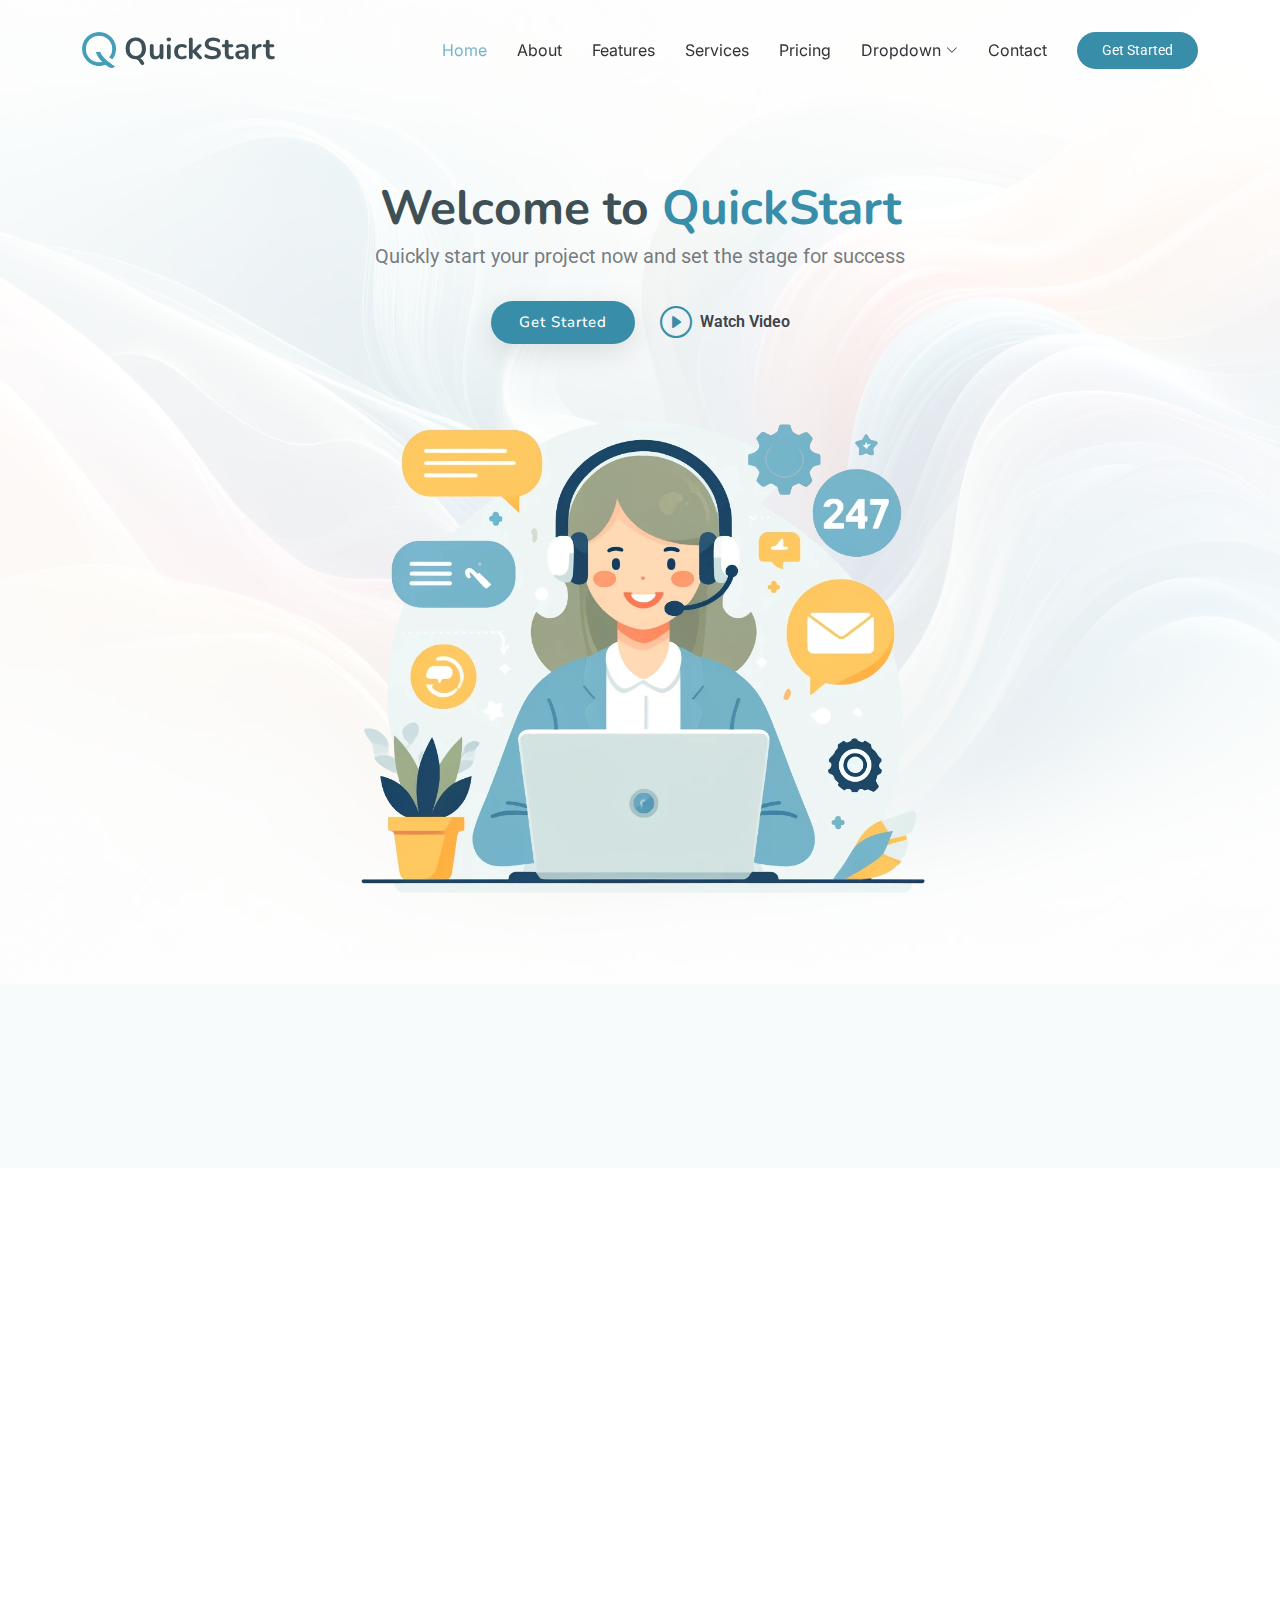
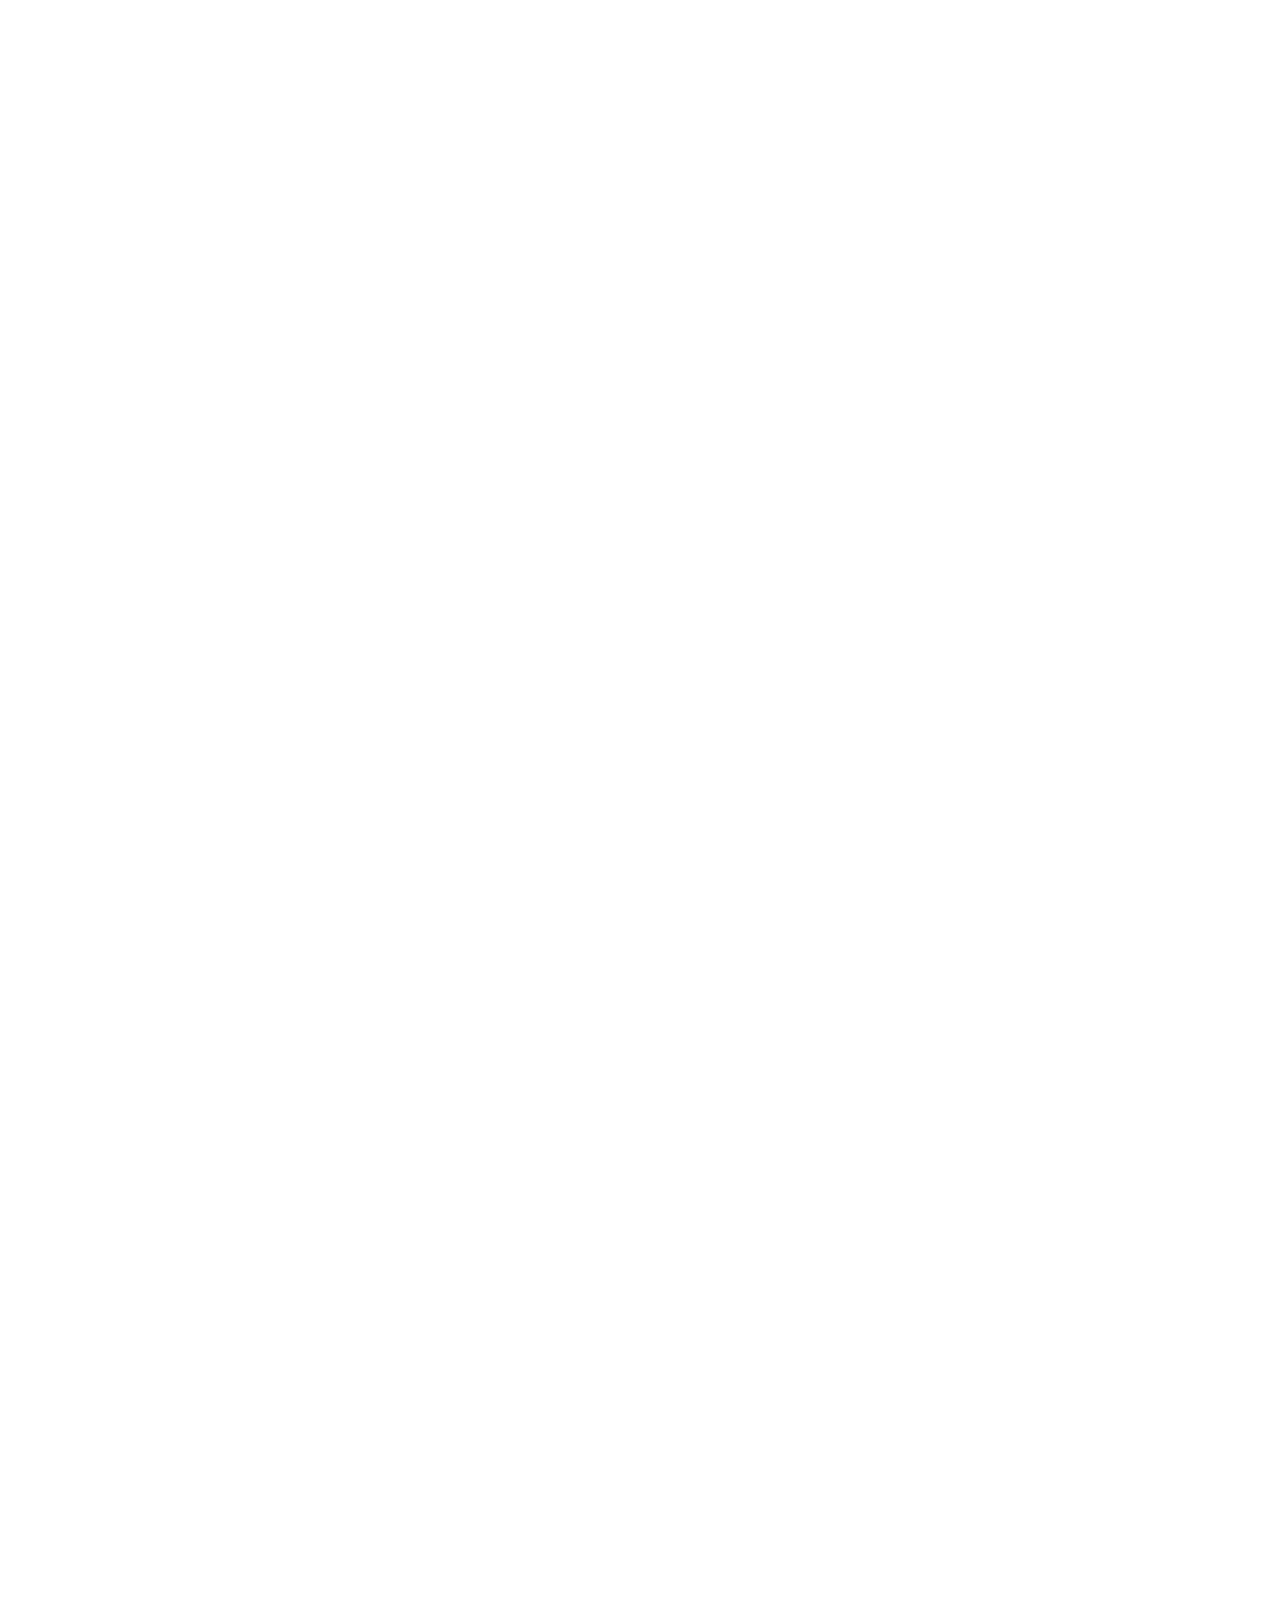
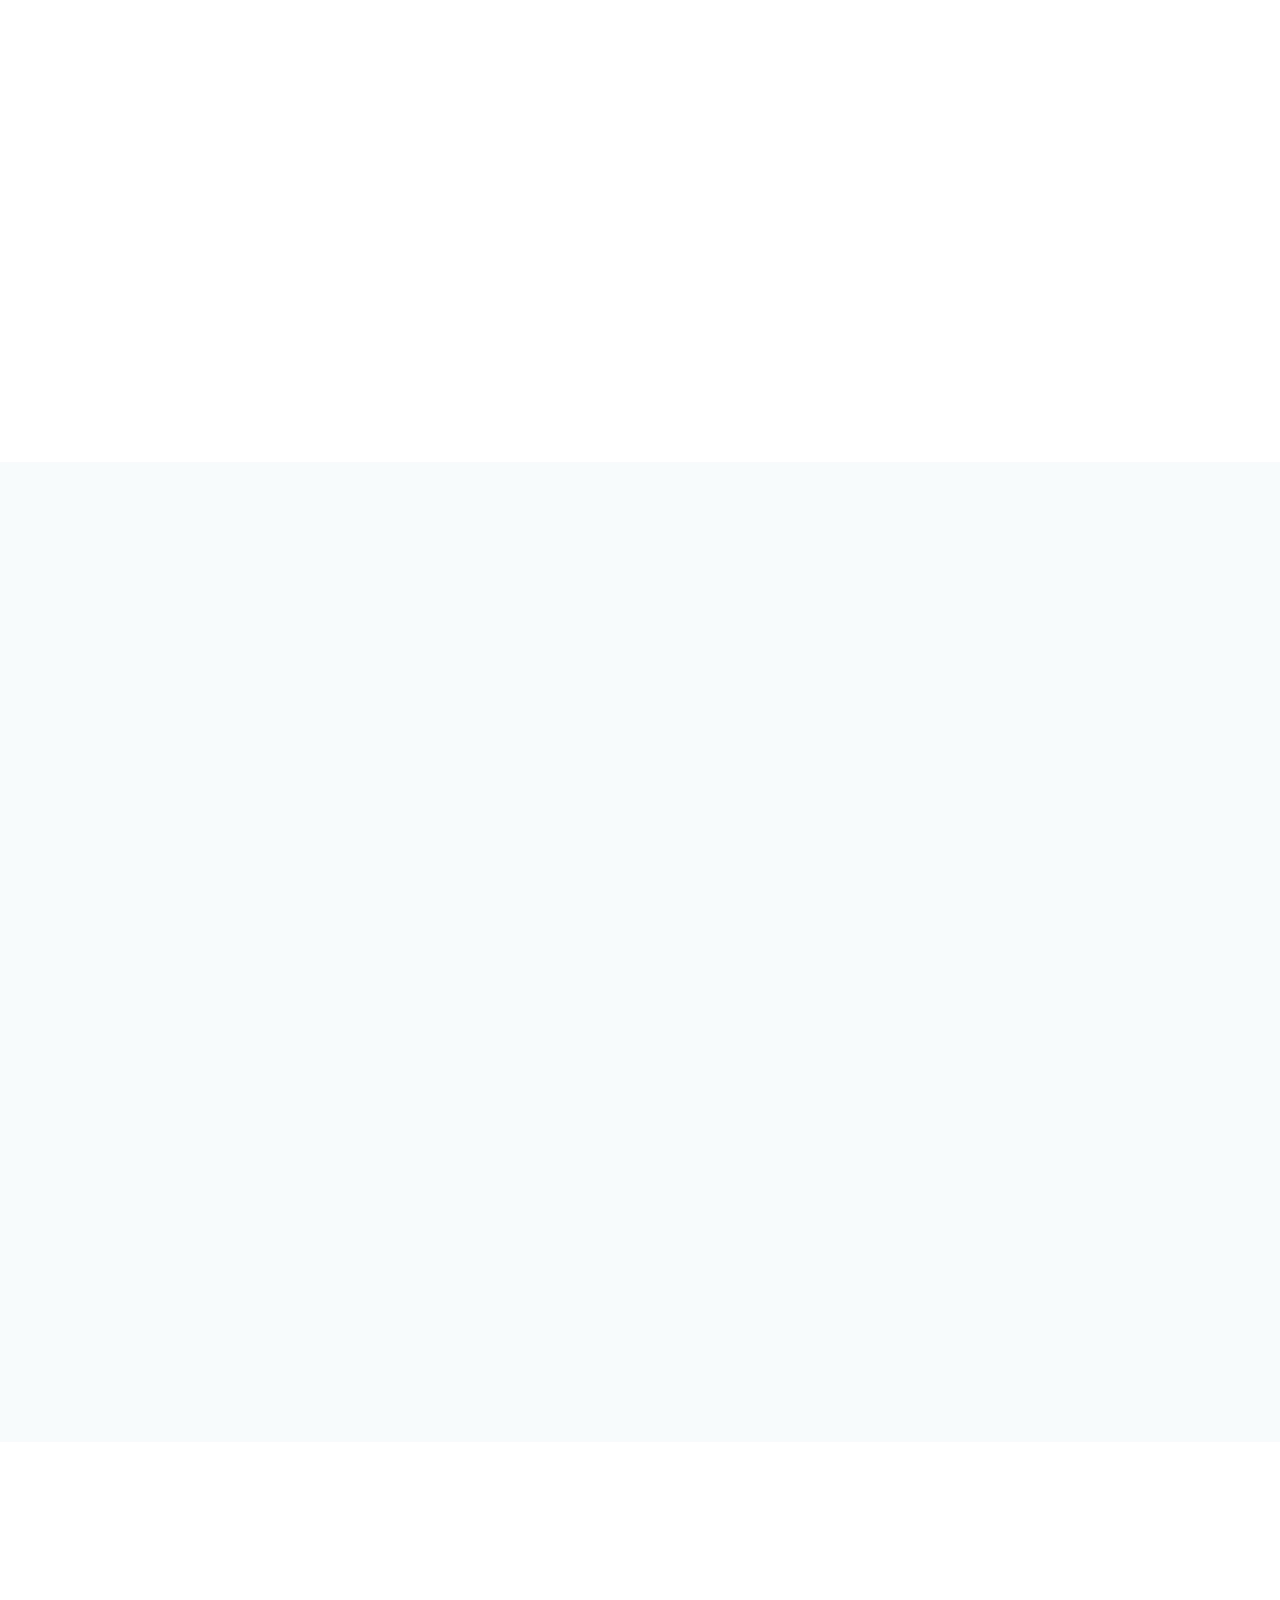
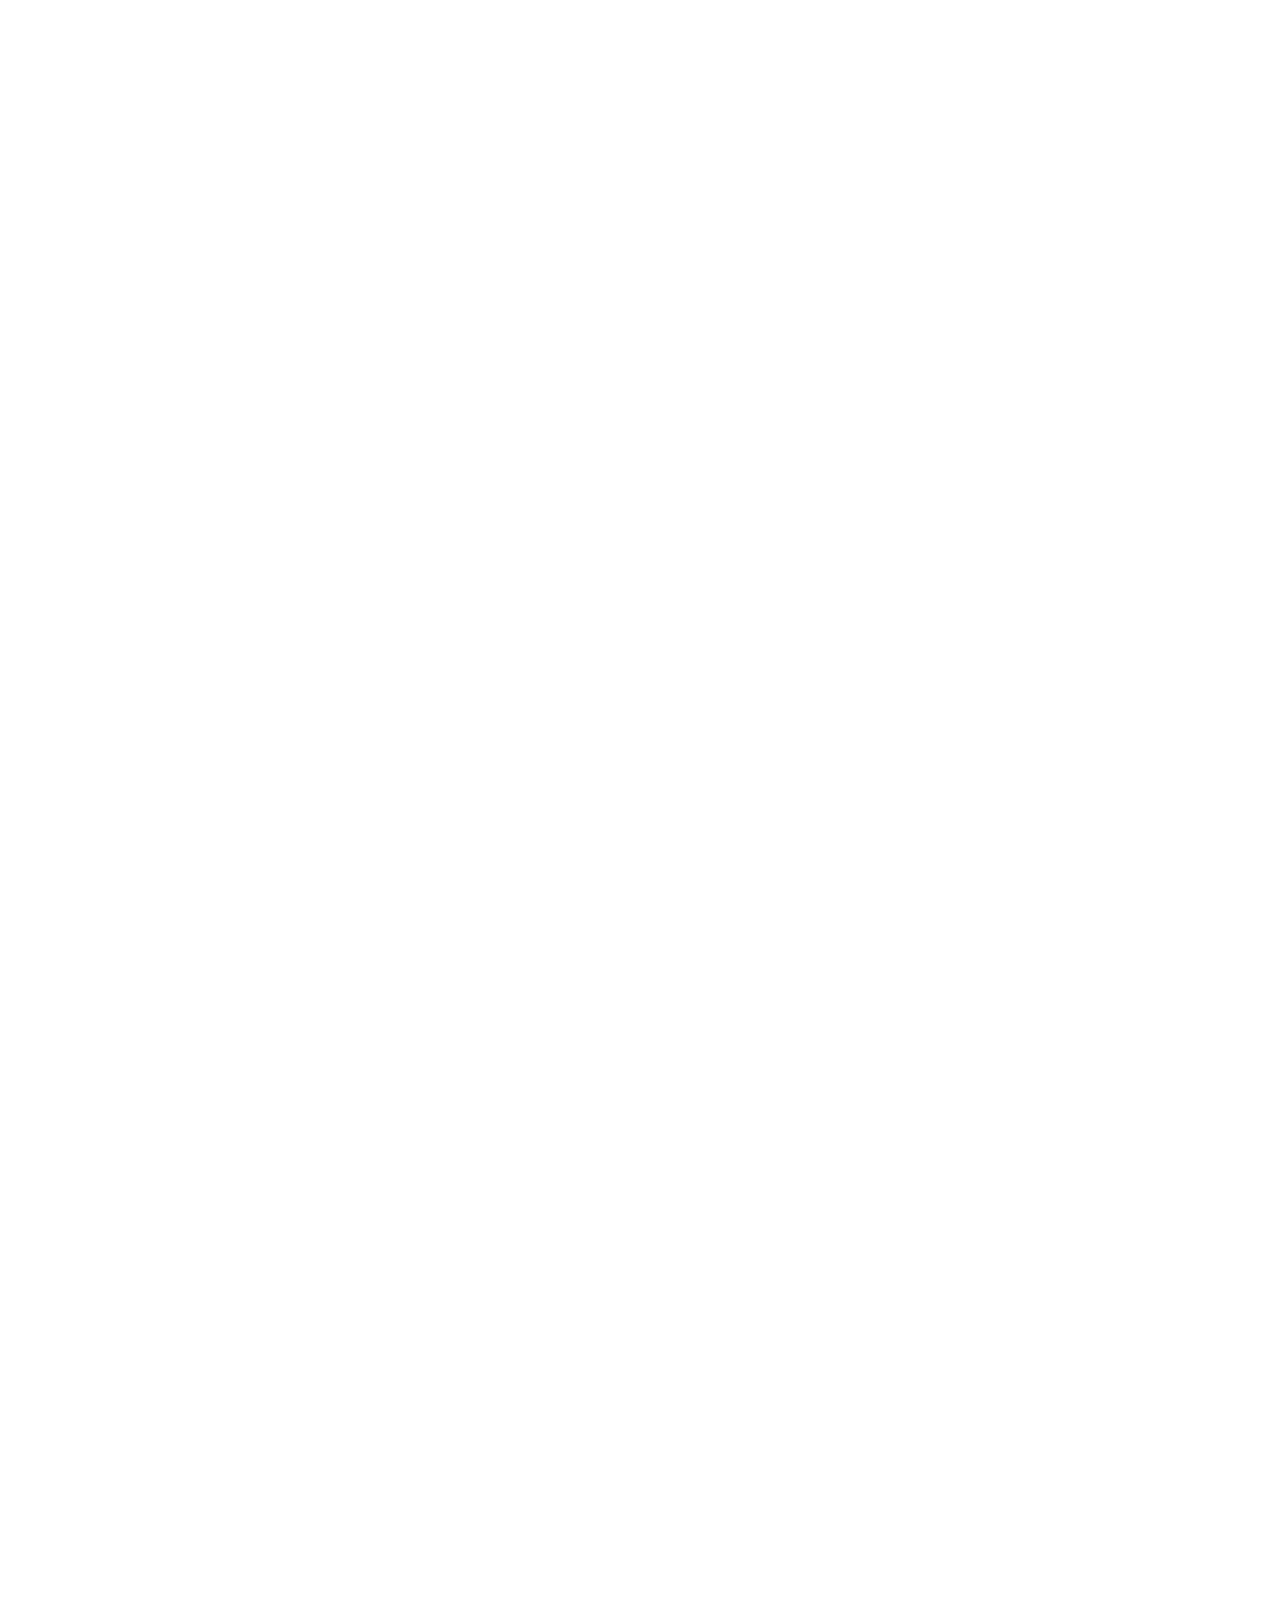
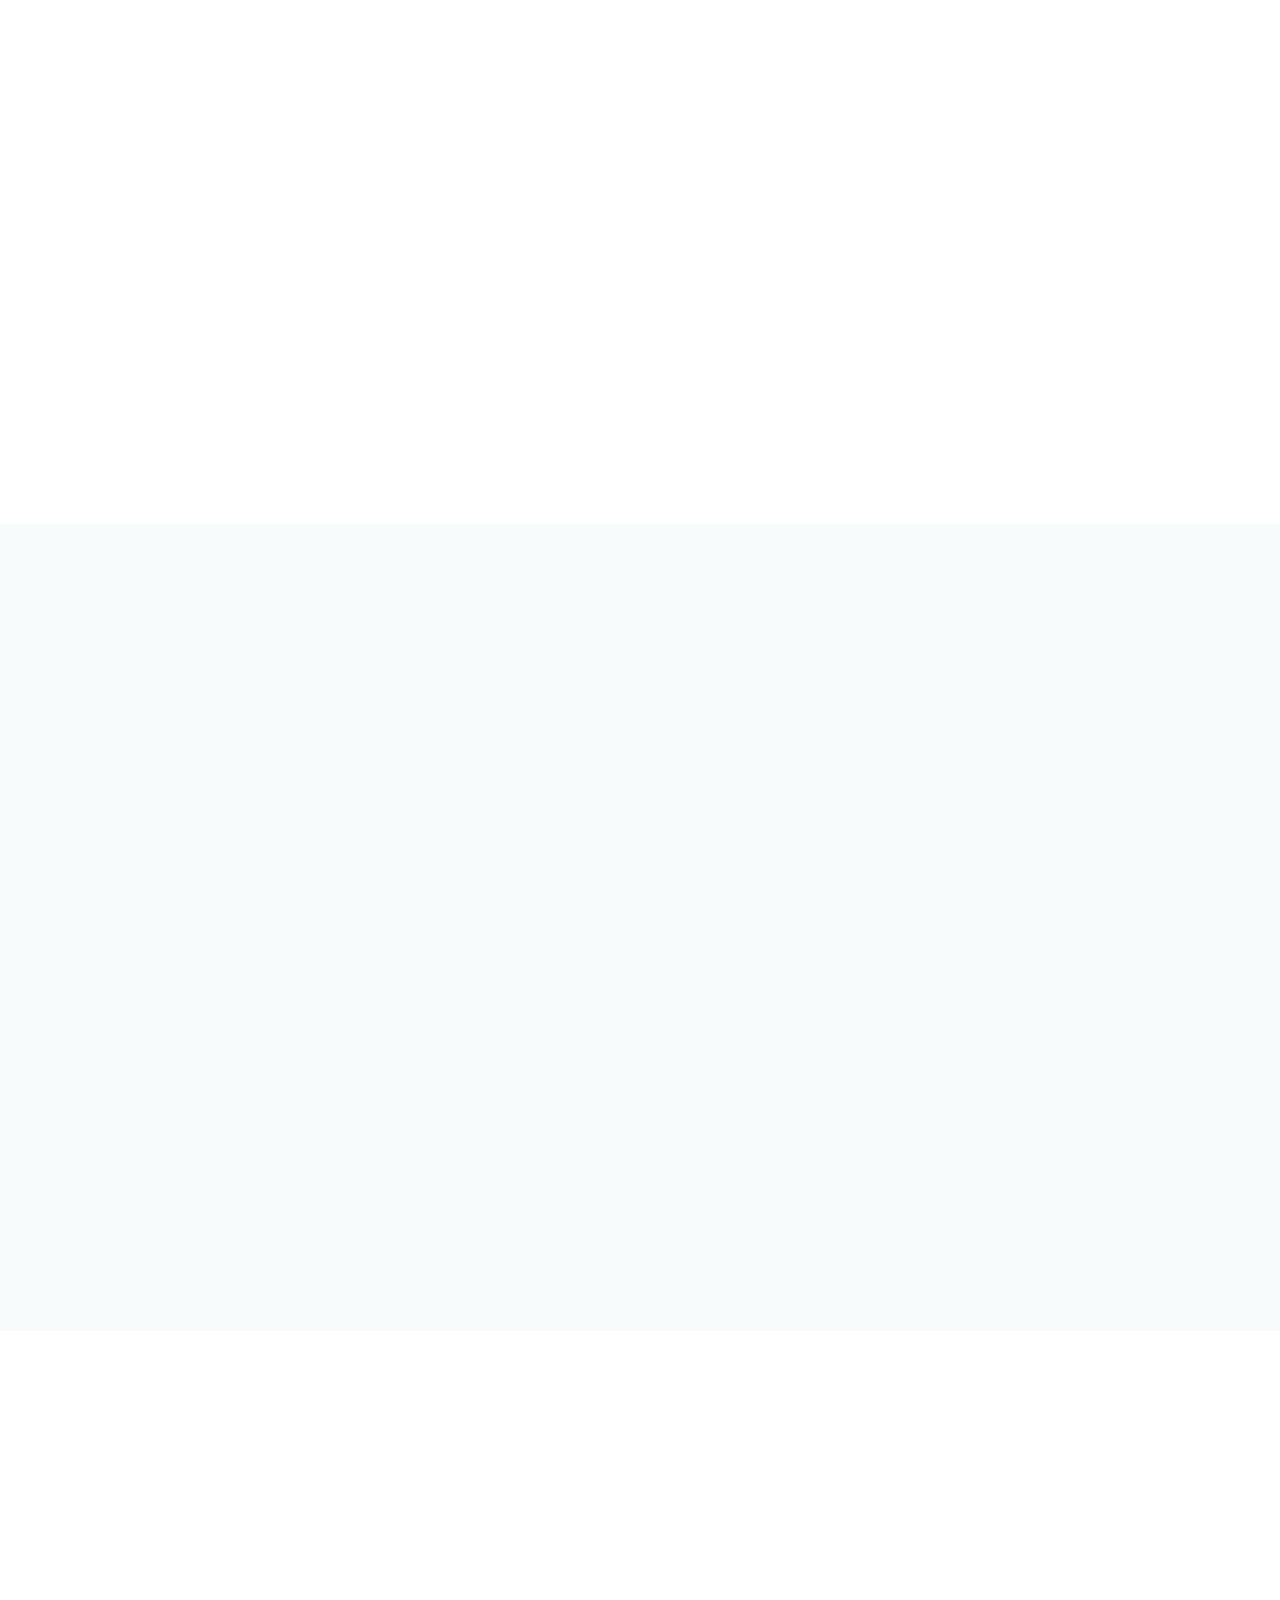
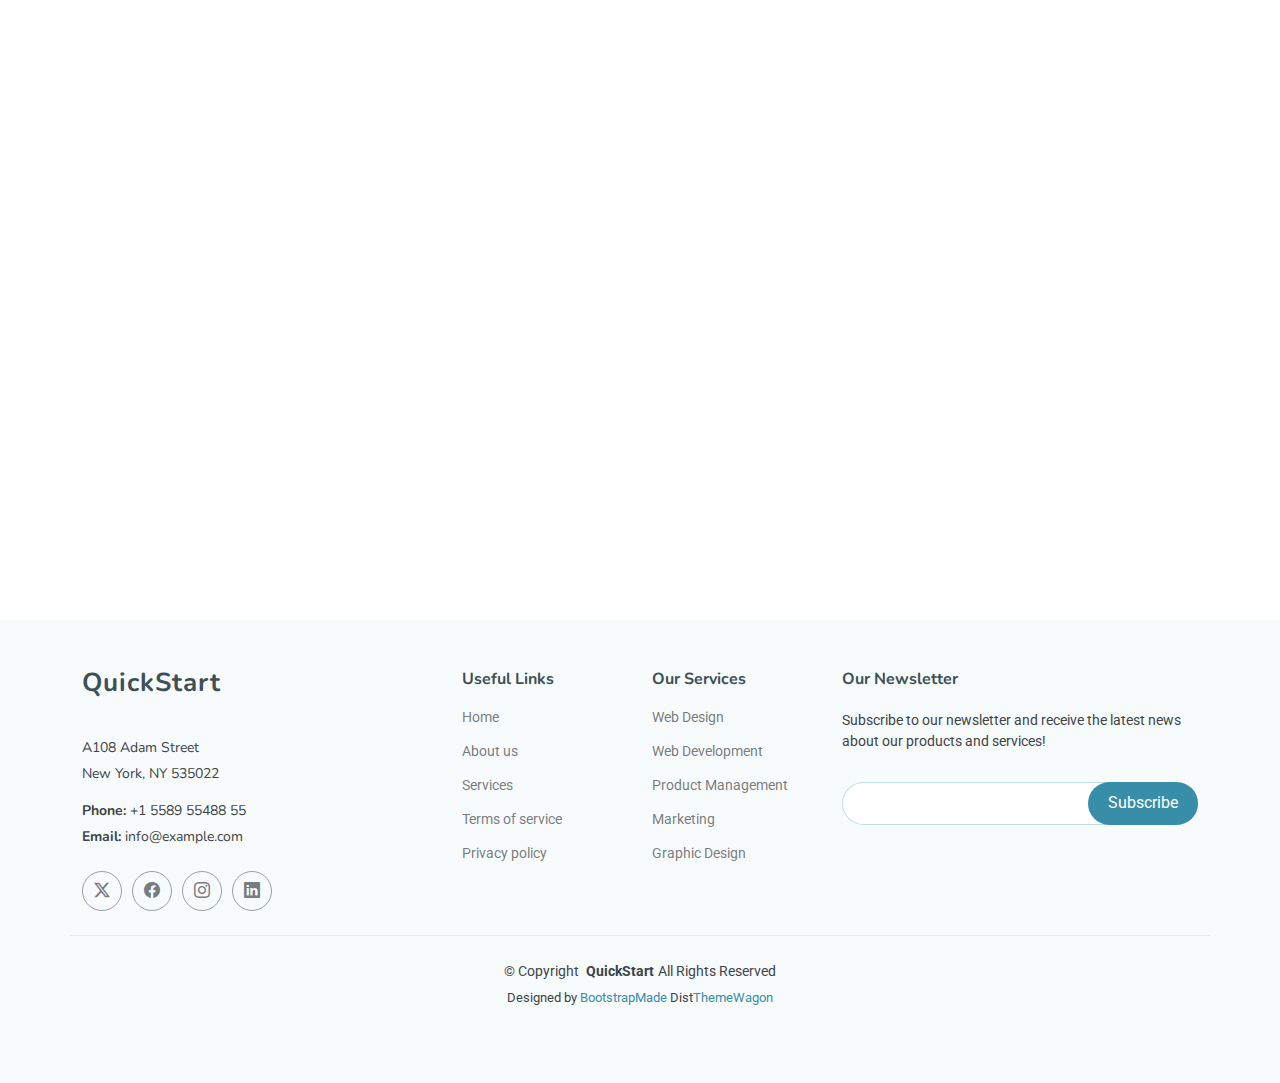
<file: index.html>
<!DOCTYPE html>
<html lang="en">

<head>
  <meta charset="utf-8">
  <meta content="width=device-width, initial-scale=1.0" name="viewport">
  <title>Index - QuickStart Bootstrap Template</title>
  <meta name="description" content="">
  <meta name="keywords" content="">

  <!-- Favicons -->
  <link href="assets/img/favicon.png" rel="icon">
  <link href="assets/img/apple-touch-icon.png" rel="apple-touch-icon">

  <!-- Fonts -->
  <link href="https://fonts.googleapis.com" rel="preconnect">
  <link href="https://fonts.gstatic.com" rel="preconnect" crossorigin>
  <link href="https://fonts.googleapis.com/css2?family=Roboto:ital,wght@0,100;0,300;0,400;0,500;0,700;0,900;1,100;1,300;1,400;1,500;1,700;1,900&family=Inter:wght@100;200;300;400;500;600;700;800;900&family=Nunito:ital,wght@0,200;0,300;0,400;0,500;0,600;0,700;0,800;0,900;1,200;1,300;1,400;1,500;1,600;1,700;1,800;1,900&display=swap" rel="stylesheet">

  <!-- Vendor CSS Files -->
  <link href="assets/vendor/bootstrap/css/bootstrap.min.css" rel="stylesheet">
  <link href="assets/vendor/bootstrap-icons/bootstrap-icons.css" rel="stylesheet">
  <link href="assets/vendor/aos/aos.css" rel="stylesheet">
  <link href="assets/vendor/glightbox/css/glightbox.min.css" rel="stylesheet">
  <link href="assets/vendor/swiper/swiper-bundle.min.css" rel="stylesheet">

  <!-- Main CSS File -->
  <link href="assets/css/main.css" rel="stylesheet">

  <!-- =======================================================
  * Template Name: QuickStart
  * Template URL: https://bootstrapmade.com/quickstart-bootstrap-startup-website-template/
  * Updated: Aug 07 2024 with Bootstrap v5.3.3
  * Author: BootstrapMade.com
  * License: https://bootstrapmade.com/license/
  ======================================================== -->
</head>

<body class="index-page">

  <header id="header" class="header d-flex align-items-center fixed-top">
    <div class="container-fluid container-xl position-relative d-flex align-items-center">

      <a href="index.html" class="logo d-flex align-items-center me-auto">
        <img src="assets/img/logo.png" alt="">
        <h1 class="sitename">QuickStart</h1>
      </a>

      <nav id="navmenu" class="navmenu">
        <ul>
          <li><a href="index.html#hero" class="active">Home</a></li>
          <li><a href="index.html#about">About</a></li>
          <li><a href="index.html#features">Features</a></li>
          <li><a href="index.html#services">Services</a></li>
          <li><a href="index.html#pricing">Pricing</a></li>
          <li class="dropdown"><a href="#"><span>Dropdown</span> <i class="bi bi-chevron-down toggle-dropdown"></i></a>
            <ul>
              <li><a href="#">Dropdown 1</a></li>
              <li class="dropdown"><a href="#"><span>Deep Dropdown</span> <i class="bi bi-chevron-down toggle-dropdown"></i></a>
                <ul>
                  <li><a href="#">Deep Dropdown 1</a></li>
                  <li><a href="#">Deep Dropdown 2</a></li>
                  <li><a href="#">Deep Dropdown 3</a></li>
                  <li><a href="#">Deep Dropdown 4</a></li>
                  <li><a href="#">Deep Dropdown 5</a></li>
                </ul>
              </li>
              <li><a href="#">Dropdown 2</a></li>
              <li><a href="#">Dropdown 3</a></li>
              <li><a href="#">Dropdown 4</a></li>
            </ul>
          </li>
          <li><a href="index.html#contact">Contact</a></li>
        </ul>
        <i class="mobile-nav-toggle d-xl-none bi bi-list"></i>
      </nav>

      <a class="btn-getstarted" href="index.html#about">Get Started</a>

    </div>
  </header>

  <main class="main">

    <!-- Hero Section -->
    <section id="hero" class="hero section">
      <div class="hero-bg">
        <img src="assets/img/hero-bg-light.webp" alt="">
      </div>
      <div class="container text-center">
        <div class="d-flex flex-column justify-content-center align-items-center">
          <h1 data-aos="fade-up">Welcome to <span>QuickStart</span></h1>
          <p data-aos="fade-up" data-aos-delay="100">Quickly start your project now and set the stage for success<br></p>
          <div class="d-flex" data-aos="fade-up" data-aos-delay="200">
            <a href="#about" class="btn-get-started">Get Started</a>
            <a href="https://www.youtube.com/watch?v=Y7f98aduVJ8" class="glightbox btn-watch-video d-flex align-items-center"><i class="bi bi-play-circle"></i><span>Watch Video</span></a>
          </div>
          <img src="assets/img/hero-services-img.webp" class="img-fluid hero-img" alt="" data-aos="zoom-out" data-aos-delay="300">
        </div>
      </div>

    </section><!-- /Hero Section -->

    <!-- Featured Services Section -->
    <section id="featured-services" class="featured-services section light-background">

      <div class="container">

        <div class="row gy-4">

          <div class="col-xl-4 col-lg-6" data-aos="fade-up" data-aos-delay="100">
            <div class="service-item d-flex">
              <div class="icon flex-shrink-0"><i class="bi bi-briefcase"></i></div>
              <div>
                <h4 class="title"><a href="#" class="stretched-link">Lorem Ipsum</a></h4>
                <p class="description">Voluptatum deleniti atque corrupti quos dolores et quas molestias excepturi</p>
              </div>
            </div>
          </div>
          <!-- End Service Item -->

          <div class="col-xl-4 col-lg-6" data-aos="fade-up" data-aos-delay="200">
            <div class="service-item d-flex">
              <div class="icon flex-shrink-0"><i class="bi bi-card-checklist"></i></div>
              <div>
                <h4 class="title"><a href="#" class="stretched-link">Dolor Sitema</a></h4>
                <p class="description">Minim veniam, quis nostrud exercitation ullamco laboris nisi ut aliquip exa</p>
              </div>
            </div>
          </div><!-- End Service Item -->

          <div class="col-xl-4 col-lg-6" data-aos="fade-up" data-aos-delay="300">
            <div class="service-item d-flex">
              <div class="icon flex-shrink-0"><i class="bi bi-bar-chart"></i></div>
              <div>
                <h4 class="title"><a href="#" class="stretched-link">Sed ut perspiciatis</a></h4>
                <p class="description">Duis aute irure dolor in reprehenderit in voluptate velit esse cillum</p>
              </div>
            </div>
          </div><!-- End Service Item -->

        </div>

      </div>

    </section><!-- /Featured Services Section -->

    <!-- About Section -->
    <section id="about" class="about section">

      <div class="container">

        <div class="row gy-4">

          <div class="col-lg-6 content" data-aos="fade-up" data-aos-delay="100">
            <p class="who-we-are">Who We Are</p>
            <h3>Unleashing Potential with Creative Strategy</h3>
            <p class="fst-italic">
              Lorem ipsum dolor sit amet, consectetur adipiscing elit, sed do eiusmod tempor incididunt ut labore et dolore
              magna aliqua.
            </p>
            <ul>
              <li><i class="bi bi-check-circle"></i> <span>Ullamco laboris nisi ut aliquip ex ea commodo consequat.</span></li>
              <li><i class="bi bi-check-circle"></i> <span>Duis aute irure dolor in reprehenderit in voluptate velit.</span></li>
              <li><i class="bi bi-check-circle"></i> <span>Ullamco laboris nisi ut aliquip ex ea commodo consequat. Duis aute irure dolor in reprehenderit in voluptate trideta storacalaperda mastiro dolore eu fugiat nulla pariatur.</span></li>
            </ul>
            <a href="#" class="read-more"><span>Read More</span><i class="bi bi-arrow-right"></i></a>
          </div>

          <div class="col-lg-6 about-images" data-aos="fade-up" data-aos-delay="200">
            <div class="row gy-4">
              <div class="col-lg-6">
                <img src="assets/img/about-company-1.jpg" class="img-fluid" alt="">
              </div>
              <div class="col-lg-6">
                <div class="row gy-4">
                  <div class="col-lg-12">
                    <img src="assets/img/about-company-2.jpg" class="img-fluid" alt="">
                  </div>
                  <div class="col-lg-12">
                    <img src="assets/img/about-company-3.jpg" class="img-fluid" alt="">
                  </div>
                </div>
              </div>
            </div>

          </div>

        </div>

      </div>
    </section><!-- /About Section -->

    <!-- Clients Section -->
    <section id="clients" class="clients section">

      <div class="container" data-aos="fade-up">

        <div class="row gy-4">

          <div class="col-xl-2 col-md-3 col-6 client-logo">
            <img src="assets/img/clients/client-1.png" class="img-fluid" alt="">
          </div><!-- End Client Item -->

          <div class="col-xl-2 col-md-3 col-6 client-logo">
            <img src="assets/img/clients/client-2.png" class="img-fluid" alt="">
          </div><!-- End Client Item -->

          <div class="col-xl-2 col-md-3 col-6 client-logo">
            <img src="assets/img/clients/client-3.png" class="img-fluid" alt="">
          </div><!-- End Client Item -->

          <div class="col-xl-2 col-md-3 col-6 client-logo">
            <img src="assets/img/clients/client-4.png" class="img-fluid" alt="">
          </div><!-- End Client Item -->

          <div class="col-xl-2 col-md-3 col-6 client-logo">
            <img src="assets/img/clients/client-5.png" class="img-fluid" alt="">
          </div><!-- End Client Item -->

          <div class="col-xl-2 col-md-3 col-6 client-logo">
            <img src="assets/img/clients/client-6.png" class="img-fluid" alt="">
          </div><!-- End Client Item -->

        </div>

      </div>

    </section><!-- /Clients Section -->

    <!-- Features Section -->
    <section id="features" class="features section">

      <!-- Section Title -->
      <div class="container section-title" data-aos="fade-up">
        <h2>Features</h2>
        <p>Necessitatibus eius consequatur ex aliquid fuga eum quidem sint consectetur velit</p>
      </div><!-- End Section Title -->

      <div class="container">
        <div class="row justify-content-between">

          <div class="col-lg-5 d-flex align-items-center">

            <ul class="nav nav-tabs" data-aos="fade-up" data-aos-delay="100">
              <li class="nav-item">
                <a class="nav-link active show" data-bs-toggle="tab" data-bs-target="#features-tab-1">
                  <i class="bi bi-binoculars"></i>
                  <div>
                    <h4 class="d-none d-lg-block">Modi sit est dela pireda nest</h4>
                    <p>
                      Ullamco laboris nisi ut aliquip ex ea commodo consequat. Duis aute irure dolor in reprehenderit in voluptate
                      velit esse cillum dolore eu fugiat nulla pariatur
                    </p>
                  </div>
                </a>
              </li>
              <li class="nav-item">
                <a class="nav-link" data-bs-toggle="tab" data-bs-target="#features-tab-2">
                  <i class="bi bi-box-seam"></i>
                  <div>
                    <h4 class="d-none d-lg-block">Unde praesenti mara setra le</h4>
                    <p>
                      Recusandae atque nihil. Delectus vitae non similique magnam molestiae sapiente similique
                      tenetur aut voluptates sed voluptas ipsum voluptas
                    </p>
                  </div>
                </a>
              </li>
              <li class="nav-item">
                <a class="nav-link" data-bs-toggle="tab" data-bs-target="#features-tab-3">
                  <i class="bi bi-brightness-high"></i>
                  <div>
                    <h4 class="d-none d-lg-block">Pariatur explica nitro dela</h4>
                    <p>
                      Excepteur sint occaecat cupidatat non proident, sunt in culpa qui officia deserunt mollit anim id est laborum
                      Debitis nulla est maxime voluptas dolor aut
                    </p>
                  </div>
                </a>
              </li>
            </ul><!-- End Tab Nav -->

          </div>

          <div class="col-lg-6">

            <div class="tab-content" data-aos="fade-up" data-aos-delay="200">

              <div class="tab-pane fade active show" id="features-tab-1">
                <img src="assets/img/tabs-1.jpg" alt="" class="img-fluid">
              </div><!-- End Tab Content Item -->

              <div class="tab-pane fade" id="features-tab-2">
                <img src="assets/img/tabs-2.jpg" alt="" class="img-fluid">
              </div><!-- End Tab Content Item -->

              <div class="tab-pane fade" id="features-tab-3">
                <img src="assets/img/tabs-3.jpg" alt="" class="img-fluid">
              </div><!-- End Tab Content Item -->
            </div>

          </div>

        </div>

      </div>

    </section><!-- /Features Section -->

    <!-- Features Details Section -->
    <section id="features-details" class="features-details section">

      <div class="container">

        <div class="row gy-4 justify-content-between features-item">

          <div class="col-lg-6" data-aos="fade-up" data-aos-delay="100">
            <img src="assets/img/features-1.jpg" class="img-fluid" alt="">
          </div>

          <div class="col-lg-5 d-flex align-items-center" data-aos="fade-up" data-aos-delay="200">
            <div class="content">
              <h3>Corporis temporibus maiores provident</h3>
              <p>
                Ullamco laboris nisi ut aliquip ex ea commodo consequat. Duis aute irure dolor in reprehenderit in voluptate
                velit esse cillum dolore eu fugiat nulla pariatur. Excepteur sint occaecat cupidatat non proident.
              </p>
              <a href="#" class="btn more-btn">Learn More</a>
            </div>
          </div>

        </div><!-- Features Item -->

        <div class="row gy-4 justify-content-between features-item">

          <div class="col-lg-5 d-flex align-items-center order-2 order-lg-1" data-aos="fade-up" data-aos-delay="100">

            <div class="content">
              <h3>Neque ipsum omnis sapiente quod quia dicta</h3>
              <p>
                Quidem qui dolore incidunt aut. In assumenda harum id iusto lorena plasico mares
              </p>
              <ul>
                <li><i class="bi bi-easel flex-shrink-0"></i> Et corporis ea eveniet ducimus.</li>
                <li><i class="bi bi-patch-check flex-shrink-0"></i> Exercitationem dolorem sapiente.</li>
                <li><i class="bi bi-brightness-high flex-shrink-0"></i> Veniam quia modi magnam.</li>
              </ul>
              <p></p>
              <a href="#" class="btn more-btn">Learn More</a>
            </div>

          </div>

          <div class="col-lg-6 order-1 order-lg-2" data-aos="fade-up" data-aos-delay="200">
            <img src="assets/img/features-2.jpg" class="img-fluid" alt="">
          </div>

        </div><!-- Features Item -->

      </div>

    </section><!-- /Features Details Section -->

    <!-- Services Section -->
    <section id="services" class="services section light-background">

      <!-- Section Title -->
      <div class="container section-title" data-aos="fade-up">
        <h2>Services</h2>
        <p>Necessitatibus eius consequatur ex aliquid fuga eum quidem sint consectetur velit</p>
      </div><!-- End Section Title -->

      <div class="container">

        <div class="row g-5">

          <div class="col-lg-6" data-aos="fade-up" data-aos-delay="100">
            <div class="service-item item-cyan position-relative">
              <i class="bi bi-activity icon"></i>
              <div>
                <h3>Nesciunt Mete</h3>
                <p>Provident nihil minus qui consequatur non omnis maiores. Eos accusantium minus dolores iure perferendis tempore et consequatur.</p>
                <a href="#" class="read-more stretched-link">Learn More <i class="bi bi-arrow-right"></i></a>
              </div>
            </div>
          </div><!-- End Service Item -->

          <div class="col-lg-6" data-aos="fade-up" data-aos-delay="200">
            <div class="service-item item-orange position-relative">
              <i class="bi bi-broadcast icon"></i>
              <div>
                <h3>Eosle Commodi</h3>
                <p>Ut autem aut autem non a. Sint sint sit facilis nam iusto sint. Libero corrupti neque eum hic non ut nesciunt dolorem.</p>
                <a href="#" class="read-more stretched-link">Learn More <i class="bi bi-arrow-right"></i></a>
              </div>
            </div>
          </div><!-- End Service Item -->

          <div class="col-lg-6" data-aos="fade-up" data-aos-delay="300">
            <div class="service-item item-teal position-relative">
              <i class="bi bi-easel icon"></i>
              <div>
                <h3>Ledo Markt</h3>
                <p>Ut excepturi voluptatem nisi sed. Quidem fuga consequatur. Minus ea aut. Vel qui id voluptas adipisci eos earum corrupti.</p>
                <a href="#" class="read-more stretched-link">Learn More <i class="bi bi-arrow-right"></i></a>
              </div>
            </div>
          </div><!-- End Service Item -->

          <div class="col-lg-6" data-aos="fade-up" data-aos-delay="400">
            <div class="service-item item-red position-relative">
              <i class="bi bi-bounding-box-circles icon"></i>
              <div>
                <h3>Asperiores Commodi</h3>
                <p>Non et temporibus minus omnis sed dolor esse consequatur. Cupiditate sed error ea fuga sit provident adipisci neque.</p>
                <a href="#" class="read-more stretched-link">Learn More <i class="bi bi-arrow-right"></i></a>
              </div>
            </div>
          </div><!-- End Service Item -->

          <div class="col-lg-6" data-aos="fade-up" data-aos-delay="500">
            <div class="service-item item-indigo position-relative">
              <i class="bi bi-calendar4-week icon"></i>
              <div>
                <h3>Velit Doloremque.</h3>
                <p>Cumque et suscipit saepe. Est maiores autem enim facilis ut aut ipsam corporis aut. Sed animi at autem alias eius labore.</p>
                <a href="#" class="read-more stretched-link">Learn More <i class="bi bi-arrow-right"></i></a>
              </div>
            </div>
          </div><!-- End Service Item -->

          <div class="col-lg-6" data-aos="fade-up" data-aos-delay="600">
            <div class="service-item item-pink position-relative">
              <i class="bi bi-chat-square-text icon"></i>
              <div>
                <h3>Dolori Architecto</h3>
                <p>Hic molestias ea quibusdam eos. Fugiat enim doloremque aut neque non et debitis iure. Corrupti recusandae ducimus enim.</p>
                <a href="#" class="read-more stretched-link">Learn More <i class="bi bi-arrow-right"></i></a>
              </div>
            </div>
          </div><!-- End Service Item -->

        </div>

      </div>

    </section><!-- /Services Section -->

    <!-- More Features Section -->
    <section id="more-features" class="more-features section">

      <div class="container">

        <div class="row justify-content-around gy-4">

          <div class="col-lg-6 d-flex flex-column justify-content-center order-2 order-lg-1" data-aos="fade-up" data-aos-delay="100">
            <h3>Enim quis est voluptatibus aliquid consequatur</h3>
            <p>Esse voluptas cumque vel exercitationem. Reiciendis est hic accusamus. Non ipsam et sed minima temporibus laudantium. Soluta voluptate sed facere corporis dolores excepturi</p>

            <div class="row">

              <div class="col-lg-6 icon-box d-flex">
                <i class="bi bi-easel flex-shrink-0"></i>
                <div>
                  <h4>Lorem Ipsum</h4>
                  <p>Voluptatum deleniti atque corrupti quos dolores et quas molestias </p>
                </div>
              </div><!-- End Icon Box -->

              <div class="col-lg-6 icon-box d-flex">
                <i class="bi bi-patch-check flex-shrink-0"></i>
                <div>
                  <h4>Nemo Enim</h4>
                  <p>At vero eos et accusamus et iusto odio dignissimos ducimus qui blanditiise</p>
                </div>
              </div><!-- End Icon Box -->

              <div class="col-lg-6 icon-box d-flex">
                <i class="bi bi-brightness-high flex-shrink-0"></i>
                <div>
                  <h4>Dine Pad</h4>
                  <p>Explicabo est voluptatum asperiores consequatur magnam. Et veritatis odit</p>
                </div>
              </div><!-- End Icon Box -->

              <div class="col-lg-6 icon-box d-flex">
                <i class="bi bi-brightness-high flex-shrink-0"></i>
                <div>
                  <h4>Tride clov</h4>
                  <p>Est voluptatem labore deleniti quis a delectus et. Saepe dolorem libero sit</p>
                </div>
              </div><!-- End Icon Box -->

            </div>

          </div>

          <div class="features-image col-lg-5 order-1 order-lg-2" data-aos="fade-up" data-aos-delay="200">
            <img src="assets/img/features-3.jpg" alt="">
          </div>

        </div>

      </div>

    </section><!-- /More Features Section -->

    <!-- Pricing Section -->
    <section id="pricing" class="pricing section">

      <!-- Section Title -->
      <div class="container section-title" data-aos="fade-up">
        <h2>Pricing</h2>
        <p>Necessitatibus eius consequatur ex aliquid fuga eum quidem sint consectetur velit</p>
      </div><!-- End Section Title -->

      <div class="container">

        <div class="row gy-4">

          <div class="col-lg-4" data-aos="zoom-in" data-aos-delay="100">
            <div class="pricing-item">
              <h3>Free Plan</h3>
              <p class="description">Ullam mollitia quasi nobis soluta in voluptatum et sint palora dex strater</p>
              <h4><sup>$</sup>0<span> / month</span></h4>
              <a href="#" class="cta-btn">Start a free trial</a>
              <p class="text-center small">No credit card required</p>
              <ul>
                <li><i class="bi bi-check"></i> <span>Quam adipiscing vitae proin</span></li>
                <li><i class="bi bi-check"></i> <span>Nec feugiat nisl pretium</span></li>
                <li><i class="bi bi-check"></i> <span>Nulla at volutpat diam uteera</span></li>
                <li class="na"><i class="bi bi-x"></i> <span>Pharetra massa massa ultricies</span></li>
                <li class="na"><i class="bi bi-x"></i> <span>Massa ultricies mi quis hendrerit</span></li>
                <li class="na"><i class="bi bi-x"></i> <span>Voluptate id voluptas qui sed aperiam rerum</span></li>
                <li class="na"><i class="bi bi-x"></i> <span>Iure nihil dolores recusandae odit voluptatibus</span></li>
              </ul>
            </div>
          </div><!-- End Pricing Item -->

          <div class="col-lg-4" data-aos="zoom-in" data-aos-delay="200">
            <div class="pricing-item featured">
              <p class="popular">Popular</p>
              <h3>Business Plan</h3>
              <p class="description">Ullam mollitia quasi nobis soluta in voluptatum et sint palora dex strater</p>
              <h4><sup>$</sup>29<span> / month</span></h4>
              <a href="#" class="cta-btn">Start a free trial</a>
              <p class="text-center small">No credit card required</p>
              <ul>
                <li><i class="bi bi-check"></i> <span>Quam adipiscing vitae proin</span></li>
                <li><i class="bi bi-check"></i> <span>Nec feugiat nisl pretium</span></li>
                <li><i class="bi bi-check"></i> <span>Nulla at volutpat diam uteera</span></li>
                <li><i class="bi bi-check"></i> <span>Pharetra massa massa ultricies</span></li>
                <li><i class="bi bi-check"></i> <span>Massa ultricies mi quis hendrerit</span></li>
                <li><i class="bi bi-check"></i> <span>Voluptate id voluptas qui sed aperiam rerum</span></li>
                <li class="na"><i class="bi bi-x"></i> <span>Iure nihil dolores recusandae odit voluptatibus</span></li>
              </ul>
            </div>
          </div><!-- End Pricing Item -->

          <div class="col-lg-4" data-aos="zoom-in" data-aos-delay="300">
            <div class="pricing-item">
              <h3>Developer Plan</h3>
              <p class="description">Ullam mollitia quasi nobis soluta in voluptatum et sint palora dex strater</p>
              <h4><sup>$</sup>49<span> / month</span></h4>
              <a href="#" class="cta-btn">Start a free trial</a>
              <p class="text-center small">No credit card required</p>
              <ul>
                <li><i class="bi bi-check"></i> <span>Quam adipiscing vitae proin</span></li>
                <li><i class="bi bi-check"></i> <span>Nec feugiat nisl pretium</span></li>
                <li><i class="bi bi-check"></i> <span>Nulla at volutpat diam uteera</span></li>
                <li><i class="bi bi-check"></i> <span>Pharetra massa massa ultricies</span></li>
                <li><i class="bi bi-check"></i> <span>Massa ultricies mi quis hendrerit</span></li>
                <li><i class="bi bi-check"></i> <span>Voluptate id voluptas qui sed aperiam rerum</span></li>
                <li><i class="bi bi-check"></i> <span>Iure nihil dolores recusandae odit voluptatibus</span></li>
              </ul>
            </div>
          </div><!-- End Pricing Item -->

        </div>

      </div>

    </section><!-- /Pricing Section -->

    <!-- Faq Section -->
    <section id="faq" class="faq section">

      <!-- Section Title -->
      <div class="container section-title" data-aos="fade-up">
        <h2>Frequently Asked Questions</h2>
      </div><!-- End Section Title -->

      <div class="container">

        <div class="row justify-content-center">

          <div class="col-lg-10" data-aos="fade-up" data-aos-delay="100">

            <div class="faq-container">

              <div class="faq-item faq-active">
                <h3>Non consectetur a erat nam at lectus urna duis?</h3>
                <div class="faq-content">
                  <p>Feugiat pretium nibh ipsum consequat. Tempus iaculis urna id volutpat lacus laoreet non curabitur gravida. Venenatis lectus magna fringilla urna porttitor rhoncus dolor purus non.</p>
                </div>
                <i class="faq-toggle bi bi-chevron-right"></i>
              </div><!-- End Faq item-->

              <div class="faq-item">
                <h3>Feugiat scelerisque varius morbi enim nunc faucibus?</h3>
                <div class="faq-content">
                  <p>Dolor sit amet consectetur adipiscing elit pellentesque habitant morbi. Id interdum velit laoreet id donec ultrices. Fringilla phasellus faucibus scelerisque eleifend donec pretium. Est pellentesque elit ullamcorper dignissim. Mauris ultrices eros in cursus turpis massa tincidunt dui.</p>
                </div>
                <i class="faq-toggle bi bi-chevron-right"></i>
              </div><!-- End Faq item-->

              <div class="faq-item">
                <h3>Dolor sit amet consectetur adipiscing elit pellentesque?</h3>
                <div class="faq-content">
                  <p>Eleifend mi in nulla posuere sollicitudin aliquam ultrices sagittis orci. Faucibus pulvinar elementum integer enim. Sem nulla pharetra diam sit amet nisl suscipit. Rutrum tellus pellentesque eu tincidunt. Lectus urna duis convallis convallis tellus. Urna molestie at elementum eu facilisis sed odio morbi quis</p>
                </div>
                <i class="faq-toggle bi bi-chevron-right"></i>
              </div><!-- End Faq item-->

              <div class="faq-item">
                <h3>Ac odio tempor orci dapibus. Aliquam eleifend mi in nulla?</h3>
                <div class="faq-content">
                  <p>Dolor sit amet consectetur adipiscing elit pellentesque habitant morbi. Id interdum velit laoreet id donec ultrices. Fringilla phasellus faucibus scelerisque eleifend donec pretium. Est pellentesque elit ullamcorper dignissim. Mauris ultrices eros in cursus turpis massa tincidunt dui.</p>
                </div>
                <i class="faq-toggle bi bi-chevron-right"></i>
              </div><!-- End Faq item-->

              <div class="faq-item">
                <h3>Tempus quam pellentesque nec nam aliquam sem et tortor?</h3>
                <div class="faq-content">
                  <p>Molestie a iaculis at erat pellentesque adipiscing commodo. Dignissim suspendisse in est ante in. Nunc vel risus commodo viverra maecenas accumsan. Sit amet nisl suscipit adipiscing bibendum est. Purus gravida quis blandit turpis cursus in</p>
                </div>
                <i class="faq-toggle bi bi-chevron-right"></i>
              </div><!-- End Faq item-->

              <div class="faq-item">
                <h3>Perspiciatis quod quo quos nulla quo illum ullam?</h3>
                <div class="faq-content">
                  <p>Enim ea facilis quaerat voluptas quidem et dolorem. Quis et consequatur non sed in suscipit sequi. Distinctio ipsam dolore et.</p>
                </div>
                <i class="faq-toggle bi bi-chevron-right"></i>
              </div><!-- End Faq item-->

            </div>

          </div><!-- End Faq Column-->

        </div>

      </div>

    </section><!-- /Faq Section -->

    <!-- Testimonials Section -->
    <section id="testimonials" class="testimonials section light-background">

      <!-- Section Title -->
      <div class="container section-title" data-aos="fade-up">
        <h2>Testimonials</h2>
        <p>Necessitatibus eius consequatur ex aliquid fuga eum quidem sint consectetur velit</p>
      </div><!-- End Section Title -->

      <div class="container" data-aos="fade-up" data-aos-delay="100">

        <div class="swiper init-swiper">
          <script type="application/json" class="swiper-config">
            {
              "loop": true,
              "speed": 600,
              "autoplay": {
                "delay": 5000
              },
              "slidesPerView": "auto",
              "pagination": {
                "el": ".swiper-pagination",
                "type": "bullets",
                "clickable": true
              },
              "breakpoints": {
                "320": {
                  "slidesPerView": 1,
                  "spaceBetween": 40
                },
                "1200": {
                  "slidesPerView": 3,
                  "spaceBetween": 1
                }
              }
            }
          </script>
          <div class="swiper-wrapper">

            <div class="swiper-slide">
              <div class="testimonial-item">
                <div class="stars">
                  <i class="bi bi-star-fill"></i><i class="bi bi-star-fill"></i><i class="bi bi-star-fill"></i><i class="bi bi-star-fill"></i><i class="bi bi-star-fill"></i>
                </div>
                <p>
                  Proin iaculis purus consequat sem cure digni ssim donec porttitora entum suscipit rhoncus. Accusantium quam, ultricies eget id, aliquam eget nibh et. Maecen aliquam, risus at semper.
                </p>
                <div class="profile mt-auto">
                  <img src="assets/img/testimonials/testimonials-1.jpg" class="testimonial-img" alt="">
                  <h3>Saul Goodman</h3>
                  <h4>Ceo &amp; Founder</h4>
                </div>
              </div>
            </div><!-- End testimonial item -->

            <div class="swiper-slide">
              <div class="testimonial-item">
                <div class="stars">
                  <i class="bi bi-star-fill"></i><i class="bi bi-star-fill"></i><i class="bi bi-star-fill"></i><i class="bi bi-star-fill"></i><i class="bi bi-star-fill"></i>
                </div>
                <p>
                  Export tempor illum tamen malis malis eram quae irure esse labore quem cillum quid cillum eram malis quorum velit fore eram velit sunt aliqua noster fugiat irure amet legam anim culpa.
                </p>
                <div class="profile mt-auto">
                  <img src="assets/img/testimonials/testimonials-2.jpg" class="testimonial-img" alt="">
                  <h3>Sara Wilsson</h3>
                  <h4>Designer</h4>
                </div>
              </div>
            </div><!-- End testimonial item -->

            <div class="swiper-slide">
              <div class="testimonial-item">
                <div class="stars">
                  <i class="bi bi-star-fill"></i><i class="bi bi-star-fill"></i><i class="bi bi-star-fill"></i><i class="bi bi-star-fill"></i><i class="bi bi-star-fill"></i>
                </div>
                <p>
                  Enim nisi quem export duis labore cillum quae magna enim sint quorum nulla quem veniam duis minim tempor labore quem eram duis noster aute amet eram fore quis sint minim.
                </p>
                <div class="profile mt-auto">
                  <img src="assets/img/testimonials/testimonials-3.jpg" class="testimonial-img" alt="">
                  <h3>Jena Karlis</h3>
                  <h4>Store Owner</h4>
                </div>
              </div>
            </div><!-- End testimonial item -->

            <div class="swiper-slide">
              <div class="testimonial-item">
                <div class="stars">
                  <i class="bi bi-star-fill"></i><i class="bi bi-star-fill"></i><i class="bi bi-star-fill"></i><i class="bi bi-star-fill"></i><i class="bi bi-star-fill"></i>
                </div>
                <p>
                  Fugiat enim eram quae cillum dolore dolor amet nulla culpa multos export minim fugiat minim velit minim dolor enim duis veniam ipsum anim magna sunt elit fore quem dolore labore illum veniam.
                </p>
                <div class="profile mt-auto">
                  <img src="assets/img/testimonials/testimonials-4.jpg" class="testimonial-img" alt="">
                  <h3>Matt Brandon</h3>
                  <h4>Freelancer</h4>
                </div>
              </div>
            </div><!-- End testimonial item -->

            <div class="swiper-slide">
              <div class="testimonial-item">
                <div class="stars">
                  <i class="bi bi-star-fill"></i><i class="bi bi-star-fill"></i><i class="bi bi-star-fill"></i><i class="bi bi-star-fill"></i><i class="bi bi-star-fill"></i>
                </div>
                <p>
                  Quis quorum aliqua sint quem legam fore sunt eram irure aliqua veniam tempor noster veniam enim culpa labore duis sunt culpa nulla illum cillum fugiat legam esse veniam culpa fore nisi cillum quid.
                </p>
                <div class="profile mt-auto">
                  <img src="assets/img/testimonials/testimonials-5.jpg" class="testimonial-img" alt="">
                  <h3>John Larson</h3>
                  <h4>Entrepreneur</h4>
                </div>
              </div>
            </div><!-- End testimonial item -->

          </div>
          <div class="swiper-pagination"></div>
        </div>

      </div>

    </section><!-- /Testimonials Section -->

    <!-- Contact Section -->
    <section id="contact" class="contact section">

      <!-- Section Title -->
      <div class="container section-title" data-aos="fade-up">
        <h2>Contact</h2>
        <p>Necessitatibus eius consequatur ex aliquid fuga eum quidem sint consectetur velit</p>
      </div><!-- End Section Title -->

      <div class="container" data-aos="fade-up" data-aos-delay="100">

        <div class="row gy-4">

          <div class="col-lg-6">
            <div class="info-item d-flex flex-column justify-content-center align-items-center" data-aos="fade-up" data-aos-delay="200">
              <i class="bi bi-geo-alt"></i>
              <h3>Address</h3>
              <p>A108 Adam Street, New York, NY 535022</p>
            </div>
          </div><!-- End Info Item -->

          <div class="col-lg-3 col-md-6">
            <div class="info-item d-flex flex-column justify-content-center align-items-center" data-aos="fade-up" data-aos-delay="300">
              <i class="bi bi-telephone"></i>
              <h3>Call Us</h3>
              <p>+1 5589 55488 55</p>
            </div>
          </div><!-- End Info Item -->

          <div class="col-lg-3 col-md-6">
            <div class="info-item d-flex flex-column justify-content-center align-items-center" data-aos="fade-up" data-aos-delay="400">
              <i class="bi bi-envelope"></i>
              <h3>Email Us</h3>
              <p>info@example.com</p>
            </div>
          </div><!-- End Info Item -->

        </div>

        <div class="row gy-4 mt-1">
          <div class="col-lg-6" data-aos="fade-up" data-aos-delay="300">
            <iframe src="https://www.google.com/maps/embed?pb=!1m14!1m8!1m3!1d48389.78314118045!2d-74.006138!3d40.710059!3m2!1i1024!2i768!4f13.1!3m3!1m2!1s0x89c25a22a3bda30d%3A0xb89d1fe6bc499443!2sDowntown%20Conference%20Center!5e0!3m2!1sen!2sus!4v1676961268712!5m2!1sen!2sus" frameborder="0" style="border:0; width: 100%; height: 400px;" allowfullscreen="" loading="lazy" referrerpolicy="no-referrer-when-downgrade"></iframe>
          </div><!-- End Google Maps -->

          <div class="col-lg-6">
            <form action="forms/contact.php" method="post" class="php-email-form" data-aos="fade-up" data-aos-delay="400">
              <div class="row gy-4">

                <div class="col-md-6">
                  <input type="text" name="name" class="form-control" placeholder="Your Name" required="">
                </div>

                <div class="col-md-6 ">
                  <input type="email" class="form-control" name="email" placeholder="Your Email" required="">
                </div>

                <div class="col-md-12">
                  <input type="text" class="form-control" name="subject" placeholder="Subject" required="">
                </div>

                <div class="col-md-12">
                  <textarea class="form-control" name="message" rows="6" placeholder="Message" required=""></textarea>
                </div>

                <div class="col-md-12 text-center">
                  <div class="loading">Loading</div>
                  <div class="error-message"></div>
                  <div class="sent-message">Your message has been sent. Thank you!</div>

                  <button type="submit">Send Message</button>
                </div>

              </div>
            </form>
          </div><!-- End Contact Form -->

        </div>

      </div>

    </section><!-- /Contact Section -->

  </main>

  <footer id="footer" class="footer position-relative light-background">

    <div class="container footer-top">
      <div class="row gy-4">
        <div class="col-lg-4 col-md-6 footer-about">
          <a href="index.html" class="logo d-flex align-items-center">
            <span class="sitename">QuickStart</span>
          </a>
          <div class="footer-contact pt-3">
            <p>A108 Adam Street</p>
            <p>New York, NY 535022</p>
            <p class="mt-3"><strong>Phone:</strong> <span>+1 5589 55488 55</span></p>
            <p><strong>Email:</strong> <span>info@example.com</span></p>
          </div>
          <div class="social-links d-flex mt-4">
            <a href=""><i class="bi bi-twitter-x"></i></a>
            <a href=""><i class="bi bi-facebook"></i></a>
            <a href=""><i class="bi bi-instagram"></i></a>
            <a href=""><i class="bi bi-linkedin"></i></a>
          </div>
        </div>

        <div class="col-lg-2 col-md-3 footer-links">
          <h4>Useful Links</h4>
          <ul>
            <li><a href="#">Home</a></li>
            <li><a href="#">About us</a></li>
            <li><a href="#">Services</a></li>
            <li><a href="#">Terms of service</a></li>
            <li><a href="#">Privacy policy</a></li>
          </ul>
        </div>

        <div class="col-lg-2 col-md-3 footer-links">
          <h4>Our Services</h4>
          <ul>
            <li><a href="#">Web Design</a></li>
            <li><a href="#">Web Development</a></li>
            <li><a href="#">Product Management</a></li>
            <li><a href="#">Marketing</a></li>
            <li><a href="#">Graphic Design</a></li>
          </ul>
        </div>

        <div class="col-lg-4 col-md-12 footer-newsletter">
          <h4>Our Newsletter</h4>
          <p>Subscribe to our newsletter and receive the latest news about our products and services!</p>
          <form action="forms/newsletter.php" method="post" class="php-email-form">
            <div class="newsletter-form"><input type="email" name="email"><input type="submit" value="Subscribe"></div>
            <div class="loading">Loading</div>
            <div class="error-message"></div>
            <div class="sent-message">Your subscription request has been sent. Thank you!</div>
          </form>
        </div>

      </div>
    </div>

    <div class="container copyright text-center mt-4">
      <p>© <span>Copyright</span> <strong class="px-1 sitename">QuickStart</strong><span>All Rights Reserved</span></p>
      <div class="credits">
        <!-- All the links in the footer should remain intact. -->
        <!-- You can delete the links only if you've purchased the pro version. -->
        <!-- Licensing information: https://bootstrapmade.com/license/ -->
        <!-- Purchase the pro version with working PHP/AJAX contact form: [buy-url] -->
        Designed by <a href="https://bootstrapmade.com/">BootstrapMade</a> Dist<a href="https://themewagon.com">ThemeWagon
      </div>
    </div>

  </footer>

  <!-- Scroll Top -->
  <a href="#" id="scroll-top" class="scroll-top d-flex align-items-center justify-content-center"><i class="bi bi-arrow-up-short"></i></a>

  <!-- Preloader -->
  <div id="preloader"></div>

  <!-- Vendor JS Files -->
  <script src="assets/vendor/bootstrap/js/bootstrap.bundle.min.js"></script>
  <script src="assets/vendor/php-email-form/validate.js"></script>
  <script src="assets/vendor/aos/aos.js"></script>
  <script src="assets/vendor/glightbox/js/glightbox.min.js"></script>
  <script src="assets/vendor/swiper/swiper-bundle.min.js"></script>

  <!-- Main JS File -->
  <script src="assets/js/main.js"></script>

</body>

</html>
</file>
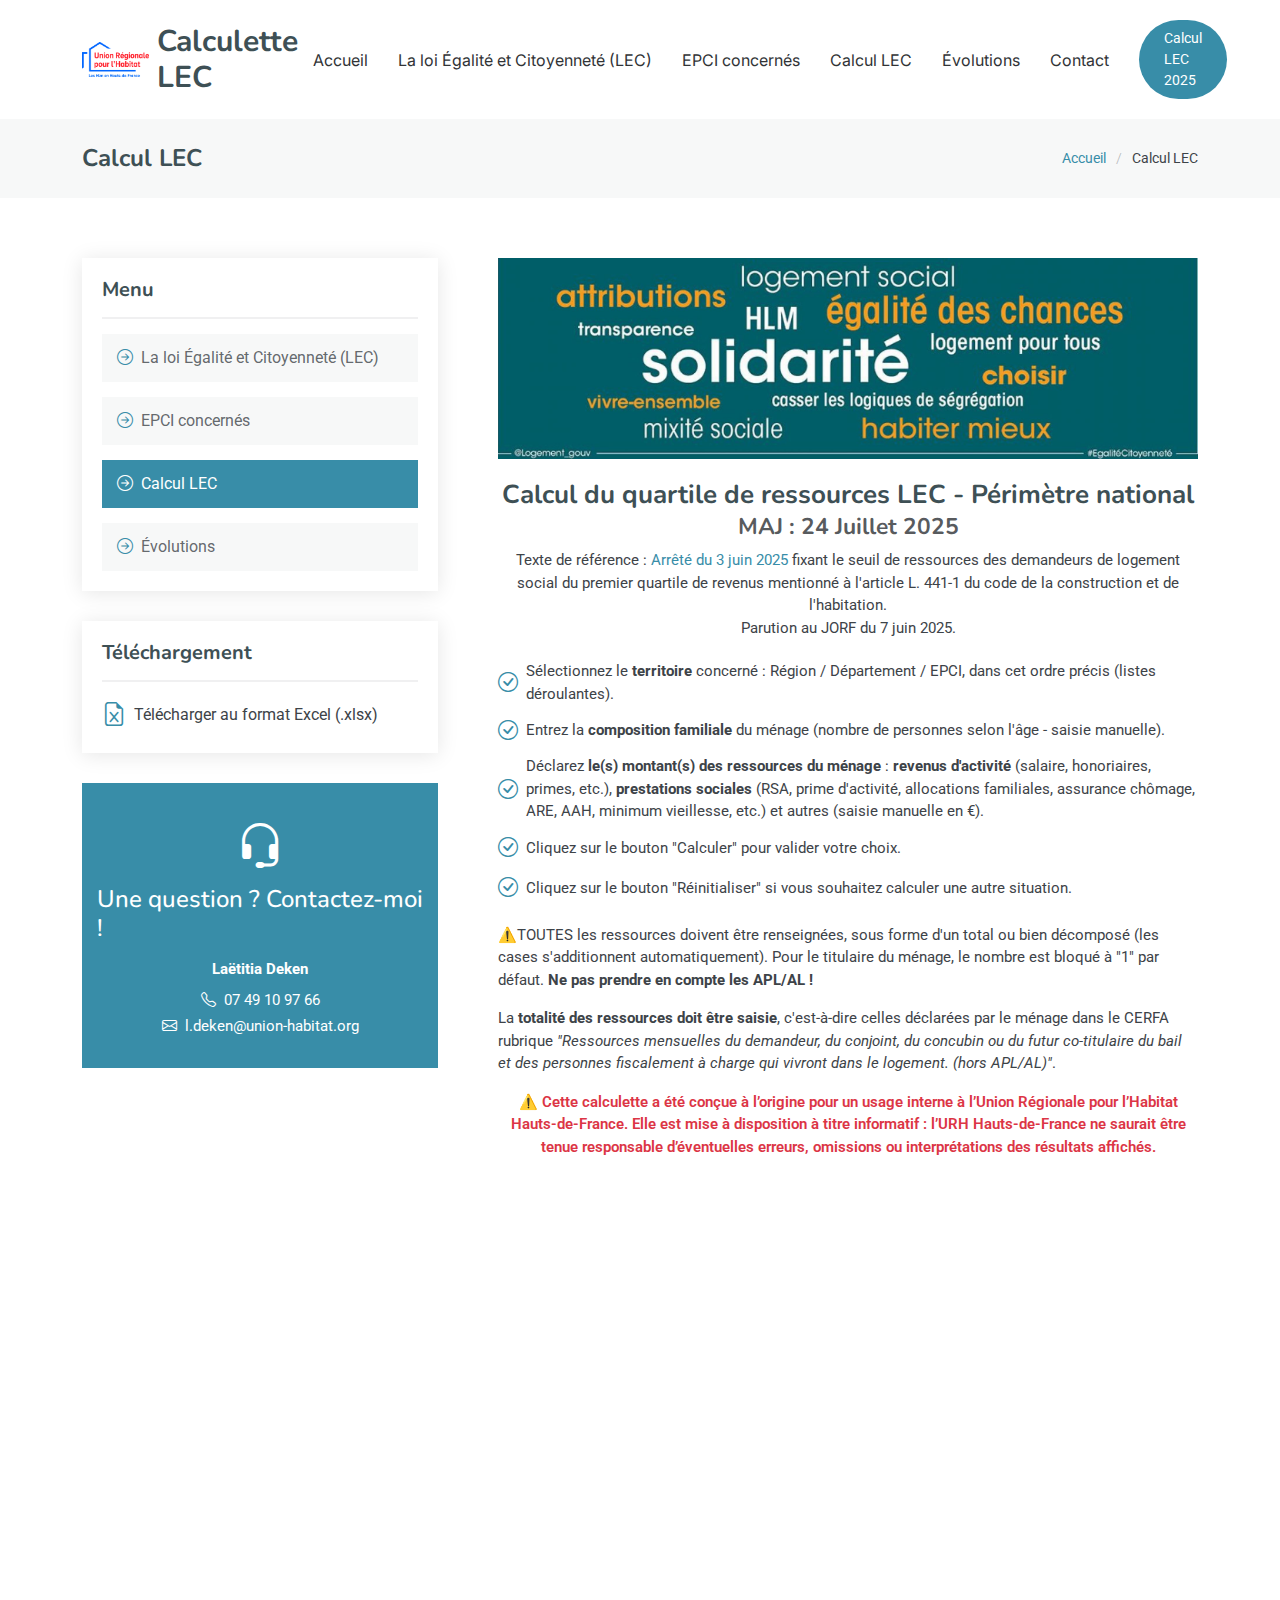
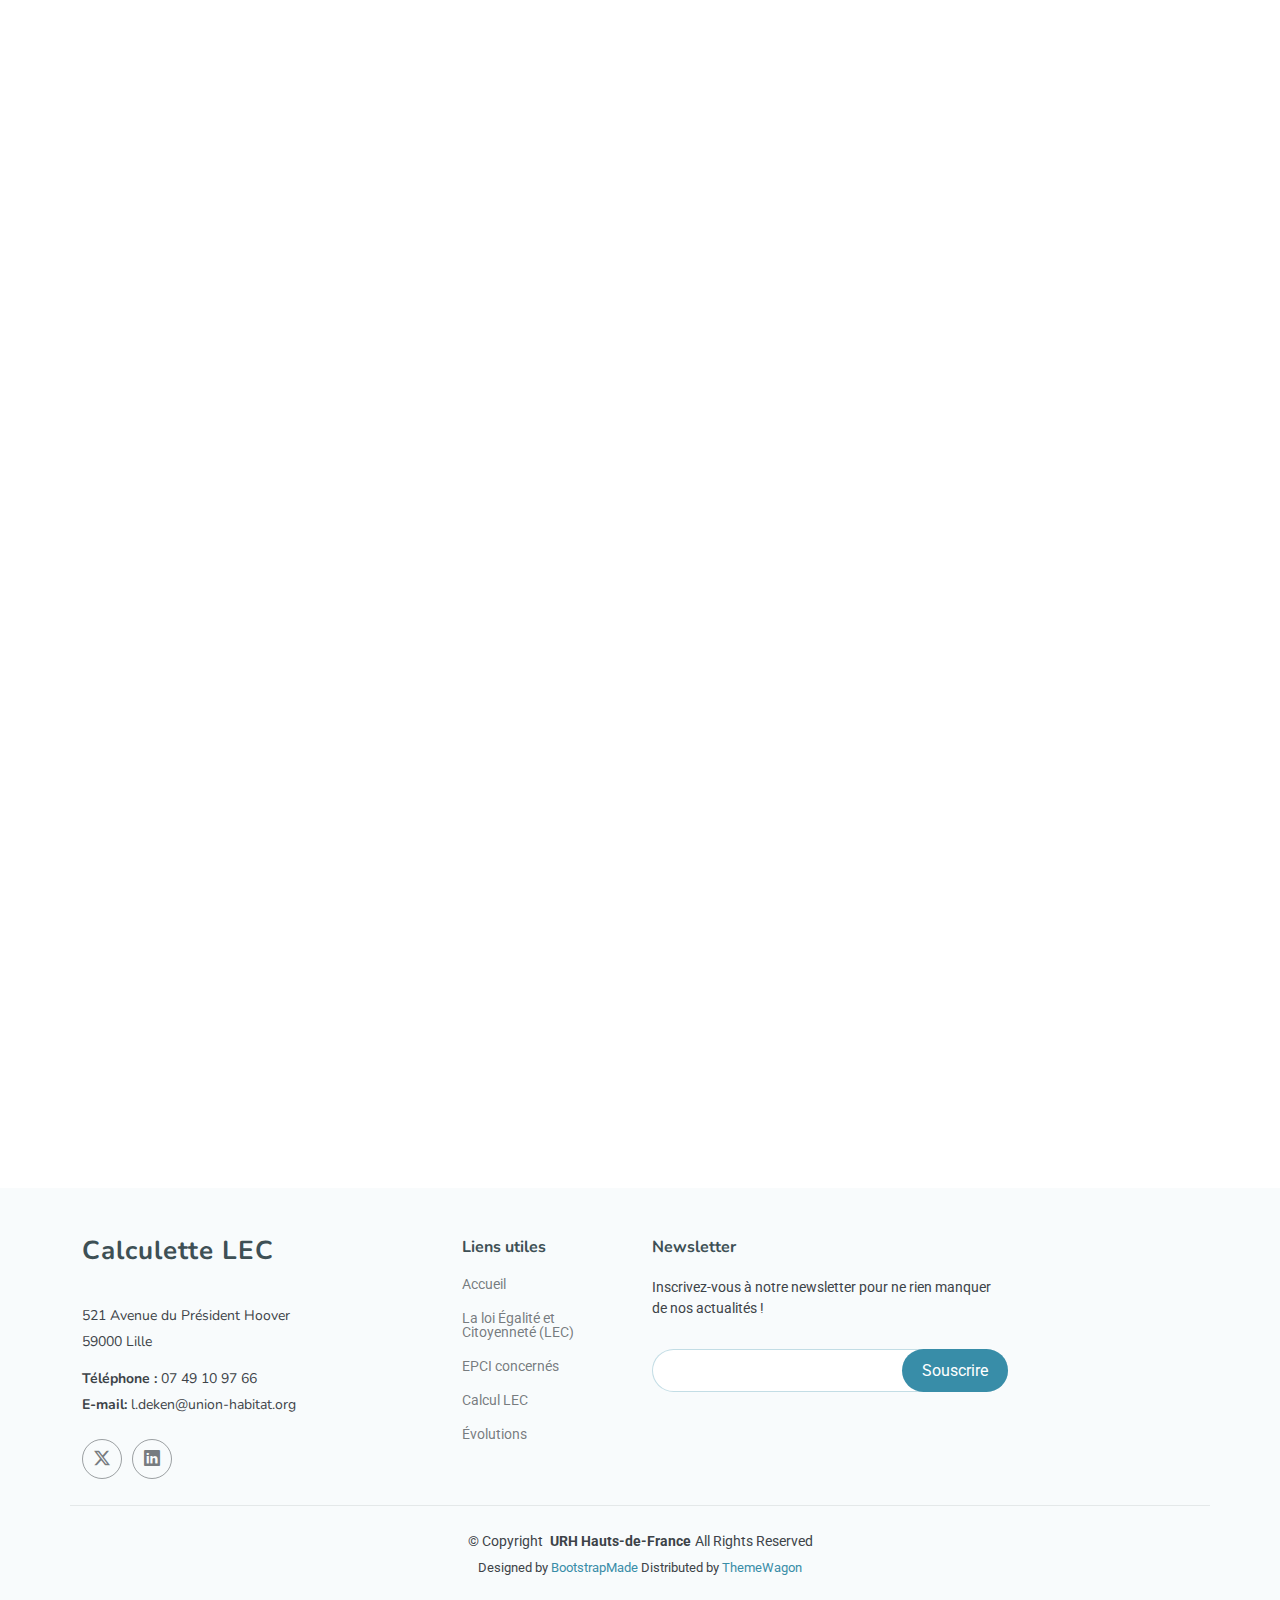
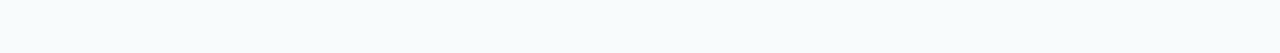
<file: calcul-lec.html>
<!DOCTYPE html>
<html lang="fr">

    <head>
        <meta charset="utf-8">
        <meta content="width=device-width, initial-scale=1.0" name="viewport">
        <title>Calculette LEC 2025 - Calcul du quartile de ressources logement social</title>
        <meta name="description" content="Calculette nationale gratuite pour calculer l’appartenance d’un ménage aux quartiles de ressources LEC selon la loi Égalité et Citoyenneté.">

        <!-- Favicons -->
        <link href="assets/img/calcul-icon.png" rel="icon">

        <!-- Fonts -->
        <link href="https://fonts.googleapis.com" rel="preconnect">
        <link href="https://fonts.gstatic.com" rel="preconnect" crossorigin>
        <link href="https://fonts.googleapis.com/css2?family=Roboto:ital,wght@0,100;0,300;0,400;0,500;0,700;0,900;1,100;1,300;1,400;1,500;1,700;1,900&family=Inter:wght@100;200;300;400;500;600;700;800;900&family=Nunito:ital,wght@0,200;0,300;0,400;0,500;0,600;0,700;0,800;0,900;1,200;1,300;1,400;1,500;1,600;1,700;1,800;1,900&display=swap" rel="stylesheet">

        <!-- Vendor CSS Files -->
        <link href="assets/vendor/bootstrap/css/bootstrap.min.css" rel="stylesheet">
        <link href="assets/vendor/bootstrap-icons/bootstrap-icons.css" rel="stylesheet">
        <link href="assets/vendor/aos/aos.css" rel="stylesheet">
        <link href="assets/vendor/glightbox/css/glightbox.min.css" rel="stylesheet">
        <link href="assets/vendor/swiper/swiper-bundle.min.css" rel="stylesheet">

        <!-- Main CSS File -->
        <link href="assets/css/main.css" rel="stylesheet">

        <!-- =======================================================
  * Template Name: QuickStart
  * Template URL: https://bootstrapmade.com/quickstart-bootstrap-startup-website-template/
  * Updated: Aug 07 2024 with Bootstrap v5.3.3
  * Author: BootstrapMade.com
  * License: https://bootstrapmade.com/license/
  ======================================================== -->
    </head>

    <body class="calcul-lec-page">

        <header id="header" class="header d-flex align-items-center sticky-top">
            <div class="container-fluid container-xl position-relative d-flex align-items-center">

                <a href="index.html" class="logo d-flex align-items-center me-auto">
                    <img src="assets/img/Hauts_de_France_CMJN.jpg" alt="Logo de l'URH Hauts-de-France">
                    <h1 class="sitename">Calculette LEC</h1>
                </a>

                <nav id="navmenu" class="navmenu">
                    <ul>
                        <li><a href="index.html#home">Accueil</a></li>
                        <li><a href="index.html#loi-lec">La loi Égalité et Citoyenneté (LEC)</a></li>
                        <li><a href="index.html#epci">EPCI concernés</a></li>
                        <li><a href="index.html#calcul-lec">Calcul LEC</a></li>
                        <li><a href="index.html#evolutions">Évolutions</a></li>
                        <li><a href="index.html#contact">Contact</a></li>
                    </ul>
                    <i class="mobile-nav-toggle d-xl-none bi bi-list"></i>
                </nav>

                <a class="btn-getstarted" href="calcul-lec.html">Calcul LEC 2025</a>

            </div>
        </header>

        <main class="main">

            <!-- Page Title -->
            <div class="page-title" data-aos="fade">
                <div class="container d-lg-flex justify-content-between align-items-center">
                    <h1 class="mb-2 mb-lg-0">Calcul LEC</h1>
                    <nav class="breadcrumbs">
                        <ol>
                            <li><a href="index.html#home">Accueil</a></li>
                            <li class="current">Calcul LEC</li>
                        </ol>
                    </nav>
                </div>
            </div><!-- End Page Title -->

            <!-- Menu Section -->
            <section id="service-details" class="service-details section">

                <div class="container">

                    <div class="row gy-5">

                        <div class="col-lg-4" data-aos="fade-up" data-aos-delay="100">

                            <div class="service-box">
                                <h4>Menu</h4>
                                <div class="services-list">
                                    <a href="index.html#loi-lec"><i class="bi bi-arrow-right-circle"></i><span>La loi Égalité et Citoyenneté (LEC)</span></a>
                                    <a href="index.html#epci"><i class="bi bi-arrow-right-circle"></i><span>EPCI concernés</span></a>
                                    <a href="index.html#calcul-lec" class="active"><i class="bi bi-arrow-right-circle"></i><span>Calcul LEC</span></a>
                                    <a href="index.html#evolutions"><i class="bi bi-arrow-right-circle"></i><span>Évolutions</span></a>
                                </div>
                            </div><!-- Menu End List -->

                            <div class="service-box">
                                <h4>Téléchargement</h4>
                                <div class="download-catalog">
                                    <a href="Calculette LEC 2025.xlsx"><i class="bi bi-file-earmark-excel"></i><span>Télécharger au format Excel (.xlsx)</span></a>
                                </div>
                            </div><!-- End Services List -->

                            <div class="help-box d-flex flex-column justify-content-center align-items-center">
                                <i class="bi bi-headset help-icon"></i>
                                <h4>Une question ? Contactez-moi !</h4>
                                <p class="fw-bold align-items-center mt-2 mb-0">Laëtitia Deken</p>
                                <p class="d-flex align-items-center mt-2 mb-0"><i class="bi bi-telephone me-2"></i> <span>07 49 10 97 66</span></p>
                                <p class="d-flex align-items-center mt-1 mb-0"><i class="bi bi-envelope me-2"></i> <a href="l.deken@union-habitat.org">l.deken@union-habitat.org</a></p>
                            </div>

                        </div>

                        <div class="col-lg-8 ps-lg-5" data-aos="fade-up" data-aos-delay="200">
                            <img src="assets/img/nuage-mots-lec.png" alt="" class="img-fluid services-img">
                            <h3 class="text-center">
                                Calcul du quartile de ressources LEC - Périmètre national <br><small class="text-muted">MAJ : 24 Juillet 2025</small>
                            </h3>
                            <p class="text-center">
                                Texte de référence :
                                <a href="https://www.legifrance.gouv.fr/loda/id/JORFTEXT000051698932/" target="_blank" rel="noopener noreferrer">
                                    Arrêté du 3 juin 2025
                                </a>
                                fixant le seuil de ressources des demandeurs de logement social du premier quartile de revenus mentionné à l'article L. 441-1 du code de la construction et de l'habitation.
                                <br>Parution au JORF du 7 juin 2025.
                            </p>
                            <ul>
                                <li><i class="bi bi-check-circle"></i> <span>Sélectionnez le <strong>territoire</strong> concerné : Région / Département / EPCI, dans cet ordre précis (listes déroulantes).</span></li>
                                <li><i class="bi bi-check-circle"></i> <span>Entrez la <strong>composition familiale</strong> du ménage (nombre de personnes selon l'âge - saisie manuelle).</span></li>
                                <li><i class="bi bi-check-circle"></i> <span>Déclarez <strong>le(s) montant(s) des ressources du ménage</strong> : <strong>revenus d'activité</strong> (salaire, honoriaires, primes, etc.), <strong>prestations sociales</strong> (RSA, prime d'activité, allocations familiales, assurance chômage, ARE, AAH, minimum vieillesse, etc.) et autres (saisie manuelle en €).</span></li>
                                <li><i class="bi bi-check-circle"></i> <span>Cliquez sur le bouton "Calculer" pour valider votre choix.</span></li>
                                <li><i class="bi bi-check-circle"></i> <span>Cliquez sur le bouton "Réinitialiser" si vous souhaitez calculer une autre situation.</span></li>
                            </ul>
                            <p>
                                ⚠️TOUTES les ressources doivent être renseignées, sous forme d'un total ou bien décomposé (les cases s'additionnent automatiquement). Pour le titulaire du ménage, le nombre est bloqué à "1" par défaut. <strong>Ne pas prendre en compte les APL/AL !</strong>
                            </p>
                            <p>
                                La <strong>totalité des ressources doit être saisie</strong>, c'est-à-dire celles déclarées par le ménage dans le CERFA rubrique <em>"Ressources mensuelles du demandeur, du conjoint, du concubin ou du futur co-titulaire du bail et des personnes fiscalement à charge qui vivront dans le logement. (hors APL/AL)"</em>.
                            </p>

                            <!-- ⚠️ Mention d'avertissement ajoutée -->
                            <p class="text-center text-danger fw-semibold">
                                ⚠️ Cette calculette a été conçue à l’origine pour un usage interne à l’Union Régionale pour l’Habitat Hauts-de-France. Elle est mise à disposition à titre informatif : l’URH Hauts-de-France ne saurait être tenue responsable d’éventuelles erreurs, omissions ou interprétations des résultats affichés.
                            </p>

                            <!-- Calculette LEC - Section Titre -->
                            <section id="calculette-lec" class="section">
                                <div class="container">
                                    <div class="section-title" data-aos="fade-up">
                                        <h2>Calculette LEC 2025</h2>
                                        <p>Calculez le quartile d'un ménage à partir d'un territoire, d'une composition familiale et de ses ressources.</p>
                                    </div>

                                    <div class="row gy-4" data-aos="fade-up" data-aos-delay="100">

                                        <!-- Bloc Territoire -->
                                        <div class="col-lg-12 col-xl-10">
                                            <div class="row justify-content-center mb-4" data-aos="fade-up" data-aos-delay="100">
                                                <h4 class="fw-bold" style="color: #0ea2bd;">1 - Territoire</h4>
                                                <label for="region"><strong>Sélectionnez une région :</strong></label>
                                                <select id="region" class="form-select mb-3"></select>

                                                <label for="departement"><strong>Sélectionnez un département :</strong></label>
                                                <select id="departement" class="form-select mb-3"></select>

                                                <label for="epci"><strong>Sélectionnez un EPCI :</strong></label>
                                                <select id="epci" class="form-select mb-3"></select>

                                                <!-- Seuils -->
                                                <div id="seuils-info" class="mt-4 p-3 bg-white border rounded d-none">
                                                    <h5 style="color: #0ea2bd;"><strong>Montants des seuils 2025 :</strong></h5>
                                                    <table class="table table-sm table-bordered mt-2">
                                                        <thead class="table-light fw-bold">
                                                            <tr>
                                                                <th>Type de seuil</th>
                                                                <th class="text-center">Annuel</th>
                                                                <th class="text-center">Mensuel</th>
                                                            </tr>
                                                        </thead>
                                                        <tbody>
                                                            <tr>
                                                                <td>Seuil de ressources <strong>Q1</strong> de l'EPCI (UC) :</td>
                                                                <td id="seuilQ1Annuel" class="text-center">-</td>
                                                                <td id="seuilQ1Mensuel" class="text-center">-</td>
                                                            </tr>
                                                            <tr>
                                                                <td>Seuil de ressources <strong>Q2</strong> de l'EPCI (UC) :</td>
                                                                <td id="seuilQ2Annuel" class="text-center">-</td>
                                                                <td id="seuilQ2Mensuel" class="text-center">-</td>
                                                            </tr>
                                                            <tr>
                                                                <td>Seuil de ressources <strong>Q3</strong> de l'EPCI (UC) :</td>
                                                                <td id="seuilQ3Annuel" class="text-center">-</td>
                                                                <td id="seuilQ3Mensuel" class="text-center">-</td>
                                                            </tr>
                                                        </tbody>
                                                    </table>
                                                    <p class="text-danger small mt-2 text-center fst-italic">
                                                        Si l’EPCI recherché ne se trouve pas dans cette liste, c’est qu’il n’est pas concerné par l’obligation d’attribuer 25 % des logements hors QPV aux ménages du premier quartile en 2025.
                                                    </p>
                                                </div>
                                            </div>
                                        </div>

                                        <!-- Bloc Compo et Ressources -->
                                        <div class="col-lg-12 col-xl-10">
                                            <div class="row justify-content-center mb-4" data-aos="fade-up" data-aos-delay="100">
                                                <h4 class="fw-bold" style="color: #0ea2bd;">2 - Composition du ménage + ressources déclarées</h4>
                                                <label class="fw-bold">Titulaire de la demande : </label>
                                                <input type="number" min="1" id="titulaire" class="form-control mb-2" value="1" readonly>

                                                <label class="fw-bold">Co-titulaire : </label>
                                                <input type="number" min="0" id="co-titulaire" class="form-control mb-2" placeholder="Nombre de co-titulaires">

                                                <label class="fw-bold">Enfant(s) de 14 ans et plus : </label>
                                                <input type="number" min="0" id="enfant14" class="form-control mb-2" placeholder="Nombre d'enfants de 14 ans et plus">

                                                <label class="fw-bold">Enfant(s) de moins de 14 ans : </label>
                                                <input type="number" min="0" id="enfant13" class="form-control mb-2" placeholder="Nombre d'enfants de moins de 14 ans">

                                                <label class="fw-bold">Ressources mensuelles du foyer (en €) : </label>
                                                <input type="number" min="0" id="ressources" class="form-control" placeholder="Montant total du foyer">
                                            </div>
                                        </div>

                                        <!-- Bloc Récap -->
                                        <div class="col-lg-12 col-xl-10">
                                            <div class="row justify-content-center mb-4" data-aos="fade-up" data-aos-delay="100">
                                                <h4 class="fw-bold" style="color: #0ea2bd;">3 - Récapitulatif</h4>
                                                <div class="table-responsive">
                                                    <table class="table table-bordered text-center">
                                                        <thead class="table-light">
                                                            <tr>
                                                                <th>Type de personne</th>
                                                                <th>Nombre</th>
                                                                <th>Unités de consommation (UC)</th>
                                                            </tr>
                                                        </thead>
                                                        <tbody>
                                                            <tr>
                                                                <td>Titulaire</td>
                                                                <td id="nb-titulaire">1</td>
                                                                <td id="uc-titulaire">1</td>
                                                            </tr>
                                                            <tr>
                                                                <td>Co-titulaire</td>
                                                                <td id="nb-cotitulaire">0</td>
                                                                <td id="uc-cotitulaire">0</td>
                                                            </tr>
                                                            <tr>
                                                                <td>Enfants ≥14 ans</td>
                                                                <td id="nb-enfant14">0</td>
                                                                <td id="uc-enfant14">0</td>
                                                            </tr>
                                                            <tr>
                                                                <td>Enfants <14 ans</td>
                                                                <td id="nb-enfant13">0</td>
                                                                <td id="uc-enfant13">0</td>
                                                            </tr>
                                                            <tr class="fw-bold">
                                                                <td>Total</td>
                                                                <td id="total-personnes">0</td>
                                                                <td id="total-uc">0</td>
                                                            </tr>
                                                        </tbody>
                                                    </table>
                                                </div>

                                                <!-- Boutons Calculer et Réinitialiser -->
                                                <p id="compositionMénage" class="mb-2 fw-semibold"></p>
                                                <div id="quartileBox" class="alert d-none text-center fw-bold fs-5" style="padding: 15px; border: 2px solid #ccc; border-radius: 6px;"></div>
                                                <button onclick="calculerLEC()" class="btn w-100 mb-3" style="background-color:#0ea2bd; color:white">Calculer</button>
                                                <button onclick="resetLEC()" class="btn btn-outline-secondary w-100 mb-3">Réinitialiser</button>
                                                <div id="resultatLEC" class="alert alert-info d-none"></div>
                                                <p id="rmucMensuel" class="mt-3 mb-1"></p>
                                                <p id="rmucAnnuel" class="mb-3"></p>

                                            </div>
                                        </div>

                                    </div>
                            </section>

                            <!-- Fichier contenant les données annuelles Q1, Q2, Q3 -->
                            <script src="assets/data/dataQuartiles_script.js"></script>

                            <script>
                                function chargerQuartiles() {
                                  const selectRegion = document.getElementById("region");
                                  const regions = [...new Set(dataQuartiles.map(e => e.Region))].sort();
                                  selectRegion.innerHTML = '<option value="">-- Choisir une région --</option>';
                                  regions.forEach(r => {
                                    const option = document.createElement("option");
                                    option.value = r;
                                    option.textContent = r;
                                    selectRegion.appendChild(option);
                                  });
                                
                                  selectRegion.addEventListener("change", () => {
                                    const region = selectRegion.value;
                                    const departements = [...new Set(dataQuartiles
                                      .filter(e => e.Region === region)
                                      .map(e => e.Departement))].sort();
                                
                                    const selectDept = document.getElementById("departement");
                                    selectDept.innerHTML = '<option value="">-- Choisir un département --</option>';
                                    departements.forEach(d => {
                                      const opt = document.createElement("option");
                                      opt.value = d;
                                      opt.textContent = d;
                                      selectDept.appendChild(opt);
                                    });
                                  });
                                
                                  document.getElementById("departement").addEventListener("change", () => {
                                    const region = document.getElementById("region").value;
                                    const dept = document.getElementById("departement").value;
                                    const epcis = dataQuartiles
                                      .filter(e => e.Region === region && e.Departement === dept)
                                      .map(e => e.EPCI)
                                      .sort();
                                
                                    const selectEPCI = document.getElementById("epci");
                                    selectEPCI.innerHTML = '<option value="">-- Choisir un EPCI --</option>';
                                    epcis.forEach(ep => {
                                      const opt = document.createElement("option");
                                      opt.value = ep;
                                      opt.textContent = ep;
                                      selectEPCI.appendChild(opt);
                                    });
                                  });
                                }
                                
                                function calculerLEC() {
                                  const region = document.getElementById("region").value;
                                  const dept = document.getElementById("departement").value;
                                  const epci = document.getElementById("epci").value;
                                  const titulaire = parseFloat(document.getElementById("titulaire").value) || 0;
                                  const cotitulaire = parseFloat(document.getElementById("co-titulaire").value) || 0;
                                  const enfant14 = parseFloat(document.getElementById("enfant14").value) || 0;
                                  const enfant13 = parseFloat(document.getElementById("enfant13").value) || 0;
                                  const ressources = parseFloat(document.getElementById("ressources").value) || 0;
                                
                                  const uc = (titulaire + cotitulaire) + enfant14 * 0.5 + enfant13 * 0.3;
                                  const rmuc = uc > 0 ? ressources / uc : 0;
                                  const revenuAnnuel = rmuc * 12;
                                  document.getElementById("nb-titulaire").textContent = titulaire;
                                  document.getElementById("nb-cotitulaire").textContent = cotitulaire;
                                  document.getElementById("nb-enfant14").textContent = enfant14;
                                  document.getElementById("nb-enfant13").textContent = enfant13;
                                  
                                  document.getElementById("uc-titulaire").textContent = titulaire.toFixed(1);
                                  document.getElementById("uc-cotitulaire").textContent = cotitulaire.toFixed(1);
                                  document.getElementById("uc-enfant14").textContent = (enfant14 * 0.5).toFixed(1);
                                  document.getElementById("uc-enfant13").textContent = (enfant13 * 0.3).toFixed(1);
                                  
                                  document.getElementById("total-personnes").textContent = (titulaire + cotitulaire + enfant14 + enfant13);
                                  document.getElementById("total-uc").textContent = uc.toFixed(1);
                                
                                
                                  document.getElementById("rmucMensuel").innerHTML = `<p class="text-center fst-italic">Soit ressources mensuelles par UC : ${rmuc.toFixed(2).toLocaleString("fr-FR")} €</p>`;
                                  document.getElementById("rmucAnnuel").innerHTML = `<p class="text-center fst-italic">Soit ressources annuelles par UC : ${revenuAnnuel.toFixed(2).toLocaleString("fr-FR")} €</p>`;
                                
                                  const seuil = dataQuartiles.find(e =>
                                    e.Region === region &&
                                    e.Departement === dept &&
                                    e.EPCI === epci
                                  );
                                
                                  const resultatBox = document.getElementById("resultatLEC");
                                  const totalPersonnes = titulaire + cotitulaire + enfant14 + enfant13;
                                  let phraseComposition = "Ménage composé de";
                                let morceaux = [];
                                
                                if (titulaire > 0) {
                                morceaux.push(`${titulaire} titulaire${titulaire > 1 ? 's' : ''} de la demande`);
                                }
                                if (cotitulaire > 0) {
                                morceaux.push(`${cotitulaire} co-titulaire${cotitulaire > 1 ? 's' : ''}`);
                                }
                                if (enfant14 > 0) {
                                morceaux.push(`${enfant14} enfant${enfant14 > 1 ? 's' : ''} de 14 ans et plus`);
                                }
                                if (enfant13 > 0) {
                                morceaux.push(`${enfant13} enfant${enfant13 > 1 ? 's' : ''} de moins de 14 ans`);
                                }
                                
                                phraseComposition += " " + morceaux.join(", ") + ".";
                                
                                const compo = document.getElementById("compositionMénage");
                                compo.textContent = phraseComposition;
                                compo.classList.add("text-center");
                                
                                
                                  if (!seuil || uc === 0 || ressources === 0) {
                                    resultatBox.textContent = "Merci de remplir tous les champs correctement.";
                                    resultatBox.classList.remove("d-none", "alert-success", "alert-danger");
                                    resultatBox.classList.add("alert-warning");
                                    return;
                                  }
                                
                                  const seuilQ1 = parseFloat(seuil["Seuil Q1 2025"]);
                                  const seuilQ2 = parseFloat(seuil["Seuil Q2 2025"]);
                                  const seuilQ3 = parseFloat(seuil["Seuil Q3 2025"]);
                                
                                  afficherSeuils(seuil);
                                
                                  let quartileText = "";
                                  let boxClass = "";
                                
                                  if (revenuAnnuel <= seuilQ1) {
                                    quartileText = "Ménage appartenant au 1er quartile";
                                    boxClass = "alert-success";
                                  } else if (revenuAnnuel <= seuilQ2) {
                                    quartileText = "Ménage appartenant au 2ᵉ quartile";
                                    boxClass = "alert-info";
                                  } else if (revenuAnnuel <= seuilQ3) {
                                    quartileText = "Ménage appartenant au 3ᵉ quartile";
                                    boxClass = "alert-info";
                                  } else {
                                    quartileText = "Ménage appartenant au 4ᵉ quartile";
                                    boxClass = "alert-info";
                                  }
                                
                                  // Résumé + affichages
                                  const quartileBox = document.getElementById("quartileBox");
                                  quartileBox.textContent = quartileText;
                                  quartileBox.className = `alert ${boxClass} text-center fw-bold fs-5`;
                                  quartileBox.classList.remove("d-none");
                                
                                  resultatBox.textContent = `Seuil Q1 : ${Math.round(seuilQ1).toLocaleString()} € → ${revenuAnnuel <= seuilQ1 ? "Éligible Q1" : "Hors Q1"}`;
                                  resultatBox.classList.remove("d-none", "alert-warning");
                                  resultatBox.classList.add(revenuAnnuel <= seuilQ1 ? "alert-success" : "alert-danger", "text-center");
                                }
                                
                                function afficherSeuils(seuil) {
                                  const formatter = new Intl.NumberFormat('fr-FR', {
                                    style: 'currency',
                                    currency: 'EUR',
                                    minimumFractionDigits: 0
                                  });
                                
                                  const seuilQ1 = parseFloat(seuil["Seuil Q1 2025"]) || 0;
                                  const seuilQ2 = parseFloat(seuil["Seuil Q2 2025"]) || 0;
                                  const seuilQ3 = parseFloat(seuil["Seuil Q3 2025"]) || 0;
                                
                                  document.getElementById("seuilQ1Annuel").textContent = formatter.format(seuilQ1);
                                  document.getElementById("seuilQ1Mensuel").textContent = formatter.format(parseFloat((seuilQ1 / 12).toFixed(2)));
                                
                                  document.getElementById("seuilQ2Annuel").textContent = formatter.format(seuilQ2);
                                  document.getElementById("seuilQ2Mensuel").textContent = formatter.format(parseFloat((seuilQ2 / 12).toFixed(2)));
                                
                                  document.getElementById("seuilQ3Annuel").textContent = formatter.format(seuilQ3);
                                  document.getElementById("seuilQ3Mensuel").textContent = formatter.format(parseFloat((seuilQ3 / 12).toFixed(2)));
                                
                                  document.getElementById("seuils-info").classList.remove("d-none");
                                }
                                
                                function resetLEC() {
                                  document.getElementById("region").value = "";
                                  document.getElementById("departement").innerHTML = "";
                                  document.getElementById("epci").innerHTML = "";
                                  document.getElementById("titulaire").value = "";
                                  document.getElementById("co-titulaire").value = "";
                                  document.getElementById("enfant14").value = "";
                                  document.getElementById("enfant13").value = "";
                                  document.getElementById("ressources").value = "";
                                  document.getElementById("resultatLEC").classList.add("d-none");
                                  document.getElementById("seuils-info").classList.add("d-none");
                                  document.getElementById("rmucMensuel").textContent = "";
                                  document.getElementById("rmucAnnuel").textContent = "";
                                  document.getElementById("compositionMénage").textContent = "";
                                  document.getElementById("quartileBox").classList.add("d-none");
                                
                                
                                }
                                
                                document.addEventListener("DOMContentLoaded", function () {
                                  chargerQuartiles();
                                });
                            </script>

                        </div>
                    </div>
            </section><!-- /Calculette Section -->

        </main>

        <footer id="footer" class="footer position-relative light-background">

            <div class="container footer-top">
                <div class="row gy-4">
                    <div class="col-lg-4 col-md-6 footer-about">
                        <a href="index.html" class="logo d-flex align-items-center">
                            <span class="sitename">Calculette LEC</span>
                        </a>
                        <div class="footer-contact pt-3">
                            <p>521 Avenue du Président Hoover</p>
                            <p>59000 Lille</p>
                            <p class="mt-3"><strong>Téléphone :</strong> <span>07 49 10 97 66</span></p>
                            <p><strong>E-mail:</strong> <span>l.deken@union-habitat.org</span></p>
                        </div>
                        <div class="social-links d-flex mt-4">
                            <a href="https://x.com/unionhlmhdf"><i class="bi bi-twitter-x"></i></a>
                            <a href="https://fr.linkedin.com/company/urh-hdf"><i class="bi bi-linkedin"></i></a>
                        </div>
                    </div>

                    <div class="col-lg-2 col-md-3 footer-links">
                        <h4>Liens utiles</h4>
                        <ul>
                            <li><a href="index.html#home">Accueil</a></li>
                            <li><a href="index.html#loi-lec">La loi Égalité et Citoyenneté (LEC)</a></li>
                            <li><a href="index.html#epci">EPCI concernés</a></li>
                            <li><a href="index.html#calcul-lec">Calcul LEC</a></li>
                            <li><a href="index.html#evolutions">Évolutions</a></li>
                        </ul>
                    </div>

                    <div class="col-lg-4 col-md-12 footer-newsletter">
                        <h4>Newsletter</h4>
                        <p>Inscrivez-vous à notre newsletter pour ne rien manquer de nos actualités !</p>
                        <form action="forms/newsletter.php" method="post" class="php-email-form">
                            <div class="newsletter-form"><input type="email" name="email"><input type="submit" value="Souscrire"></div>
                            <div class="loading">Chargement en cours...</div>
                            <div class="error-message"></div>
                            <div class="sent-message">Vous avez souscrit à la newsletter de l'URH Hauts-de-France. Merci !</div>
                        </form>
                    </div>

                </div>
            </div>

            <div class="container copyright text-center mt-4">
                <p>© <span>Copyright</span> <strong class="px-1 sitename">URH Hauts-de-France</strong><span>All Rights Reserved</span></p>
                <div class="credits">
                    <!-- All the links in the footer should remain intact. -->
                    <!-- You can delete the links only if you've purchased the pro version. -->
                    <!-- Licensing information: https://bootstrapmade.com/license/ -->
                    <!-- Purchase the pro version with working PHP/AJAX contact form: [buy-url] -->
                    Designed by <a href="https://bootstrapmade.com/">BootstrapMade</a> Distributed by <a href="https://themewagon.com">ThemeWagon</a>
                </div>
            </div>

        </footer>

        <!-- Scroll Top -->
        <a href="#" id="scroll-top" class="scroll-top d-flex align-items-center justify-content-center"><i class="bi bi-arrow-up-short"></i></a>

        <!-- Preloader -->
        <div id="preloader"></div>

        <!-- Vendor JS Files -->
        <script src="assets/vendor/bootstrap/js/bootstrap.bundle.min.js"></script>
        <script src="assets/vendor/php-email-form/validate.js"></script>
        <script src="assets/vendor/aos/aos.js"></script>
        <script src="assets/vendor/glightbox/js/glightbox.min.js"></script>
        <script src="assets/vendor/swiper/swiper-bundle.min.js"></script>

        <!-- Main JS File -->
        <script src="assets/js/main.js"></script>

    </body>

</html>
</file>
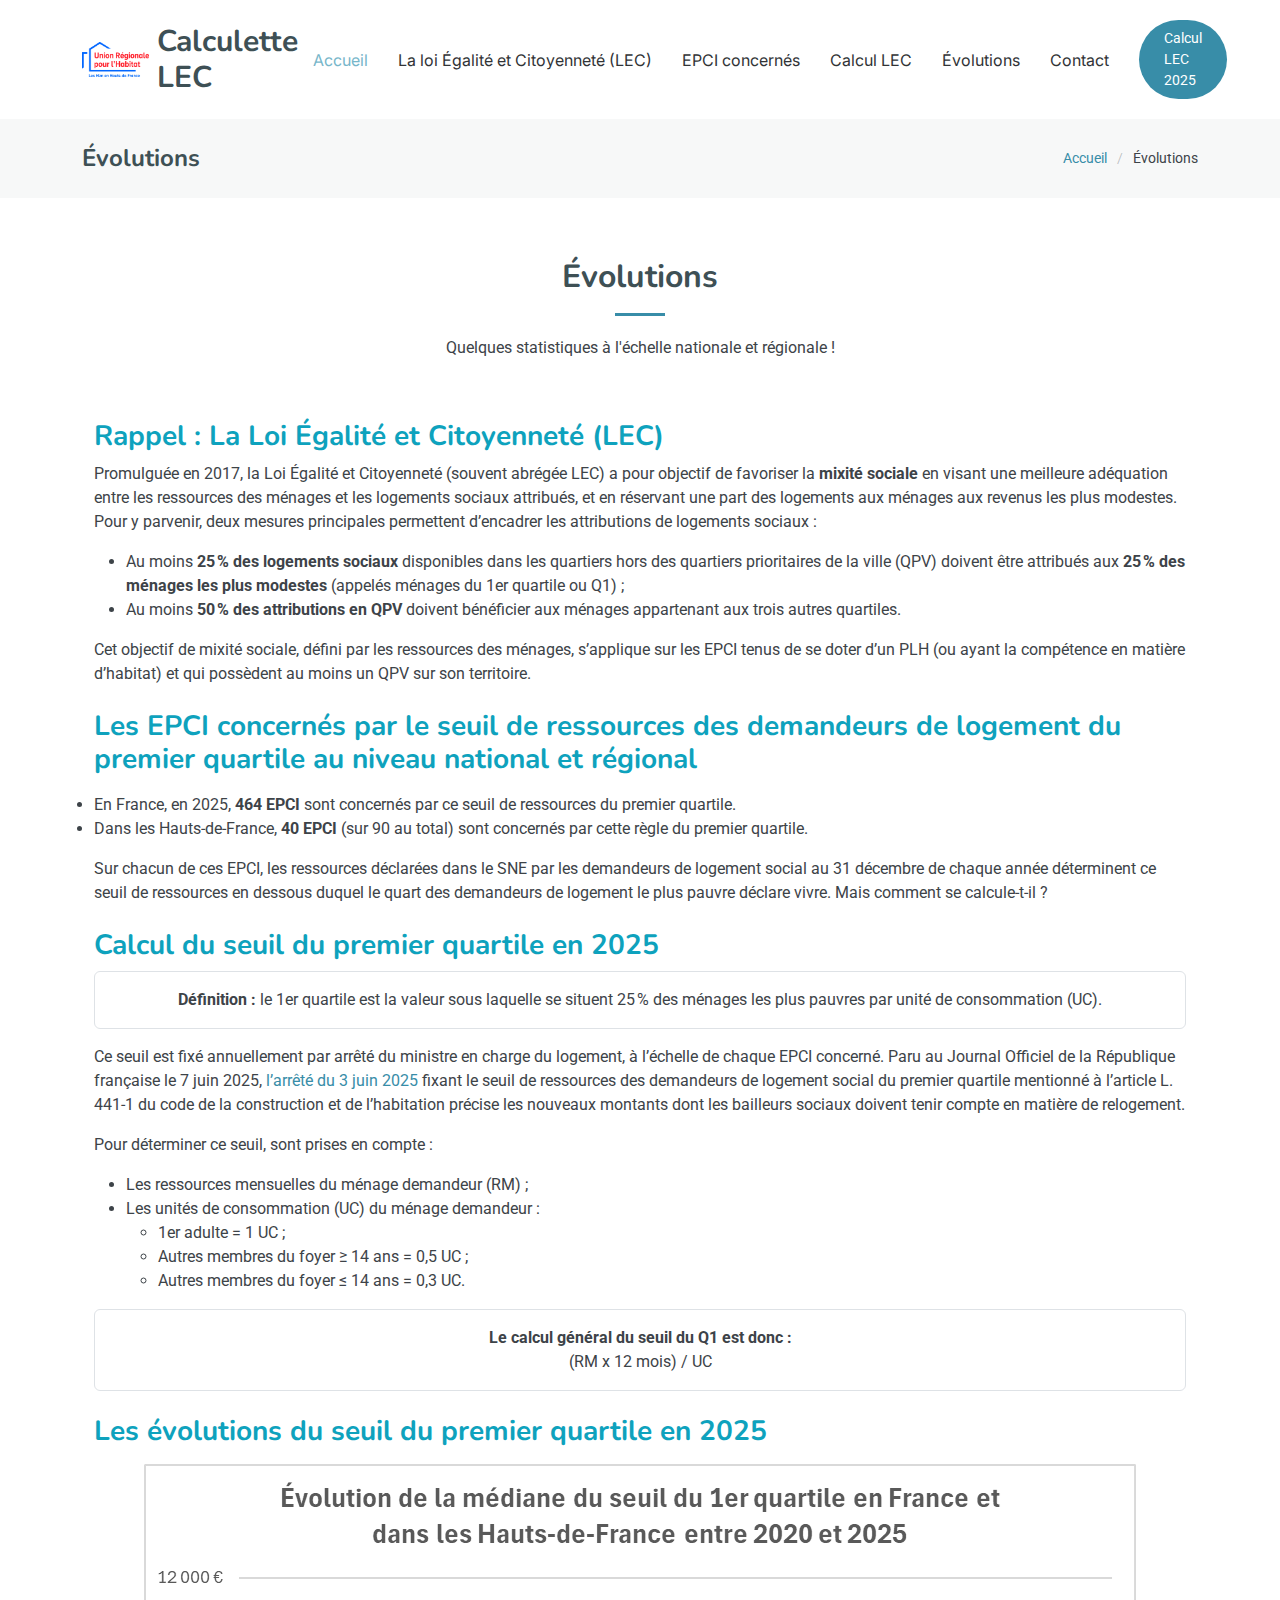
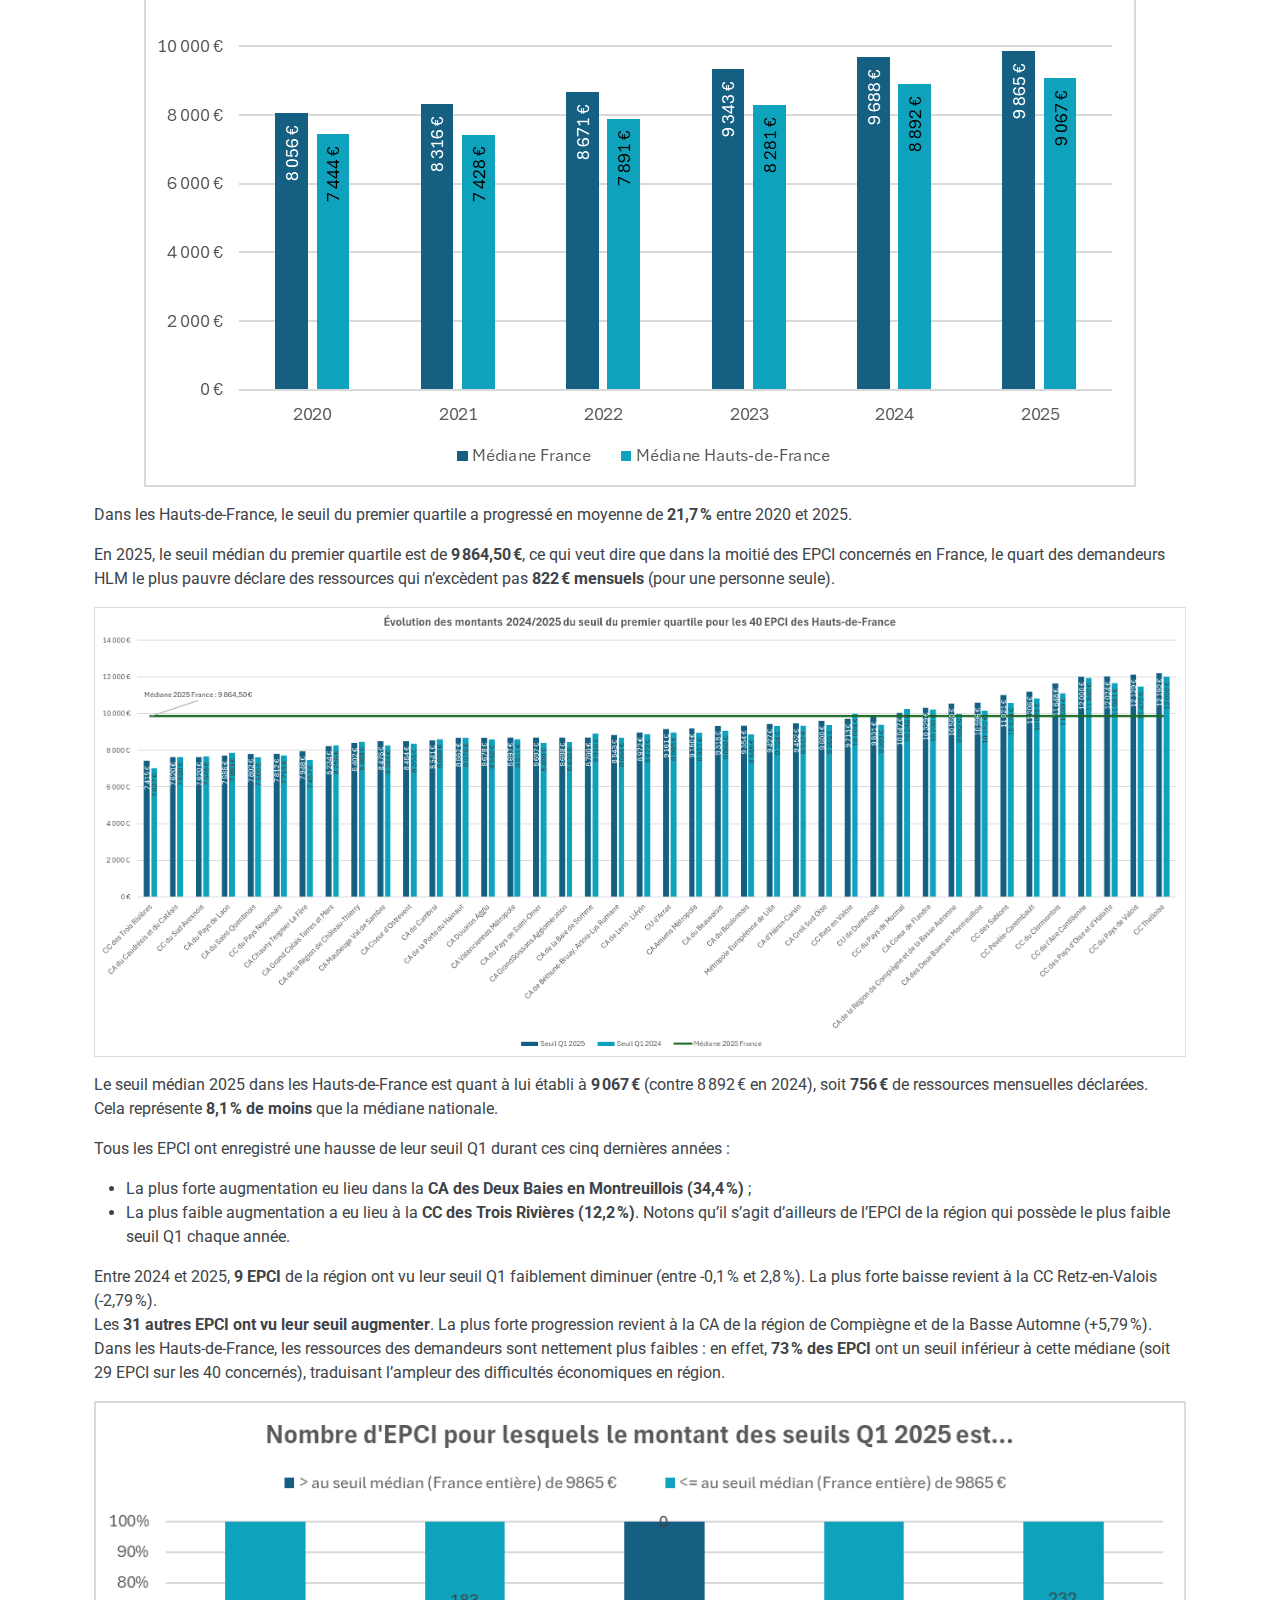
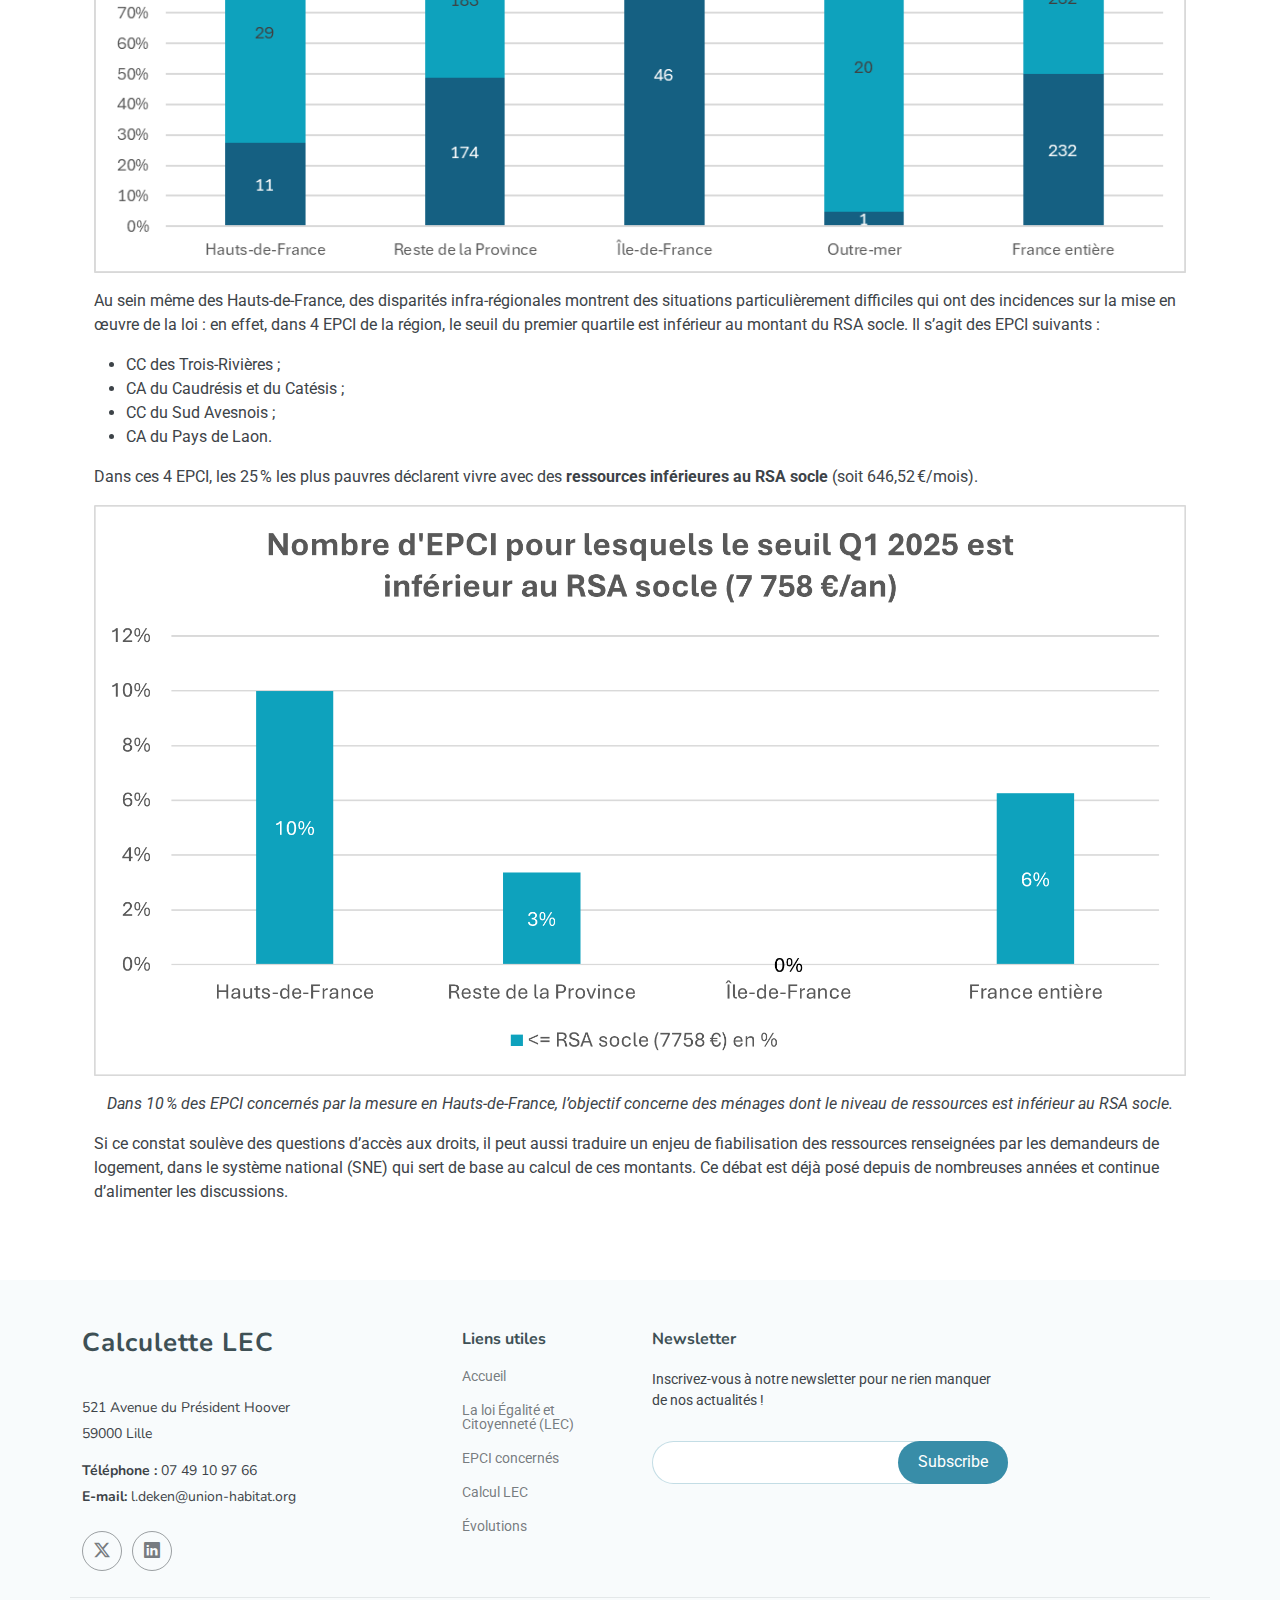
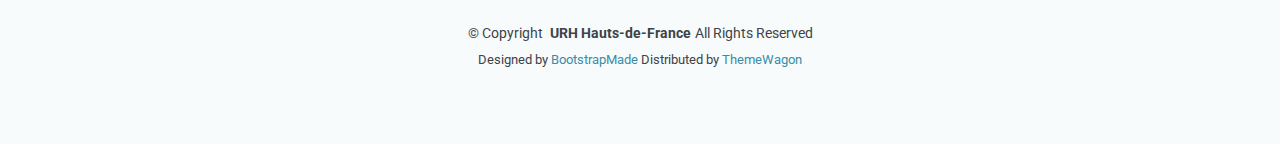
<file: evolutions.html>
<!DOCTYPE html>
<html lang="fr">

    <head>
        <meta charset="utf-8">
        <meta content="width=device-width, initial-scale=1.0" name="viewport">
        <title>Calculette LEC 2025</title>
        <meta name="description" content="">
        <meta name="keywords" content="">

        <!-- Favicons -->
        <link href="assets/img/calcul-icon.png" rel="icon">

        <!-- Fonts -->
        <link href="https://fonts.googleapis.com" rel="preconnect">
        <link href="https://fonts.gstatic.com" rel="preconnect" crossorigin>
        <link href="https://fonts.googleapis.com/css2?family=Roboto:ital,wght@0,100;0,300;0,400;0,500;0,700;0,900;1,100;1,300;1,400;1,500;1,700;1,900&family=Inter:wght@100;200;300;400;500;600;700;800;900&family=Nunito:ital,wght@0,200;0,300;0,400;0,500;0,600;0,700;0,800;0,900;1,200;1,300;1,400;1,500;1,600;1,700;1,800;1,900&display=swap" rel="stylesheet">

        <!-- Vendor CSS Files -->
        <link href="assets/vendor/bootstrap/css/bootstrap.min.css" rel="stylesheet">
        <link href="assets/vendor/bootstrap-icons/bootstrap-icons.css" rel="stylesheet">
        <link href="assets/vendor/aos/aos.css" rel="stylesheet">
        <link href="assets/vendor/glightbox/css/glightbox.min.css" rel="stylesheet">
        <link href="assets/vendor/swiper/swiper-bundle.min.css" rel="stylesheet">

        <!-- Main CSS File -->
        <link href="assets/css/main.css" rel="stylesheet">

        <!-- =======================================================
  * Template Name: QuickStart
  * Template URL: https://bootstrapmade.com/quickstart-bootstrap-startup-website-template/
  * Updated: Aug 07 2024 with Bootstrap v5.3.3
  * Author: BootstrapMade.com
  * License: https://bootstrapmade.com/license/
  ======================================================== -->
    </head>

    <body class="evolutions-page">

        <header id="header" class="header d-flex align-items-center sticky-top">
            <div class="container-fluid container-xl position-relative d-flex align-items-center">

                <a href="index.html" class="logo d-flex align-items-center me-auto">
                    <img src="assets/img/Hauts_de_France_CMJN.jpg" alt="Logo de l'URH Hauts-de-France">
                    <h1 class="sitename">Calculette LEC</h1>
                </a>

                <nav id="navmenu" class="navmenu">
                    <ul>
                        <li><a href="index.html#home" class="active">Accueil</a></li>
                        <li><a href="index.html#loi-lec">La loi Égalité et Citoyenneté (LEC)</a></li>
                        <li><a href="index.html#epci">EPCI concernés</a></li>
                        <li><a href="index.html#calcul-lec">Calcul LEC</a></li>
                        <li><a href="index.html#evolutions">Évolutions</a></li>
                        <li><a href="index.html#contact">Contact</a></li>
                    </ul>
                    <i class="mobile-nav-toggle d-xl-none bi bi-list"></i>
                </nav>

                <a class="btn-getstarted" href="calcul-lec.html">Calcul LEC 2025</a>

            </div>
        </header>

        <main class="main">

            <!-- Page Title -->
            <div class="page-title" data-aos="fade">
                <div class="container d-lg-flex justify-content-between align-items-center">
                    <h1 class="mb-2 mb-lg-0">Évolutions</h1>
                    <nav class="breadcrumbs">
                        <ol>
                            <li><a href="index.html#home">Accueil</a></li>
                            <li class="current">Évolutions</li>
                        </ol>
                    </nav>
                </div>
            </div><!-- End Page Title -->

            <!-- Evolutions Section -->
            <section id="starter-section" class="starter-section section">

                <!-- Section Title -->
                <div class="container section-title" data-aos="fade-up">
                    <h2>Évolutions</h2>
                    <p>Quelques statistiques à l'échelle nationale et régionale !</p>
                </div><!-- End Section Title -->

                <!-- Texte et Graphiques -->
                <div class="container" data-aos="fade-up">
                    <!-- Texte et Graphiques -->
                    <div class="container" data-aos="fade-up">
                        <h3 class="fw-bold" style="color: #0ea2bd;">Rappel : La Loi Égalité et Citoyenneté (LEC)</h3>
                        <p>
                            Promulguée en 2017, la Loi Égalité et Citoyenneté (souvent abrégée LEC) a pour objectif de favoriser la <strong>mixité sociale</strong> en visant une meilleure adéquation entre les ressources des ménages et les logements sociaux attribués, et en réservant une part des logements aux ménages aux revenus les plus modestes.
                            Pour y parvenir, deux mesures principales permettent d’encadrer les attributions de logements sociaux :
                        </p>
                        <ul>
                            <li>Au moins <strong>25 % des logements sociaux</strong> disponibles dans les quartiers hors des quartiers prioritaires de la ville (QPV) doivent être attribués aux <strong>25 % des ménages les plus modestes</strong> (appelés ménages du 1er quartile ou Q1) ;</li>
                            <li>Au moins <strong>50 % des attributions en QPV</strong> doivent bénéficier aux ménages appartenant aux trois autres quartiles.</li>
                        </ul>
                        <p>
                            Cet objectif de mixité sociale, défini par les ressources des ménages, s’applique sur les EPCI tenus de se doter d’un PLH (ou ayant la compétence en matière d’habitat) et qui possèdent au moins un QPV sur son territoire.
                        </p>

                        <h3 class="fw-bold mt-4" style="color: #0ea2bd;">Les EPCI concernés par le seuil de ressources des demandeurs de logement du premier quartile au niveau national et régional</h3>
                        <p>
                           <li>En France, en 2025, <strong>464 EPCI</strong> sont concernés par ce seuil de ressources du premier quartile.<br></li>
                           <li>Dans les Hauts-de-France, <strong>40 EPCI</strong> (sur 90 au total) sont concernés par cette règle du premier quartile.</li>
                        </p>
                        <p>
                            Sur chacun de ces EPCI, les ressources déclarées dans le SNE par les demandeurs de logement social au 31 décembre de chaque année déterminent ce seuil de ressources en dessous duquel le quart des demandeurs de logement le plus pauvre déclare vivre. Mais comment se calcule-t-il ?
                        </p>

                        <h3 class="fw-bold mt-4" style="color: #0ea2bd;">Calcul du seuil du premier quartile en 2025</h3>
                        <div class="border rounded p-3 text-center">
                            <strong>Définition :</strong> le 1er quartile est la valeur sous laquelle se situent 25 % des ménages les plus pauvres par unité de consommation (UC).
                        </div>
                        <p class="mt-3">
                            Ce seuil est fixé annuellement par arrêté du ministre en charge du logement, à l’échelle de chaque EPCI concerné.
                            Paru au Journal Officiel de la République française le 7 juin 2025, <a href="https://www.legifrance.gouv.fr/loda/id/JORFTEXT000051698932/" target="_blank">l’arrêté du 3 juin 2025</a> fixant le seuil de ressources des demandeurs de logement social du premier quartile mentionné à l’article L. 441-1 du code de la construction et de l’habitation précise les nouveaux montants dont les bailleurs sociaux doivent tenir compte en matière de relogement.
                        </p>
                        <p>Pour déterminer ce seuil, sont prises en compte :</p>
                        <ul>
                            <li>Les ressources mensuelles du ménage demandeur (RM) ;</li>
                            <li>Les unités de consommation (UC) du ménage demandeur :</li>
                            <ul>
                                <li>1er adulte = 1 UC ;</li>
                                <li>Autres membres du foyer ≥ 14 ans = 0,5 UC ;</li>
                                <li>Autres membres du foyer ≤ 14 ans = 0,3 UC.</li>
                            </ul>
                        </ul>

                        <div class="border rounded p-3 text-center">
                            <strong>Le calcul général du seuil du Q1 est donc :</strong><br> (RM x 12 mois) / UC
                        </div>

                        <h3 class="fw-bold mt-4" style="color: #0ea2bd;">Les évolutions du seuil du premier quartile en 2025</h3>
                        <img src="assets/img/mediane-france-hdf-2020-2025.png" alt="Évolution médiane France et Hauts-de-France" class="img-fluid d-block mx-auto my-3">
                        <p>Dans les Hauts-de-France, le seuil du premier quartile a progressé en moyenne de <strong>21,7 %</strong> entre 2020 et 2025.</p>
                        <p>En 2025, le seuil médian du premier quartile est de <strong>9 864,50 €</strong>, ce qui veut dire que dans la moitié des EPCI concernés en France, le quart des demandeurs HLM le plus pauvre déclare des ressources qui n’excèdent pas <strong>822 € mensuels</strong> (pour une personne seule).</p>

                        <img src="assets/img/mediane-hdf-2024-2025.png" alt="Comparaison médiane HDF 2024-2025" class="img-fluid d-block mx-auto my-3">
                        <p>Le seuil médian 2025 dans les Hauts-de-France est quant à lui établi à <strong>9 067 €</strong> (contre 8 892 € en 2024), soit <strong>756 €</strong> de ressources mensuelles déclarées.<br>
                            Cela représente <strong>8,1 % de moins</strong> que la médiane nationale.</p>
                        <p>
                            Tous les EPCI ont enregistré une hausse de leur seuil Q1 durant ces cinq dernières années :
                        <ul>
                            <li>La plus forte augmentation eu lieu dans la <strong>CA des Deux Baies en Montreuillois (34,4 %)</strong> ;</li>
                            <li>La plus faible augmentation a eu lieu à la <strong>CC des Trois Rivières (12,2 %)</strong>. Notons qu’il s’agit d’ailleurs de l’EPCI de la région qui possède le plus faible seuil Q1 chaque année.</li>
                        </ul>
                        </p>
                        <p>
                            Entre 2024 et 2025, <strong>9 EPCI</strong> de la région ont vu leur seuil Q1 faiblement diminuer (entre -0,1 % et 2,8 %). La plus forte baisse revient à la CC Retz-en-Valois (-2,79 %).<br>
                            Les <strong>31 autres EPCI ont vu leur seuil augmenter</strong>. La plus forte progression revient à la CA de la région de Compiègne et de la Basse Automne (+5,79 %).<br>
                            Dans les Hauts-de-France, les ressources des demandeurs sont nettement plus faibles : en effet, <strong>73 % des EPCI</strong> ont un seuil inférieur à cette médiane (soit 29 EPCI sur les 40 concernés), traduisant l’ampleur des difficultés économiques en région.
                        </p>

                        <img src="assets/img/nb-epci-mediane-france-2025.png" alt="Nombre d'EPCI sous la médiane nationale" class="img-fluid d-block mx-auto my-3">
                        <p>
                            Au sein même des Hauts-de-France, des disparités infra-régionales montrent des situations particulièrement difficiles qui ont des incidences sur la mise en œuvre de la loi : en effet, dans 4 EPCI de la région, le seuil du premier quartile est inférieur au montant du RSA socle. Il s’agit des EPCI suivants :
                        </p>
                        <ul>
                            <li>CC des Trois-Rivières ;</li>
                            <li>CA du Caudrésis et du Catésis ;</li>
                            <li>CC du Sud Avesnois ;</li>
                            <li>CA du Pays de Laon.</li>
                        </ul>
                        <p>Dans ces 4 EPCI, les 25 % les plus pauvres déclarent vivre avec des <strong>ressources inférieures au RSA socle</strong> (soit 646,52 €/mois).</p>

                        <img src="assets/img/nb-epci-q1-rsa-2025.png" alt="Part d’EPCI sous le seuil du RSA" class="img-fluid d-block mx-auto my-3">
                        <p class="text-center"><em>Dans 10 % des EPCI concernés par la mesure en Hauts-de-France, l’objectif concerne des ménages dont le niveau de ressources est inférieur au RSA socle.</em></p>

                        <p>
                            Si ce constat soulève des questions d’accès aux droits, il peut aussi traduire un enjeu de fiabilisation des ressources renseignées par les demandeurs de logement, dans le système national (SNE) qui sert de base au calcul de ces montants. Ce débat est déjà posé depuis de nombreuses années et continue d’alimenter les discussions.
                        </p>
                    </div>
                </div>

            </section><!-- /End Texte et Graphiques -->

        </main>

        <footer id="footer" class="footer position-relative light-background">

            <div class="container footer-top">
                <div class="row gy-4">
                    <div class="col-lg-4 col-md-6 footer-about">
                        <a href="index.html" class="logo d-flex align-items-center">
                            <span class="sitename">Calculette LEC</span>
                        </a>
                        <div class="footer-contact pt-3">
                            <p>521 Avenue du Président Hoover</p>
                            <p>59000 Lille</p>
                            <p class="mt-3"><strong>Téléphone :</strong> <span>07 49 10 97 66</span></p>
                            <p><strong>E-mail:</strong> <span>l.deken@union-habitat.org</span></p>
                        </div>
                        <div class="social-links d-flex mt-4">
                            <a href="https://x.com/unionhlmhdf"><i class="bi bi-twitter-x"></i></a>
                            <a href="https://fr.linkedin.com/company/urh-hdf"><i class="bi bi-linkedin"></i></a>
                        </div>
                    </div>

                    <div class="col-lg-2 col-md-3 footer-links">
                        <h4>Liens utiles</h4>
                        <ul>
                            <li><a href="index.html#home">Accueil</a></li>
                            <li><a href="index.html#loi-lec">La loi Égalité et Citoyenneté (LEC)</a></li>
                            <li><a href="index.html#epci">EPCI concernés</a></li>
                            <li><a href="index.html#calcul-lec">Calcul LEC</a></li>
                            <li><a href="index.html#evolutions">Évolutions</a></li>
                        </ul>
                    </div>

                    <div class="col-lg-4 col-md-12 footer-newsletter">
                        <h4>Newsletter</h4>
                        <p>Inscrivez-vous à notre newsletter pour ne rien manquer de nos actualités !</p>
                        <form action="forms/newsletter.php" method="post" class="php-email-form">
                            <div class="newsletter-form"><input type="email" name="email"><input type="submit" value="Subscribe"></div>
                            <div class="loading">Chargement en cours...</div>
                            <div class="error-message"></div>
                            <div class="sent-message">Vous avez souscrit à la newsletter de l'URH Hauts-de-France. Merci !</div>
                        </form>
                    </div>

                </div>
            </div>

            <div class="container copyright text-center mt-4">
                <p>© <span>Copyright</span> <strong class="px-1 sitename">URH Hauts-de-France</strong><span>All Rights Reserved</span></p>
                <div class="credits">
                    <!-- All the links in the footer should remain intact. -->
                    <!-- You can delete the links only if you've purchased the pro version. -->
                    <!-- Licensing information: https://bootstrapmade.com/license/ -->
                    <!-- Purchase the pro version with working PHP/AJAX contact form: [buy-url] -->
                    Designed by <a href="https://bootstrapmade.com/">BootstrapMade</a> Distributed by <a href="https://themewagon.com">ThemeWagon
                </div>
            </div>

        </footer>

        <!-- Scroll Top -->
        <a href="#" id="scroll-top" class="scroll-top d-flex align-items-center justify-content-center"><i class="bi bi-arrow-up-short"></i></a>

        <!-- Preloader -->
        <div id="preloader"></div>

        <!-- Vendor JS Files -->
        <script src="assets/vendor/bootstrap/js/bootstrap.bundle.min.js"></script>
        <script src="assets/vendor/php-email-form/validate.js"></script>
        <script src="assets/vendor/aos/aos.js"></script>
        <script src="assets/vendor/glightbox/js/glightbox.min.js"></script>
        <script src="assets/vendor/swiper/swiper-bundle.min.js"></script>

        <!-- Main JS File -->
        <script src="assets/js/main.js"></script>

    </body>

</html>
</file>
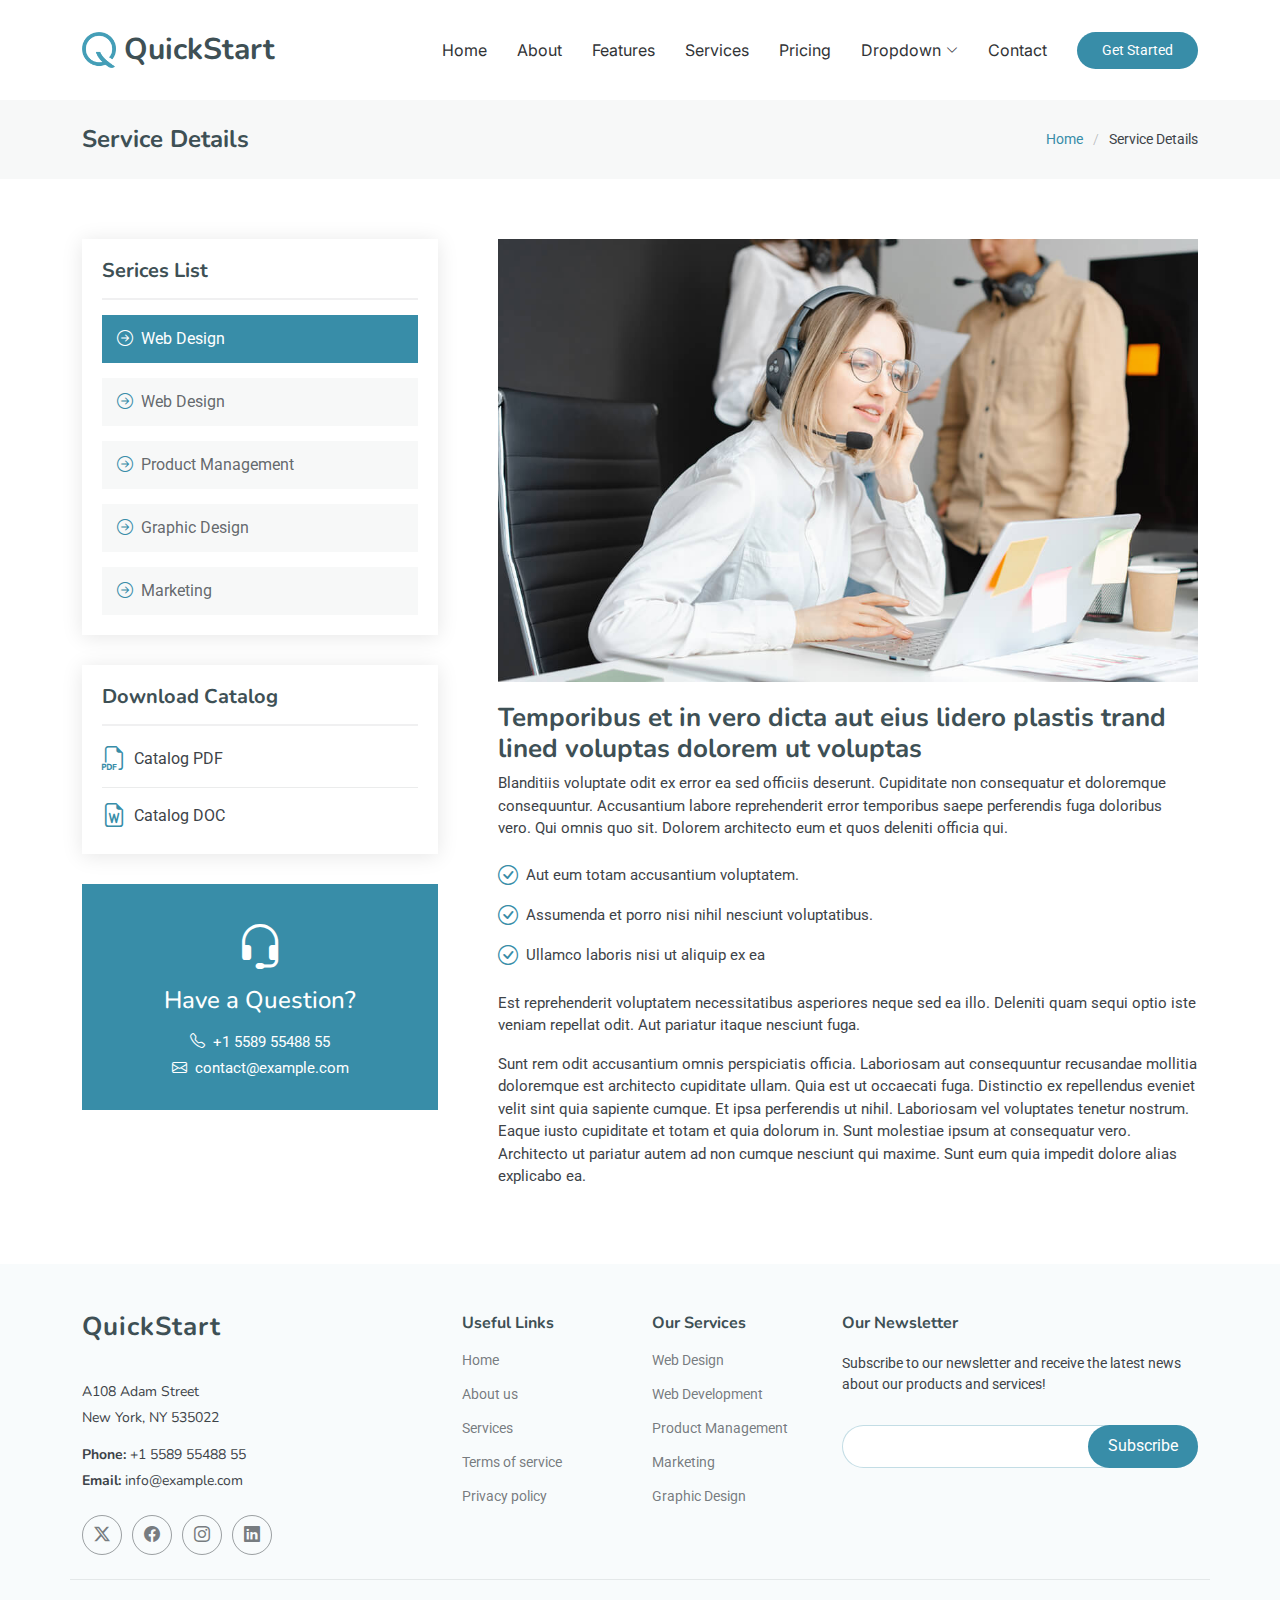
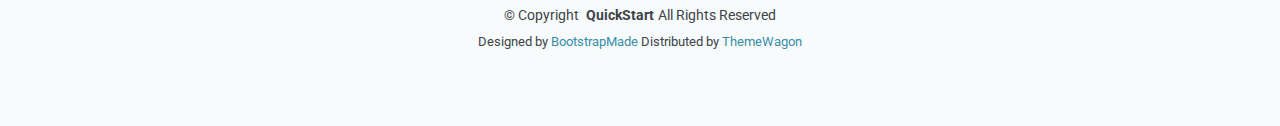
<file: service-details.html>
<!DOCTYPE html>
<html lang="en">

<head>
  <meta charset="utf-8">
  <meta content="width=device-width, initial-scale=1.0" name="viewport">
  <title>Service Details - QuickStart Bootstrap Template</title>
  <meta name="description" content="">
  <meta name="keywords" content="">

  <!-- Favicons -->
  <link href="assets/img/favicon.png" rel="icon">
  <link href="assets/img/apple-touch-icon.png" rel="apple-touch-icon">

  <!-- Fonts -->
  <link href="https://fonts.googleapis.com" rel="preconnect">
  <link href="https://fonts.gstatic.com" rel="preconnect" crossorigin>
  <link href="https://fonts.googleapis.com/css2?family=Roboto:ital,wght@0,100;0,300;0,400;0,500;0,700;0,900;1,100;1,300;1,400;1,500;1,700;1,900&family=Inter:wght@100;200;300;400;500;600;700;800;900&family=Nunito:ital,wght@0,200;0,300;0,400;0,500;0,600;0,700;0,800;0,900;1,200;1,300;1,400;1,500;1,600;1,700;1,800;1,900&display=swap" rel="stylesheet">

  <!-- Vendor CSS Files -->
  <link href="assets/vendor/bootstrap/css/bootstrap.min.css" rel="stylesheet">
  <link href="assets/vendor/bootstrap-icons/bootstrap-icons.css" rel="stylesheet">
  <link href="assets/vendor/aos/aos.css" rel="stylesheet">
  <link href="assets/vendor/glightbox/css/glightbox.min.css" rel="stylesheet">
  <link href="assets/vendor/swiper/swiper-bundle.min.css" rel="stylesheet">

  <!-- Main CSS File -->
  <link href="assets/css/main.css" rel="stylesheet">

  <!-- =======================================================
  * Template Name: QuickStart
  * Template URL: https://bootstrapmade.com/quickstart-bootstrap-startup-website-template/
  * Updated: Aug 07 2024 with Bootstrap v5.3.3
  * Author: BootstrapMade.com
  * License: https://bootstrapmade.com/license/
  ======================================================== -->
</head>

<body class="service-details-page">

  <header id="header" class="header d-flex align-items-center sticky-top">
    <div class="container-fluid container-xl position-relative d-flex align-items-center">

      <a href="index.html" class="logo d-flex align-items-center me-auto">
        <img src="assets/img/logo.png" alt="">
        <h1 class="sitename">QuickStart</h1>
      </a>

      <nav id="navmenu" class="navmenu">
        <ul>
          <li><a href="index.html#hero">Home</a></li>
          <li><a href="index.html#about">About</a></li>
          <li><a href="index.html#features">Features</a></li>
          <li><a href="index.html#services">Services</a></li>
          <li><a href="index.html#pricing">Pricing</a></li>
          <li class="dropdown"><a href="#"><span>Dropdown</span> <i class="bi bi-chevron-down toggle-dropdown"></i></a>
            <ul>
              <li><a href="#">Dropdown 1</a></li>
              <li class="dropdown"><a href="#"><span>Deep Dropdown</span> <i class="bi bi-chevron-down toggle-dropdown"></i></a>
                <ul>
                  <li><a href="#">Deep Dropdown 1</a></li>
                  <li><a href="#">Deep Dropdown 2</a></li>
                  <li><a href="#">Deep Dropdown 3</a></li>
                  <li><a href="#">Deep Dropdown 4</a></li>
                  <li><a href="#">Deep Dropdown 5</a></li>
                </ul>
              </li>
              <li><a href="#">Dropdown 2</a></li>
              <li><a href="#">Dropdown 3</a></li>
              <li><a href="#">Dropdown 4</a></li>
            </ul>
          </li>
          <li><a href="index.html#contact">Contact</a></li>
        </ul>
        <i class="mobile-nav-toggle d-xl-none bi bi-list"></i>
      </nav>

      <a class="btn-getstarted" href="index.html#about">Get Started</a>

    </div>
  </header>

  <main class="main">

    <!-- Page Title -->
    <div class="page-title" data-aos="fade">
      <div class="container d-lg-flex justify-content-between align-items-center">
        <h1 class="mb-2 mb-lg-0">Service Details</h1>
        <nav class="breadcrumbs">
          <ol>
            <li><a href="index.html">Home</a></li>
            <li class="current">Service Details</li>
          </ol>
        </nav>
      </div>
    </div><!-- End Page Title -->

    <!-- Service Details Section -->
    <section id="service-details" class="service-details section">

      <div class="container">

        <div class="row gy-5">

          <div class="col-lg-4" data-aos="fade-up" data-aos-delay="100">

            <div class="service-box">
              <h4>Serices List</h4>
              <div class="services-list">
                <a href="#" class="active"><i class="bi bi-arrow-right-circle"></i><span>Web Design</span></a>
                <a href="#"><i class="bi bi-arrow-right-circle"></i><span>Web Design</span></a>
                <a href="#"><i class="bi bi-arrow-right-circle"></i><span>Product Management</span></a>
                <a href="#"><i class="bi bi-arrow-right-circle"></i><span>Graphic Design</span></a>
                <a href="#"><i class="bi bi-arrow-right-circle"></i><span>Marketing</span></a>
              </div>
            </div><!-- End Services List -->

            <div class="service-box">
              <h4>Download Catalog</h4>
              <div class="download-catalog">
                <a href="#"><i class="bi bi-filetype-pdf"></i><span>Catalog PDF</span></a>
                <a href="#"><i class="bi bi-file-earmark-word"></i><span>Catalog DOC</span></a>
              </div>
            </div><!-- End Services List -->

            <div class="help-box d-flex flex-column justify-content-center align-items-center">
              <i class="bi bi-headset help-icon"></i>
              <h4>Have a Question?</h4>
              <p class="d-flex align-items-center mt-2 mb-0"><i class="bi bi-telephone me-2"></i> <span>+1 5589 55488 55</span></p>
              <p class="d-flex align-items-center mt-1 mb-0"><i class="bi bi-envelope me-2"></i> <a href="mailto:contact@example.com">contact@example.com</a></p>
            </div>

          </div>

          <div class="col-lg-8 ps-lg-5" data-aos="fade-up" data-aos-delay="200">
            <img src="assets/img/services.jpg" alt="" class="img-fluid services-img">
            <h3>Temporibus et in vero dicta aut eius lidero plastis trand lined voluptas dolorem ut voluptas</h3>
            <p>
              Blanditiis voluptate odit ex error ea sed officiis deserunt. Cupiditate non consequatur et doloremque consequuntur. Accusantium labore reprehenderit error temporibus saepe perferendis fuga doloribus vero. Qui omnis quo sit. Dolorem architecto eum et quos deleniti officia qui.
            </p>
            <ul>
              <li><i class="bi bi-check-circle"></i> <span>Aut eum totam accusantium voluptatem.</span></li>
              <li><i class="bi bi-check-circle"></i> <span>Assumenda et porro nisi nihil nesciunt voluptatibus.</span></li>
              <li><i class="bi bi-check-circle"></i> <span>Ullamco laboris nisi ut aliquip ex ea</span></li>
            </ul>
            <p>
              Est reprehenderit voluptatem necessitatibus asperiores neque sed ea illo. Deleniti quam sequi optio iste veniam repellat odit. Aut pariatur itaque nesciunt fuga.
            </p>
            <p>
              Sunt rem odit accusantium omnis perspiciatis officia. Laboriosam aut consequuntur recusandae mollitia doloremque est architecto cupiditate ullam. Quia est ut occaecati fuga. Distinctio ex repellendus eveniet velit sint quia sapiente cumque. Et ipsa perferendis ut nihil. Laboriosam vel voluptates tenetur nostrum. Eaque iusto cupiditate et totam et quia dolorum in. Sunt molestiae ipsum at consequatur vero. Architecto ut pariatur autem ad non cumque nesciunt qui maxime. Sunt eum quia impedit dolore alias explicabo ea.
            </p>
          </div>

        </div>

      </div>

    </section><!-- /Service Details Section -->

  </main>

  <footer id="footer" class="footer position-relative light-background">

    <div class="container footer-top">
      <div class="row gy-4">
        <div class="col-lg-4 col-md-6 footer-about">
          <a href="index.html" class="logo d-flex align-items-center">
            <span class="sitename">QuickStart</span>
          </a>
          <div class="footer-contact pt-3">
            <p>A108 Adam Street</p>
            <p>New York, NY 535022</p>
            <p class="mt-3"><strong>Phone:</strong> <span>+1 5589 55488 55</span></p>
            <p><strong>Email:</strong> <span>info@example.com</span></p>
          </div>
          <div class="social-links d-flex mt-4">
            <a href=""><i class="bi bi-twitter-x"></i></a>
            <a href=""><i class="bi bi-facebook"></i></a>
            <a href=""><i class="bi bi-instagram"></i></a>
            <a href=""><i class="bi bi-linkedin"></i></a>
          </div>
        </div>

        <div class="col-lg-2 col-md-3 footer-links">
          <h4>Useful Links</h4>
          <ul>
            <li><a href="#">Home</a></li>
            <li><a href="#">About us</a></li>
            <li><a href="#">Services</a></li>
            <li><a href="#">Terms of service</a></li>
            <li><a href="#">Privacy policy</a></li>
          </ul>
        </div>

        <div class="col-lg-2 col-md-3 footer-links">
          <h4>Our Services</h4>
          <ul>
            <li><a href="#">Web Design</a></li>
            <li><a href="#">Web Development</a></li>
            <li><a href="#">Product Management</a></li>
            <li><a href="#">Marketing</a></li>
            <li><a href="#">Graphic Design</a></li>
          </ul>
        </div>

        <div class="col-lg-4 col-md-12 footer-newsletter">
          <h4>Our Newsletter</h4>
          <p>Subscribe to our newsletter and receive the latest news about our products and services!</p>
          <form action="forms/newsletter.php" method="post" class="php-email-form">
            <div class="newsletter-form"><input type="email" name="email"><input type="submit" value="Subscribe"></div>
            <div class="loading">Loading</div>
            <div class="error-message"></div>
            <div class="sent-message">Your subscription request has been sent. Thank you!</div>
          </form>
        </div>

      </div>
    </div>

    <div class="container copyright text-center mt-4">
      <p>© <span>Copyright</span> <strong class="px-1 sitename">QuickStart</strong><span>All Rights Reserved</span></p>
      <div class="credits">
        <!-- All the links in the footer should remain intact. -->
        <!-- You can delete the links only if you've purchased the pro version. -->
        <!-- Licensing information: https://bootstrapmade.com/license/ -->
        <!-- Purchase the pro version with working PHP/AJAX contact form: [buy-url] -->
        Designed by <a href="https://bootstrapmade.com/">BootstrapMade</a> Distributed by <a href="https://themewagon.com">ThemeWagon
      </div>
    </div>

  </footer>

  <!-- Scroll Top -->
  <a href="#" id="scroll-top" class="scroll-top d-flex align-items-center justify-content-center"><i class="bi bi-arrow-up-short"></i></a>

  <!-- Preloader -->
  <div id="preloader"></div>

  <!-- Vendor JS Files -->
  <script src="assets/vendor/bootstrap/js/bootstrap.bundle.min.js"></script>
  <script src="assets/vendor/php-email-form/validate.js"></script>
  <script src="assets/vendor/aos/aos.js"></script>
  <script src="assets/vendor/glightbox/js/glightbox.min.js"></script>
  <script src="assets/vendor/swiper/swiper-bundle.min.js"></script>

  <!-- Main JS File -->
  <script src="assets/js/main.js"></script>

</body>

</html>
</file>
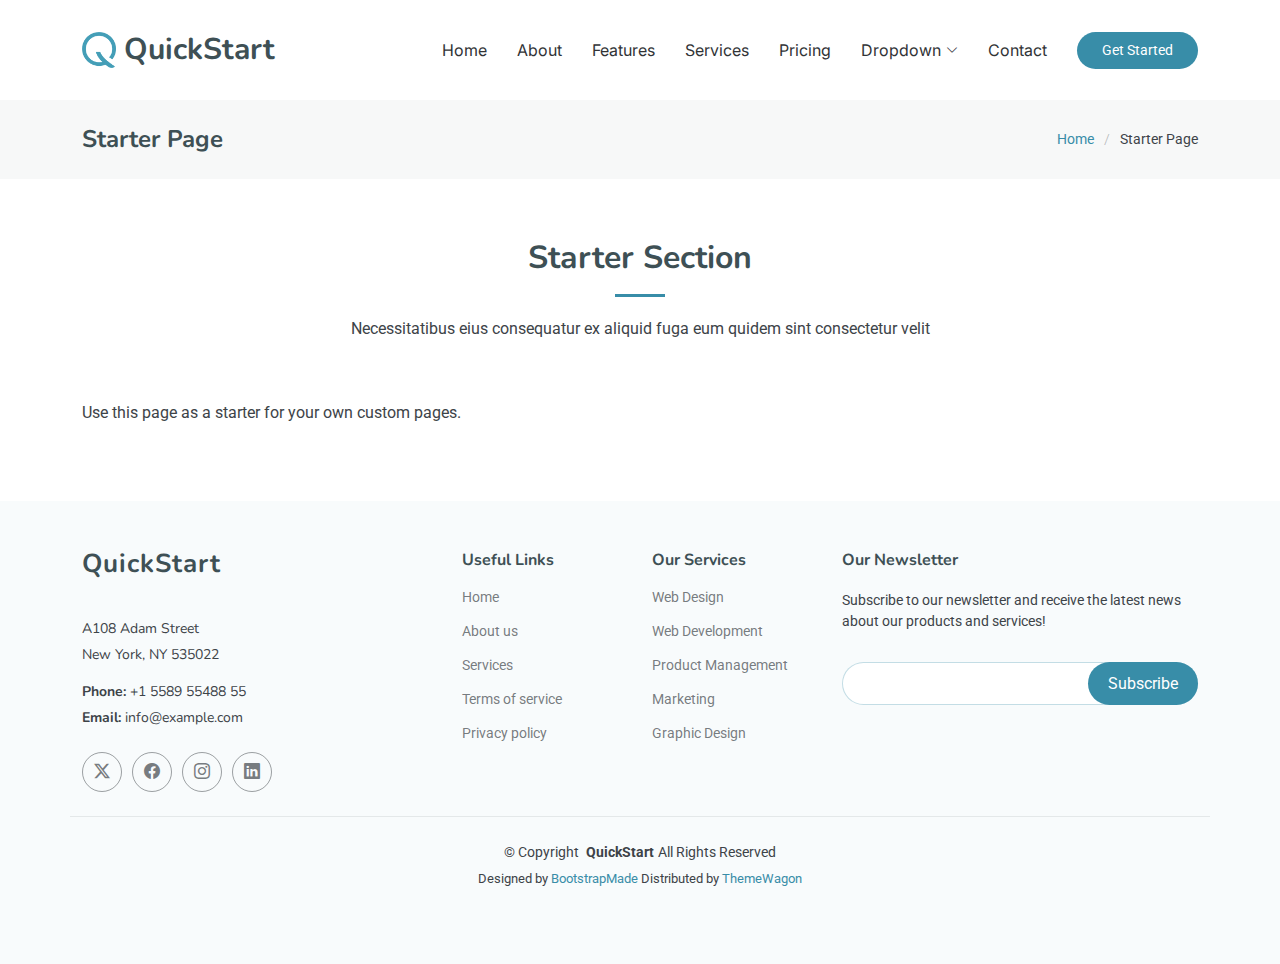
<file: starter-page.html>
<!DOCTYPE html>
<html lang="en">

<head>
  <meta charset="utf-8">
  <meta content="width=device-width, initial-scale=1.0" name="viewport">
  <title>Starter Page - QuickStart Bootstrap Template</title>
  <meta name="description" content="">
  <meta name="keywords" content="">

  <!-- Favicons -->
  <link href="assets/img/favicon.png" rel="icon">
  <link href="assets/img/apple-touch-icon.png" rel="apple-touch-icon">

  <!-- Fonts -->
  <link href="https://fonts.googleapis.com" rel="preconnect">
  <link href="https://fonts.gstatic.com" rel="preconnect" crossorigin>
  <link href="https://fonts.googleapis.com/css2?family=Roboto:ital,wght@0,100;0,300;0,400;0,500;0,700;0,900;1,100;1,300;1,400;1,500;1,700;1,900&family=Inter:wght@100;200;300;400;500;600;700;800;900&family=Nunito:ital,wght@0,200;0,300;0,400;0,500;0,600;0,700;0,800;0,900;1,200;1,300;1,400;1,500;1,600;1,700;1,800;1,900&display=swap" rel="stylesheet">

  <!-- Vendor CSS Files -->
  <link href="assets/vendor/bootstrap/css/bootstrap.min.css" rel="stylesheet">
  <link href="assets/vendor/bootstrap-icons/bootstrap-icons.css" rel="stylesheet">
  <link href="assets/vendor/aos/aos.css" rel="stylesheet">
  <link href="assets/vendor/glightbox/css/glightbox.min.css" rel="stylesheet">
  <link href="assets/vendor/swiper/swiper-bundle.min.css" rel="stylesheet">

  <!-- Main CSS File -->
  <link href="assets/css/main.css" rel="stylesheet">

  <!-- =======================================================
  * Template Name: QuickStart
  * Template URL: https://bootstrapmade.com/quickstart-bootstrap-startup-website-template/
  * Updated: Aug 07 2024 with Bootstrap v5.3.3
  * Author: BootstrapMade.com
  * License: https://bootstrapmade.com/license/
  ======================================================== -->
</head>

<body class="starter-page-page">

  <header id="header" class="header d-flex align-items-center sticky-top">
    <div class="container-fluid container-xl position-relative d-flex align-items-center">

      <a href="index.html" class="logo d-flex align-items-center me-auto">
        <img src="assets/img/logo.png" alt="">
        <h1 class="sitename">QuickStart</h1>
      </a>

      <nav id="navmenu" class="navmenu">
        <ul>
          <li><a href="index.html#hero">Home</a></li>
          <li><a href="index.html#about">About</a></li>
          <li><a href="index.html#features">Features</a></li>
          <li><a href="index.html#services">Services</a></li>
          <li><a href="index.html#pricing">Pricing</a></li>
          <li class="dropdown"><a href="#"><span>Dropdown</span> <i class="bi bi-chevron-down toggle-dropdown"></i></a>
            <ul>
              <li><a href="#">Dropdown 1</a></li>
              <li class="dropdown"><a href="#"><span>Deep Dropdown</span> <i class="bi bi-chevron-down toggle-dropdown"></i></a>
                <ul>
                  <li><a href="#">Deep Dropdown 1</a></li>
                  <li><a href="#">Deep Dropdown 2</a></li>
                  <li><a href="#">Deep Dropdown 3</a></li>
                  <li><a href="#">Deep Dropdown 4</a></li>
                  <li><a href="#">Deep Dropdown 5</a></li>
                </ul>
              </li>
              <li><a href="#">Dropdown 2</a></li>
              <li><a href="#">Dropdown 3</a></li>
              <li><a href="#">Dropdown 4</a></li>
            </ul>
          </li>
          <li><a href="index.html#contact">Contact</a></li>
        </ul>
        <i class="mobile-nav-toggle d-xl-none bi bi-list"></i>
      </nav>

      <a class="btn-getstarted" href="index.html#about">Get Started</a>

    </div>
  </header>

  <main class="main">

    <!-- Page Title -->
    <div class="page-title" data-aos="fade">
      <div class="container d-lg-flex justify-content-between align-items-center">
        <h1 class="mb-2 mb-lg-0">Starter Page</h1>
        <nav class="breadcrumbs">
          <ol>
            <li><a href="index.html">Home</a></li>
            <li class="current">Starter Page</li>
          </ol>
        </nav>
      </div>
    </div><!-- End Page Title -->

    <!-- Starter Section Section -->
    <section id="starter-section" class="starter-section section">

      <!-- Section Title -->
      <div class="container section-title" data-aos="fade-up">
        <h2>Starter Section</h2>
        <p>Necessitatibus eius consequatur ex aliquid fuga eum quidem sint consectetur velit</p>
      </div><!-- End Section Title -->

      <div class="container" data-aos="fade-up">
        <p>Use this page as a starter for your own custom pages.</p>
      </div>

    </section><!-- /Starter Section Section -->

  </main>

  <footer id="footer" class="footer position-relative light-background">

    <div class="container footer-top">
      <div class="row gy-4">
        <div class="col-lg-4 col-md-6 footer-about">
          <a href="index.html" class="logo d-flex align-items-center">
            <span class="sitename">QuickStart</span>
          </a>
          <div class="footer-contact pt-3">
            <p>A108 Adam Street</p>
            <p>New York, NY 535022</p>
            <p class="mt-3"><strong>Phone:</strong> <span>+1 5589 55488 55</span></p>
            <p><strong>Email:</strong> <span>info@example.com</span></p>
          </div>
          <div class="social-links d-flex mt-4">
            <a href=""><i class="bi bi-twitter-x"></i></a>
            <a href=""><i class="bi bi-facebook"></i></a>
            <a href=""><i class="bi bi-instagram"></i></a>
            <a href=""><i class="bi bi-linkedin"></i></a>
          </div>
        </div>

        <div class="col-lg-2 col-md-3 footer-links">
          <h4>Useful Links</h4>
          <ul>
            <li><a href="#">Home</a></li>
            <li><a href="#">About us</a></li>
            <li><a href="#">Services</a></li>
            <li><a href="#">Terms of service</a></li>
            <li><a href="#">Privacy policy</a></li>
          </ul>
        </div>

        <div class="col-lg-2 col-md-3 footer-links">
          <h4>Our Services</h4>
          <ul>
            <li><a href="#">Web Design</a></li>
            <li><a href="#">Web Development</a></li>
            <li><a href="#">Product Management</a></li>
            <li><a href="#">Marketing</a></li>
            <li><a href="#">Graphic Design</a></li>
          </ul>
        </div>

        <div class="col-lg-4 col-md-12 footer-newsletter">
          <h4>Our Newsletter</h4>
          <p>Subscribe to our newsletter and receive the latest news about our products and services!</p>
          <form action="forms/newsletter.php" method="post" class="php-email-form">
            <div class="newsletter-form"><input type="email" name="email"><input type="submit" value="Subscribe"></div>
            <div class="loading">Loading</div>
            <div class="error-message"></div>
            <div class="sent-message">Your subscription request has been sent. Thank you!</div>
          </form>
        </div>

      </div>
    </div>

    <div class="container copyright text-center mt-4">
      <p>© <span>Copyright</span> <strong class="px-1 sitename">QuickStart</strong><span>All Rights Reserved</span></p>
      <div class="credits">
        <!-- All the links in the footer should remain intact. -->
        <!-- You can delete the links only if you've purchased the pro version. -->
        <!-- Licensing information: https://bootstrapmade.com/license/ -->
        <!-- Purchase the pro version with working PHP/AJAX contact form: [buy-url] -->
        Designed by <a href="https://bootstrapmade.com/">BootstrapMade</a> Distributed by <a href="https://themewagon.com">ThemeWagon
      </div>
    </div>

  </footer>

  <!-- Scroll Top -->
  <a href="#" id="scroll-top" class="scroll-top d-flex align-items-center justify-content-center"><i class="bi bi-arrow-up-short"></i></a>

  <!-- Preloader -->
  <div id="preloader"></div>

  <!-- Vendor JS Files -->
  <script src="assets/vendor/bootstrap/js/bootstrap.bundle.min.js"></script>
  <script src="assets/vendor/php-email-form/validate.js"></script>
  <script src="assets/vendor/aos/aos.js"></script>
  <script src="assets/vendor/glightbox/js/glightbox.min.js"></script>
  <script src="assets/vendor/swiper/swiper-bundle.min.js"></script>

  <!-- Main JS File -->
  <script src="assets/js/main.js"></script>

</body>

</html>
</file>
<file: assets/css/main.css>
/**
* Template Name: QuickStart
* Template URL: https://bootstrapmade.com/quickstart-bootstrap-startup-website-template/
* Updated: Aug 07 2024 with Bootstrap v5.3.3
* Author: BootstrapMade.com
* License: https://bootstrapmade.com/license/
*/

/*--------------------------------------------------------------
# Font & Color Variables
# Help: https://bootstrapmade.com/color-system/
--------------------------------------------------------------*/
/* Fonts */
:root {
  --default-font: "Roboto",  system-ui, -apple-system, "Segoe UI", Roboto, "Helvetica Neue", Arial, "Noto Sans", "Liberation Sans", sans-serif, "Apple Color Emoji", "Segoe UI Emoji", "Segoe UI Symbol", "Noto Color Emoji";
  --heading-font: "Nunito",  sans-serif;
  --nav-font: "Inter",  sans-serif;
}

/* Global Colors - The following color variables are used throughout the website. Updating them here will change the color scheme of the entire website */
:root { 
  --background-color: #ffffff; /* Background color for the entire website, including individual sections */
  --default-color: #3d4348; /* Default color used for the majority of the text content across the entire website */
  --heading-color: #3e5055; /* Color for headings, subheadings and title throughout the website */
  --accent-color: #388da8; /* Accent color that represents your brand on the website. It's used for buttons, links, and other elements that need to stand out */
  --surface-color: #ffffff; /* The surface color is used as a background of boxed elements within sections, such as cards, icon boxes, or other elements that require a visual separation from the global background. */
  --contrast-color: #ffffff; /* Contrast color for text, ensuring readability against backgrounds of accent, heading, or default colors. */
}

/* Nav Menu Colors - The following color variables are used specifically for the navigation menu. They are separate from the global colors to allow for more customization options */
:root {
  --nav-color: #313336;  /* The default color of the main navmenu links */
  --nav-hover-color: #77b6ca; /* Applied to main navmenu links when they are hovered over or active */
  --nav-mobile-background-color: #ffffff; /* Used as the background color for mobile navigation menu */
  --nav-dropdown-background-color: #ffffff; /* Used as the background color for dropdown items that appear when hovering over primary navigation items */
  --nav-dropdown-color: #313336; /* Used for navigation links of the dropdown items in the navigation menu. */
  --nav-dropdown-hover-color: #77b6ca; /* Similar to --nav-hover-color, this color is applied to dropdown navigation links when they are hovered over. */
}

/* Color Presets - These classes override global colors when applied to any section or element, providing reuse of the sam color scheme. */

.light-background {
  --background-color: #f8fbfc;
  --surface-color: #ffffff;
}

.dark-background {
  --background-color: #060606;
  --default-color: #ffffff;
  --heading-color: #ffffff;
  --surface-color: #252525;
  --contrast-color: #ffffff;
}

/* Smooth scroll */
:root {
  scroll-behavior: smooth;
}

/*--------------------------------------------------------------
# General Styling & Shared Classes
--------------------------------------------------------------*/
body {
  color: var(--default-color);
  background-color: var(--background-color);
  font-family: var(--default-font);
}

a {
  color: var(--accent-color);
  text-decoration: none;
  transition: 0.3s;
}

a:hover {
  color: color-mix(in srgb, var(--accent-color), transparent 25%);
  text-decoration: none;
}

h1,
h2,
h3,
h4,
h5,
h6 {
  color: var(--heading-color);
  font-family: var(--heading-font);
}

/* PHP Email Form Messages
------------------------------*/
.php-email-form .error-message {
  display: none;
  background: #df1529;
  color: #ffffff;
  text-align: left;
  padding: 15px;
  margin-bottom: 24px;
  font-weight: 600;
}

.php-email-form .sent-message {
  display: none;
  color: #ffffff;
  background: #059652;
  text-align: center;
  padding: 15px;
  margin-bottom: 24px;
  font-weight: 600;
}

.php-email-form .loading {
  display: none;
  background: var(--surface-color);
  text-align: center;
  padding: 15px;
  margin-bottom: 24px;
}

.php-email-form .loading:before {
  content: "";
  display: inline-block;
  border-radius: 50%;
  width: 24px;
  height: 24px;
  margin: 0 10px -6px 0;
  border: 3px solid var(--accent-color);
  border-top-color: var(--surface-color);
  animation: php-email-form-loading 1s linear infinite;
}

@keyframes php-email-form-loading {
  0% {
    transform: rotate(0deg);
  }

  100% {
    transform: rotate(360deg);
  }
}

/*--------------------------------------------------------------
# Global Header
--------------------------------------------------------------*/
.header {
  color: var(--default-color);
  background-color: var(--background-color);
  padding: 20px 0;
  transition: all 0.5s;
  z-index: 997;
}

.header .logo {
  line-height: 1;
}

.header .logo img {
  max-height: 36px;
  margin-right: 8px;
}

.header .logo h1 {
  font-size: 30px;
  margin: 0;
  font-weight: 700;
  color: var(--heading-color);
}

@media (max-width: 480px) {
  .header .logo img {
    max-height: 24px;
  }

  .header .logo h1 {
    font-size: 24px;
  }
}

.header .btn-getstarted,
.header .btn-getstarted:focus {
  color: var(--contrast-color);
  background: var(--accent-color);
  font-size: 14px;
  padding: 8px 25px;
  margin: 0 0 0 30px;
  border-radius: 50px;
  transition: 0.3s;
}

.header .btn-getstarted:hover,
.header .btn-getstarted:focus:hover {
  color: var(--contrast-color);
  background: color-mix(in srgb, var(--accent-color), transparent 15%);
}

@media (max-width: 1200px) {
  .header .logo {
    order: 1;
  }

  .header .btn-getstarted {
    order: 2;
    margin: 0 15px 0 0;
    padding: 6px 15px;
  }

  .header .navmenu {
    order: 3;
  }
}

.scrolled .header {
  box-shadow: 0px 0 18px rgba(0, 0, 0, 0.1);
}

/* Index Page Header
------------------------------*/
.index-page .header {
  --background-color: rgba(255, 255, 255, 0);
}

/* Index Page Header on Scroll
------------------------------*/
.index-page.scrolled .header {
  --background-color: #ffffff;
}

/*--------------------------------------------------------------
# Navigation Menu
--------------------------------------------------------------*/
/* Desktop Navigation */
@media (min-width: 1200px) {
  .navmenu {
    padding: 0;
  }

  .navmenu ul {
    margin: 0;
    padding: 0;
    display: flex;
    list-style: none;
    align-items: center;
  }

  .navmenu li {
    position: relative;
  }

  .navmenu a,
  .navmenu a:focus {
    color: var(--nav-color);
    padding: 18px 15px;
    font-size: 16px;
    font-family: var(--nav-font);
    font-weight: 400;
    display: flex;
    align-items: center;
    justify-content: space-between;
    white-space: nowrap;
    transition: 0.3s;
  }

  .navmenu a i,
  .navmenu a:focus i {
    font-size: 12px;
    line-height: 0;
    margin-left: 5px;
    transition: 0.3s;
  }

  .navmenu li:last-child a {
    padding-right: 0;
  }

  .navmenu li:hover>a,
  .navmenu .active,
  .navmenu .active:focus {
    color: var(--nav-hover-color);
  }

  .navmenu .dropdown ul {
    margin: 0;
    padding: 10px 0;
    background: var(--nav-dropdown-background-color);
    display: block;
    position: absolute;
    visibility: hidden;
    left: 14px;
    top: 130%;
    opacity: 0;
    transition: 0.3s;
    border-radius: 4px;
    z-index: 99;
    box-shadow: 0px 0px 30px rgba(0, 0, 0, 0.1);
  }

  .navmenu .dropdown ul li {
    min-width: 200px;
  }

  .navmenu .dropdown ul a {
    padding: 10px 20px;
    font-size: 15px;
    text-transform: none;
    color: var(--nav-dropdown-color);
  }

  .navmenu .dropdown ul a i {
    font-size: 12px;
  }

  .navmenu .dropdown ul a:hover,
  .navmenu .dropdown ul .active:hover,
  .navmenu .dropdown ul li:hover>a {
    color: var(--nav-dropdown-hover-color);
  }

  .navmenu .dropdown:hover>ul {
    opacity: 1;
    top: 100%;
    visibility: visible;
  }

  .navmenu .dropdown .dropdown ul {
    top: 0;
    left: -90%;
    visibility: hidden;
  }

  .navmenu .dropdown .dropdown:hover>ul {
    opacity: 1;
    top: 0;
    left: -100%;
    visibility: visible;
  }

  .navmenu .megamenu {
    position: static;
  }

  .navmenu .megamenu ul {
    margin: 0;
    padding: 10px;
    background: var(--nav-dropdown-background-color);
    box-shadow: 0px 0px 20px rgba(0, 0, 0, 0.1);
    position: absolute;
    top: 130%;
    left: 0;
    right: 0;
    visibility: hidden;
    opacity: 0;
    display: flex;
    transition: 0.3s;
    border-radius: 4px;
    z-index: 99;
  }

  .navmenu .megamenu ul li {
    flex: 1;
  }

  .navmenu .megamenu ul li a,
  .navmenu .megamenu ul li:hover>a {
    padding: 10px 20px;
    font-size: 15px;
    color: var(--nav-dropdown-color);
  }

  .navmenu .megamenu ul li a:hover,
  .navmenu .megamenu ul li .active,
  .navmenu .megamenu ul li .active:hover {
    color: var(--nav-dropdown-hover-color);
  }

  .navmenu .megamenu:hover>ul {
    opacity: 1;
    top: 100%;
    visibility: visible;
  }
}

/* Mobile Navigation */
@media (max-width: 1199px) {
  .mobile-nav-toggle {
    color: var(--nav-color);
    font-size: 28px;
    line-height: 0;
    margin-right: 10px;
    cursor: pointer;
    transition: color 0.3s;
  }

  .navmenu {
    padding: 0;
    z-index: 9997;
  }

  .navmenu ul {
    display: none;
    list-style: none;
    position: absolute;
    inset: 60px 20px 20px 20px;
    padding: 10px 0;
    margin: 0;
    border-radius: 6px;
    background-color: var(--nav-mobile-background-color);
    overflow-y: auto;
    transition: 0.3s;
    z-index: 9998;
    box-shadow: 0px 0px 30px rgba(0, 0, 0, 0.1);
  }

  .navmenu a,
  .navmenu a:focus {
    color: var(--nav-dropdown-color);
    padding: 10px 20px;
    font-family: var(--nav-font);
    font-size: 17px;
    font-weight: 500;
    display: flex;
    align-items: center;
    justify-content: space-between;
    white-space: nowrap;
    transition: 0.3s;
  }

  .navmenu a i,
  .navmenu a:focus i {
    font-size: 12px;
    line-height: 0;
    margin-left: 5px;
    width: 30px;
    height: 30px;
    display: flex;
    align-items: center;
    justify-content: center;
    border-radius: 50%;
    transition: 0.3s;
    background-color: color-mix(in srgb, var(--accent-color), transparent 90%);
  }

  .navmenu a i:hover,
  .navmenu a:focus i:hover {
    background-color: var(--accent-color);
    color: var(--contrast-color);
  }

  .navmenu a:hover,
  .navmenu .active,
  .navmenu .active:focus {
    color: var(--nav-dropdown-hover-color);
  }

  .navmenu .active i,
  .navmenu .active:focus i {
    background-color: var(--accent-color);
    color: var(--contrast-color);
    transform: rotate(180deg);
  }

  .navmenu .dropdown ul {
    position: static;
    display: none;
    z-index: 99;
    padding: 10px 0;
    margin: 10px 20px;
    background-color: var(--nav-dropdown-background-color);
    border: 1px solid color-mix(in srgb, var(--default-color), transparent 90%);
    transition: all 0.5s ease-in-out;
    box-shadow: none;
  }

  .navmenu .dropdown ul ul {
    background-color: rgba(33, 37, 41, 0.1);
  }

  .navmenu .dropdown>.dropdown-active {
    display: block;
    background-color: rgba(33, 37, 41, 0.03);
  }

  .mobile-nav-active {
    overflow: hidden;
  }

  .mobile-nav-active .mobile-nav-toggle {
    color: #fff;
    position: absolute;
    font-size: 32px;
    top: 15px;
    right: 15px;
    margin-right: 0;
    z-index: 9999;
  }

  .mobile-nav-active .navmenu {
    position: fixed;
    overflow: hidden;
    inset: 0;
    background: rgba(33, 37, 41, 0.8);
    transition: 0.3s;
  }

  .mobile-nav-active .navmenu>ul {
    display: block;
  }
}

/*--------------------------------------------------------------
# Global Footer
--------------------------------------------------------------*/
.footer {
  color: var(--default-color);
  background-color: var(--background-color);
  font-size: 14px;
  padding-bottom: 50px;
  position: relative;
}

.footer .footer-top {
  padding-top: 50px;
}

.footer .footer-about .logo {
  line-height: 1;
  margin-bottom: 25px;
}

.footer .footer-about .logo img {
  max-height: 40px;
  margin-right: 6px;
}

.footer .footer-about .logo span {
  font-size: 26px;
  font-weight: 700;
  letter-spacing: 1px;
  font-family: var(--heading-font);
  color: var(--heading-color);
}

.footer .footer-about p {
  font-size: 14px;
  font-family: var(--heading-font);
}

.footer .social-links a {
  display: flex;
  align-items: center;
  justify-content: center;
  width: 40px;
  height: 40px;
  border-radius: 50%;
  border: 1px solid color-mix(in srgb, var(--default-color), transparent 50%);
  font-size: 16px;
  color: color-mix(in srgb, var(--default-color), transparent 30%);
  margin-right: 10px;
  transition: 0.3s;
}

.footer .social-links a:hover {
  color: var(--accent-color);
  border-color: var(--accent-color);
}

.footer h4 {
  font-size: 16px;
  font-weight: bold;
  position: relative;
  padding-bottom: 12px;
}

.footer .footer-links {
  margin-bottom: 30px;
}

.footer .footer-links ul {
  list-style: none;
  padding: 0;
  margin: 0;
}

.footer .footer-links ul i {
  padding-right: 2px;
  font-size: 12px;
  line-height: 0;
}

.footer .footer-links ul li {
  padding: 10px 0;
  display: flex;
  align-items: center;
}

.footer .footer-links ul li:first-child {
  padding-top: 0;
}

.footer .footer-links ul a {
  color: color-mix(in srgb, var(--default-color), transparent 30%);
  display: inline-block;
  line-height: 1;
}

.footer .footer-links ul a:hover {
  color: var(--accent-color);
}

.footer .footer-contact p {
  margin-bottom: 5px;
}

.footer .footer-newsletter .newsletter-form {
  margin-top: 30px;
  margin-bottom: 15px;
  padding: 6px 8px;
  position: relative;
  border-radius: 50px;
  border: 1px solid color-mix(in srgb, var(--accent-color), transparent 70%);
  display: flex;
  background-color: var(--surface-color);
  transition: 0.3s;
}

.footer .footer-newsletter .newsletter-form:focus-within {
  border-color: var(--accent-color);
}

.footer .footer-newsletter .newsletter-form input[type=email] {
  border: 0;
  padding: 4px 10px;
  width: 100%;
  background-color: var(--contrsast-color);
  color: var(--default-color);
}

.footer .footer-newsletter .newsletter-form input[type=email]:focus-visible {
  outline: none;
}

.footer .footer-newsletter .newsletter-form input[type=submit] {
  border: 0;
  font-size: 16px;
  padding: 0 20px;
  margin: -7px -9px -7px 0;
  background: var(--accent-color);
  color: var(--contrast-color);
  transition: 0.3s;
  border-radius: 50px;
}

.footer .footer-newsletter .newsletter-form input[type=submit]:hover {
  background: color-mix(in srgb, var(--accent-color), transparent 20%);
}

.footer .copyright {
  padding-top: 25px;
  padding-bottom: 25px;
  border-top: 1px solid color-mix(in srgb, var(--default-color), transparent 90%);
}

.footer .copyright p {
  margin-bottom: 0;
}

.footer .credits {
  margin-top: 6px;
  font-size: 13px;
}

/*--------------------------------------------------------------
# Preloader
--------------------------------------------------------------*/
#preloader {
  position: fixed;
  inset: 0;
  z-index: 9999;
  overflow: hidden;
  background-color: var(--background-color);
  transition: all 0.6s ease-out;
  width: 100%;
  height: 100vh;
}

#preloader:before,
#preloader:after {
  content: "";
  position: absolute;
  border: 4px solid var(--accent-color);
  border-radius: 50%;
  animation: animate-preloader 2s cubic-bezier(0, 0.2, 0.8, 1) infinite;
}

#preloader:after {
  animation-delay: -0.5s;
}

@keyframes animate-preloader {
  0% {
    width: 10px;
    height: 10px;
    top: calc(50% - 5px);
    left: calc(50% - 5px);
    opacity: 1;
  }

  100% {
    width: 72px;
    height: 72px;
    top: calc(50% - 36px);
    left: calc(50% - 36px);
    opacity: 0;
  }
}

/*--------------------------------------------------------------
# Scroll Top Button
--------------------------------------------------------------*/
.scroll-top {
  position: fixed;
  visibility: hidden;
  opacity: 0;
  right: 15px;
  bottom: -15px;
  z-index: 99999;
  background-color: var(--accent-color);
  width: 44px;
  height: 44px;
  border-radius: 50px;
  transition: all 0.4s;
}

.scroll-top i {
  font-size: 24px;
  color: var(--contrast-color);
  line-height: 0;
}

.scroll-top:hover {
  background-color: color-mix(in srgb, var(--accent-color), transparent 20%);
  color: var(--contrast-color);
}

.scroll-top.active {
  visibility: visible;
  opacity: 1;
  bottom: 15px;
}

/*--------------------------------------------------------------
# Disable aos animation delay on mobile devices
--------------------------------------------------------------*/
@media screen and (max-width: 768px) {
  [data-aos-delay] {
    transition-delay: 0 !important;
  }
}

/*--------------------------------------------------------------
# Global Page Titles & Breadcrumbs
--------------------------------------------------------------*/
.page-title {
  --background-color: color-mix(in srgb, var(--default-color), transparent 96%);
  color: var(--default-color);
  background-color: var(--background-color);
  padding: 25px 0;
  position: relative;
}

.page-title h1 {
  font-size: 24px;
  font-weight: 700;
}

.page-title .breadcrumbs ol {
  display: flex;
  flex-wrap: wrap;
  list-style: none;
  padding: 0;
  margin: 0;
  font-size: 14px;
}

.page-title .breadcrumbs ol li+li {
  padding-left: 10px;
}

.page-title .breadcrumbs ol li+li::before {
  content: "/";
  display: inline-block;
  padding-right: 10px;
  color: color-mix(in srgb, var(--default-color), transparent 70%);
}

/*--------------------------------------------------------------
# Global Sections
--------------------------------------------------------------*/
section,
.section {
  color: var(--default-color);
  background-color: var(--background-color);
  padding: 60px 0;
  scroll-margin-top: 100px;
  overflow: clip;
}

@media (max-width: 1199px) {

  section,
  .section {
    scroll-margin-top: 66px;
  }
}

/*--------------------------------------------------------------
# Global Section Titles
--------------------------------------------------------------*/
.section-title {
  text-align: center;
  padding-bottom: 60px;
  position: relative;
}

.section-title h2 {
  font-size: 32px;
  font-weight: 700;
  margin-bottom: 20px;
  padding-bottom: 20px;
  position: relative;
}

.section-title h2:after {
  content: "";
  position: absolute;
  display: block;
  width: 50px;
  height: 3px;
  background: var(--accent-color);
  left: 0;
  right: 0;
  bottom: 0;
  margin: auto;
}

.section-title p {
  margin-bottom: 0;
}

/*--------------------------------------------------------------
# Hero Section
--------------------------------------------------------------*/
.hero {
  width: 100%;
  min-height: 70vh;
  position: relative;
  padding: 180px 0 40px 0;
  display: flex;
  align-items: center;
  overflow: hidden;
}

.hero .hero-bg img {
  position: absolute;
  inset: 0;
  display: block;
  width: 100%;
  height: 100%;
  object-fit: cover;
  z-index: 1;
}

.hero .hero-bg::before {
  content: "";
  background: color-mix(in srgb, var(--background-color), transparent 15%);
  position: absolute;
  inset: 0;
  z-index: 2;
}

.hero .container {
  position: relative;
  z-index: 3;
}

.hero h1 {
  margin: 0;
  font-size: 48px;
  font-weight: 700;
  line-height: 56px;
}

.hero h1 span {
  color: var(--accent-color);
}

.hero p {
  color: color-mix(in srgb, var(--default-color), transparent 30%);
  margin: 5px 0 30px 0;
  font-size: 20px;
  font-weight: 400;
}

@media (min-width: 768px) {
  .hero .hero-img {
    max-width: 600px;
  }
}

.hero .btn-get-started {
  color: var(--contrast-color);
  background: var(--accent-color);
  font-family: var(--heading-font);
  font-weight: 500;
  font-size: 15px;
  letter-spacing: 1px;
  display: inline-block;
  padding: 10px 28px;
  border-radius: 50px;
  transition: 0.5s;
  box-shadow: 0 8px 28px rgba(0, 0, 0, 0.1);
}

.hero .btn-get-started:hover {
  color: var(--contrast-color);
  background: color-mix(in srgb, var(--accent-color), transparent 15%);
  box-shadow: 0 8px 28px rgba(0, 0, 0, 0.1);
}

.hero .btn-watch-video {
  font-size: 16px;
  transition: 0.5s;
  margin-left: 25px;
  color: var(--default-color);
  font-weight: 600;
}

.hero .btn-watch-video i {
  color: var(--accent-color);
  font-size: 32px;
  transition: 0.3s;
  line-height: 0;
  margin-right: 8px;
}

.hero .btn-watch-video:hover {
  color: var(--accent-color);
}

.hero .btn-watch-video:hover i {
  color: color-mix(in srgb, var(--accent-color), transparent 15%);
}

@media (max-width: 640px) {
  .hero h1 {
    font-size: 28px;
    line-height: 36px;
  }

  .hero p {
    font-size: 18px;
    line-height: 24px;
    margin-bottom: 30px;
  }

  .hero .btn-get-started,
  .hero .btn-watch-video {
    font-size: 13px;
  }
}

/*--------------------------------------------------------------
# Featured Services Section
--------------------------------------------------------------*/
.featured-services {
  padding: 40px 0;
}

.featured-services .service-item {
  position: relative;
  padding-top: 20px;
}

.featured-services .service-item .icon {
  background-color: color-mix(in srgb, var(--accent-color), transparent 80%);
  width: 72px;
  height: 72px;
  position: relative;
  margin-right: 15px;
  line-height: 0;
  display: flex;
  align-items: center;
  justify-content: center;
  transition: ease-in-out 0.3s;
}

.featured-services .service-item .icon i {
  color: var(--accent-color);
  font-size: 32px;
  z-index: 2;
  position: relative;
}

.featured-services .service-item .title {
  font-weight: 700;
  margin-bottom: 5px;
  font-size: 18px;
}

.featured-services .service-item .title a {
  color: var(--heading-color);
}

.featured-services .service-item .title a:hover {
  color: var(--accent-color);
}

.featured-services .service-item .description {
  font-size: 14px;
}

.featured-services .service-item:hover .icon {
  background-color: var(--accent-color);
}

.featured-services .service-item:hover .icon i {
  color: var(--contrast-color);
}

/*--------------------------------------------------------------
# About Section
--------------------------------------------------------------*/
.about {
  padding-bottom: 20px;
}

.about .content .who-we-are {
  text-transform: uppercase;
  margin-bottom: 15px;
  color: color-mix(in srgb, var(--default-color), transparent 40%);
}

.about .content h3 {
  font-size: 2rem;
  font-weight: 700;
}

.about .content ul {
  list-style: none;
  padding: 0;
}

.about .content ul li {
  padding-bottom: 10px;
}

.about .content ul i {
  font-size: 1.25rem;
  margin-right: 4px;
  color: var(--accent-color);
}

.about .content p:last-child {
  margin-bottom: 0;
}

.about .content .read-more {
  background: var(--accent-color);
  color: var(--contrast-color);
  font-family: var(--heading-font);
  font-weight: 500;
  font-size: 16px;
  letter-spacing: 1px;
  padding: 12px 24px;
  border-radius: 5px;
  transition: 0.3s;
  display: inline-flex;
  align-items: center;
  justify-content: center;
}

.about .content .read-more i {
  font-size: 18px;
  margin-left: 5px;
  line-height: 0;
  transition: 0.3s;
}

.about .content .read-more:hover {
  background: color-mix(in srgb, var(--accent-color), transparent 20%);
  padding-right: 19px;
}

.about .content .read-more:hover i {
  margin-left: 10px;
}

.about .about-images img {
  border-radius: 10px;
}

/*--------------------------------------------------------------
# Clients Section
--------------------------------------------------------------*/
.clients {
  padding: 20px 0;
}

.clients .client-logo {
  display: flex;
  justify-content: center;
  align-items: center;
  overflow: hidden;
}

.clients .client-logo img {
  padding: 20px 40px;
  max-width: 90%;
  transition: 0.3s;
  opacity: 0.5;
  filter: grayscale(100);
}

.clients .client-logo img:hover {
  filter: none;
  opacity: 1;
}

@media (max-width: 640px) {
  .clients .client-logo img {
    padding: 20px;
  }
}

/*--------------------------------------------------------------
# Features Section
--------------------------------------------------------------*/
.features .nav-tabs {
  border: 0;
}

.features .nav-item {
  width: 100%;
  margin-bottom: 15px;
}

.features .nav-item:last-child {
  margin-bottom: 0;
}

.features .nav-link {
  color: var(--heading-color);
  border: 0;
  padding: 30px;
  transition: 0.3s;
  border-radius: 10px;
  display: flex;
  cursor: pointer;
}

.features .nav-link i {
  background-color: var(--surface-color);
  color: var(--accent-color);
  display: flex;
  align-items: center;
  justify-content: center;
  margin-right: 20px;
  width: 48px;
  height: 48px;
  font-size: 22px;
  flex-shrink: 0;
  border-radius: 50px;
  box-shadow: 0 2px 4px rgba(0, 0, 0, 0.1);
}

.features .nav-link h4 {
  font-size: 20px;
  font-weight: 600;
  margin: 0 0 10px 0;
  transition: 0.3s;
}

.features .nav-link p {
  font-size: 15px;
  margin: 0;
}

.features .nav-link:hover {
  background: color-mix(in srgb, var(--accent-color), transparent 96%);
}

.features .nav-link.active {
  background: color-mix(in srgb, var(--accent-color), transparent 96%);
  color: var(--default-color);
}

.features .tab-pane img {
  border-radius: 15px;
}

/*--------------------------------------------------------------
# Features Details Section
--------------------------------------------------------------*/
.features-details .features-item+.features-item {
  margin-top: 60px;
}

.features-details .features-item .content {
  background-color: color-mix(in srgb, var(--accent-color), transparent 95%);
  color: color-mix(in srgb, var(--default-color), transparent 40%);
  padding: 30px;
  border-radius: 10px;
}

.features-details .features-item h3 {
  font-weight: 700;
  font-size: 26px;
  margin-bottom: 15px;
}

.features-details .features-item .more-btn {
  background-color: var(--accent-color);
  color: var(--contrast-color);
  padding: 6px 30px;
  border-radius: 6px;
}

.features-details .features-item .more-btn:hover {
  background-color: color-mix(in srgb, var(--accent-color), transparent 20%);
}

.features-details .features-item ul {
  list-style: none;
  padding: 0;
}

.features-details .features-item ul li {
  padding-bottom: 10px;
  display: flex;
  align-items: center;
}

.features-details .features-item ul li:last-child {
  padding-bottom: 0;
}

.features-details .features-item ul i {
  font-size: 20px;
  margin-right: 10px;
  color: var(--accent-color);
}

.features-details .features-item img {
  border-radius: 15px;
}

/*--------------------------------------------------------------
# Services Section
--------------------------------------------------------------*/
.services .service-item {
  background-color: var(--surface-color);
  border: 1px solid color-mix(in srgb, var(--default-color), transparent 85%);
  height: 100%;
  padding: 30px;
  transition: 0.3s;
  border-radius: 10px;
  display: flex;
}

.services .service-item .icon {
  font-size: 32px;
  border-radius: 10px;
  position: relative;
  margin-right: 25px;
  display: inline-flex;
  align-items: center;
  justify-content: center;
  width: 72px;
  height: 72px;
  flex-shrink: 0;
}

.services .service-item h3 {
  color: color-mix(in srgb, var(--heading-color), transparent 25%);
  font-weight: 700;
  font-size: 22px;
  transition: 0.3s;
}

.services .service-item p {
  margin-bottom: 0;
  color: color-mix(in srgb, var(--default-color), transparent 40%);
  transition: 0.3s;
}

.services .service-item .read-more {
  display: inline-flex;
  align-items: center;
  margin-top: 10px;
  transition: 0.3s;
  font-size: 14px;
}

.services .service-item .read-more i {
  margin-left: 10px;
}

.services .service-item.item-cyan .icon {
  color: #0dcaf0;
  border: 1px solid #0dcaf0;
  background: rgba(13, 202, 240, 0.1);
}

.services .service-item.item-orange .icon {
  color: #fd7e14;
  border: 1px solid #fd7e14;
  background: rgba(253, 126, 20, 0.1);
}

.services .service-item.item-teal .icon {
  color: #20c997;
  border: 1px solid #20c997;
  background: rgba(32, 201, 151, 0.1);
}

.services .service-item.item-red .icon {
  color: #df1529;
  border: 1px solid #df1529;
  background: rgba(223, 21, 4, 0.1);
}

.services .service-item.item-indigo .icon {
  color: #6610f2;
  border: 1px solid #6610f2;
  background: rgba(102, 16, 242, 0.1);
}

.services .service-item.item-pink .icon {
  color: #f3268c;
  border: 1px solid #f3268c;
  background: rgba(243, 38, 140, 0.1);
}

.services .service-item:hover {
  box-shadow: 0px 2px 25px rgba(0, 0, 0, 0.1);
}

.services .service-item:hover h3 {
  color: var(--heading-color);
}

.services .service-item:hover p {
  color: color-mix(in srgb, var(--default-color), transparent 10%);
}

/*--------------------------------------------------------------
# More Features Section
--------------------------------------------------------------*/
.more-features .features-image {
  position: relative;
  min-height: 400px;
}

.more-features .features-image img {
  position: absolute;
  inset: 0;
  display: block;
  width: 100%;
  height: 100%;
  object-fit: cover;
  z-index: 1;
}

.more-features h3 {
  font-size: 28px;
  font-weight: 700;
  margin-bottom: 20px;
}

.more-features .icon-box {
  margin-top: 30px;
}

.more-features .icon-box i {
  color: var(--accent-color);
  margin-right: 15px;
  font-size: 24px;
  line-height: 1.2;
}

.more-features .icon-box h4 {
  font-weight: 600;
  margin-bottom: 10px;
  font-size: 18px;
}

.more-features .icon-box p {
  line-height: 24px;
  font-size: 14px;
  margin-bottom: 0;
}

/*--------------------------------------------------------------
# Pricing Section
--------------------------------------------------------------*/
.pricing .pricing-item {
  background-color: color-mix(in srgb, var(--accent-color), transparent 96%);
  padding: 40px 40px;
  height: 100%;
  border-radius: 15px;
}

.pricing h3 {
  font-weight: 600;
  margin-bottom: 15px;
  font-size: 20px;
}

.pricing h4 {
  color: var(--accent-color);
  font-size: 48px;
  font-weight: 700;
  font-family: var(--heading-font);
  margin-bottom: 0;
}

.pricing h4 sup {
  font-size: 28px;
}

.pricing h4 span {
  color: color-mix(in srgb, var(--default-color), transparent 50%);
  font-size: 18px;
  font-weight: 500;
}

.pricing .description {
  font-size: 14px;
}

.pricing .cta-btn {
  border: 1px solid var(--default-color);
  color: var(--default-color);
  display: block;
  text-align: center;
  padding: 10px 35px;
  border-radius: 5px;
  font-size: 16px;
  font-weight: 500;
  font-family: var(--heading-font);
  transition: 0.3s;
  margin-top: 20px;
  margin-bottom: 6px;
}

.pricing .cta-btn:hover {
  background: var(--accent-color);
  color: var(--contrast-color);
  border-color: var(--accent-color);
}

.pricing ul {
  padding: 0;
  list-style: none;
  color: color-mix(in srgb, var(--default-color), transparent 30%);
  text-align: left;
  line-height: 20px;
}

.pricing ul li {
  padding: 10px 0;
  display: flex;
  align-items: center;
}

.pricing ul li:last-child {
  padding-bottom: 0;
}

.pricing ul i {
  color: #059652;
  font-size: 24px;
  padding-right: 3px;
}

.pricing ul .na {
  color: color-mix(in srgb, var(--default-color), transparent 60%);
}

.pricing ul .na i {
  color: color-mix(in srgb, var(--default-color), transparent 60%);
}

.pricing ul .na span {
  text-decoration: line-through;
}

.pricing .featured {
  position: relative;
}

.pricing .featured .popular {
  position: absolute;
  top: 15px;
  right: 15px;
  background-color: var(--accent-color);
  color: var(--contrast-color);
  padding: 4px 15px 6px 15px;
  margin: 0;
  border-radius: 5px;
  font-size: 14px;
  font-weight: 500;
}

.pricing .featured .cta-btn {
  background: var(--accent-color);
  color: var(--contrast-color);
  border-color: var(--accent-color);
}

@media (max-width: 992px) {
  .pricing .box {
    max-width: 60%;
    margin: 0 auto 30px auto;
  }
}

@media (max-width: 767px) {
  .pricing .box {
    max-width: 80%;
    margin: 0 auto 30px auto;
  }
}

@media (max-width: 420px) {
  .pricing .box {
    max-width: 100%;
    margin: 0 auto 30px auto;
  }
}

/*--------------------------------------------------------------
# Faq Section
--------------------------------------------------------------*/
.faq .section-title {
  padding-bottom: 20px;
}

.faq .faq-container .faq-item {
  position: relative;
  padding: 20px;
  margin-bottom: 15px;
  border: 1px solid color-mix(in srgb, var(--default-color), transparent 85%);
  border-radius: 5px;
  overflow: hidden;
}

.faq .faq-container .faq-item:last-child {
  margin-bottom: 0;
}

.faq .faq-container .faq-item h3 {
  font-weight: 600;
  font-size: 16px;
  line-height: 24px;
  margin: 0 30px 0 0;
  transition: 0.3s;
  cursor: pointer;
  display: flex;
  align-items: center;
}

.faq .faq-container .faq-item h3 .num {
  color: var(--accent-color);
  padding-right: 5px;
}

.faq .faq-container .faq-item h3:hover {
  color: var(--accent-color);
}

.faq .faq-container .faq-item .faq-content {
  display: grid;
  grid-template-rows: 0fr;
  transition: 0.3s ease-in-out;
  visibility: hidden;
  opacity: 0;
}

.faq .faq-container .faq-item .faq-content p {
  margin-bottom: 0;
  overflow: hidden;
}

.faq .faq-container .faq-item .faq-toggle {
  position: absolute;
  top: 20px;
  right: 20px;
  font-size: 16px;
  line-height: 0;
  transition: 0.3s;
  cursor: pointer;
}

.faq .faq-container .faq-item .faq-toggle:hover {
  color: var(--accent-color);
}

.faq .faq-container .faq-active {
  background-color: color-mix(in srgb, var(--accent-color), transparent 97%);
  border-color: color-mix(in srgb, var(--accent-color), transparent 80%);
}

.faq .faq-container .faq-active h3 {
  color: var(--accent-color);
}

.faq .faq-container .faq-active .faq-content {
  grid-template-rows: 1fr;
  visibility: visible;
  opacity: 1;
  padding-top: 10px;
}

.faq .faq-container .faq-active .faq-toggle {
  transform: rotate(90deg);
  color: var(--accent-color);
}

/*--------------------------------------------------------------
# Testimonials Section
--------------------------------------------------------------*/
.testimonials .testimonial-item {
  background-color: var(--surface-color);
  box-shadow: 0px 0 20px rgba(0, 0, 0, 0.1);
  box-sizing: content-box;
  padding: 30px;
  margin: 40px 30px;
  min-height: 320px;
  display: flex;
  flex-direction: column;
  text-align: center;
  transition: 0.3s;
}

.testimonials .testimonial-item .stars {
  margin-bottom: 15px;
}

.testimonials .testimonial-item .stars i {
  color: #ffc107;
  margin: 0 1px;
}

.testimonials .testimonial-item .testimonial-img {
  width: 90px;
  border-radius: 50%;
  border: 4px solid var(--background-color);
  margin: 0 auto;
}

.testimonials .testimonial-item h3 {
  font-size: 18px;
  font-weight: bold;
  margin: 10px 0 5px 0;
}

.testimonials .testimonial-item h4 {
  font-size: 14px;
  color: color-mix(in srgb, var(--default-color), transparent 40%);
  margin: 0;
}

.testimonials .testimonial-item p {
  font-style: italic;
  margin: 0 auto 15px auto;
}

.testimonials .swiper-wrapper {
  height: auto;
}

.testimonials .swiper-pagination {
  margin-top: 20px;
  position: relative;
}

.testimonials .swiper-pagination .swiper-pagination-bullet {
  width: 12px;
  height: 12px;
  background-color: color-mix(in srgb, var(--default-color), transparent 85%);
  opacity: 1;
}

.testimonials .swiper-pagination .swiper-pagination-bullet-active {
  background-color: var(--accent-color);
}

.testimonials .swiper-slide {
  opacity: 0.3;
}

@media (max-width: 1199px) {
  .testimonials .swiper-slide-active {
    opacity: 1;
  }

  .testimonials .swiper-pagination {
    margin-top: 0;
  }

  .testimonials .testimonial-item {
    margin: 40px 20px;
  }
}

@media (min-width: 1200px) {
  .testimonials .swiper-slide-next {
    opacity: 1;
    transform: scale(1.12);
  }
}

/*--------------------------------------------------------------
# Contact Section
--------------------------------------------------------------*/
.contact .info-item {
  background-color: var(--surface-color);
  padding: 20px 0 30px 0;
  box-shadow: 0px 0px 20px rgba(0, 0, 0, 0.1);
}

.contact .info-item i {
  font-size: 20px;
  color: var(--accent-color);
  width: 56px;
  height: 56px;
  font-size: 24px;
  display: flex;
  justify-content: center;
  align-items: center;
  border-radius: 4px;
  transition: all 0.3s ease-in-out;
  border-radius: 50%;
  border: 2px dotted color-mix(in srgb, var(--accent-color), transparent 40%);
}

.contact .info-item h3 {
  font-size: 20px;
  font-size: 18px;
  font-weight: 700;
  margin: 10px 0;
}

.contact .info-item p {
  padding: 0;
  margin-bottom: 0;
  font-size: 14px;
}

.contact .php-email-form {
  background-color: var(--surface-color);
  height: 100%;
  padding: 30px;
  box-shadow: 0px 0px 20px rgba(0, 0, 0, 0.1);
}

@media (max-width: 575px) {
  .contact .php-email-form {
    padding: 20px;
  }
}

.contact .php-email-form input[type=text],
.contact .php-email-form input[type=email],
.contact .php-email-form textarea {
  font-size: 14px;
  padding: 10px 15px;
  box-shadow: none;
  border-radius: 0;
  color: var(--default-color);
  background-color: var(--surface-color);
  border-color: color-mix(in srgb, var(--default-color), transparent 80%);
}

.contact .php-email-form input[type=text]:focus,
.contact .php-email-form input[type=email]:focus,
.contact .php-email-form textarea:focus {
  border-color: var(--accent-color);
}

.contact .php-email-form input[type=text]::placeholder,
.contact .php-email-form input[type=email]::placeholder,
.contact .php-email-form textarea::placeholder {
  color: color-mix(in srgb, var(--default-color), transparent 70%);
}

.contact .php-email-form button[type=submit] {
  color: var(--contrast-color);
  background: var(--accent-color);
  border: 0;
  padding: 10px 30px;
  transition: 0.4s;
  border-radius: 50px;
}

.contact .php-email-form button[type=submit]:hover {
  background: color-mix(in srgb, var(--accent-color), transparent 20%);
}

/*--------------------------------------------------------------
# Service Details Section
--------------------------------------------------------------*/
.service-details .service-box {
  background-color: var(--surface-color);
  padding: 20px;
  box-shadow: 0px 2px 20px rgba(0, 0, 0, 0.1);
}

.service-details .service-box+.service-box {
  margin-top: 30px;
}

.service-details .service-box h4 {
  font-size: 20px;
  font-weight: 700;
  border-bottom: 2px solid color-mix(in srgb, var(--default-color), transparent 92%);
  padding-bottom: 15px;
  margin-bottom: 15px;
}

.service-details .services-list {
  background-color: var(--surface-color);
}

.service-details .services-list a {
  color: color-mix(in srgb, var(--default-color), transparent 20%);
  background-color: color-mix(in srgb, var(--default-color), transparent 96%);
  display: flex;
  align-items: center;
  padding: 12px 15px;
  margin-top: 15px;
  transition: 0.3s;
}

.service-details .services-list a:first-child {
  margin-top: 0;
}

.service-details .services-list a i {
  font-size: 16px;
  margin-right: 8px;
  color: var(--accent-color);
}

.service-details .services-list a.active {
  color: var(--contrast-color);
  background-color: var(--accent-color);
}

.service-details .services-list a.active i {
  color: var(--contrast-color);
}

.service-details .services-list a:hover {
  background-color: color-mix(in srgb, var(--accent-color), transparent 95%);
  color: var(--accent-color);
}

.service-details .download-catalog a {
  color: var(--default-color);
  display: flex;
  align-items: center;
  padding: 10px 0;
  transition: 0.3s;
  border-top: 1px solid color-mix(in srgb, var(--default-color), transparent 90%);
}

.service-details .download-catalog a:first-child {
  border-top: 0;
  padding-top: 0;
}

.service-details .download-catalog a:last-child {
  padding-bottom: 0;
}

.service-details .download-catalog a i {
  font-size: 24px;
  margin-right: 8px;
  color: var(--accent-color);
}

.service-details .download-catalog a:hover {
  color: var(--accent-color);
}

.service-details .help-box {
  background-color: var(--accent-color);
  color: var(--contrast-color);
  margin-top: 30px;
  padding: 30px 15px;
}

.service-details .help-box .help-icon {
  font-size: 48px;
}

.service-details .help-box h4,
.service-details .help-box a {
  color: var(--contrast-color);
}

.service-details .services-img {
  margin-bottom: 20px;
}

.service-details h3 {
  font-size: 26px;
  font-weight: 700;
}

.service-details p {
  font-size: 15px;
}

.service-details ul {
  list-style: none;
  padding: 0;
  font-size: 15px;
}

.service-details ul li {
  padding: 5px 0;
  display: flex;
  align-items: center;
}

.service-details ul i {
  font-size: 20px;
  margin-right: 8px;
  color: var(--accent-color);
}

/*--------------------------------------------------------------
# Starter Section Section
--------------------------------------------------------------*/
.starter-section {
  /* Add your styles here */
}
</file>
